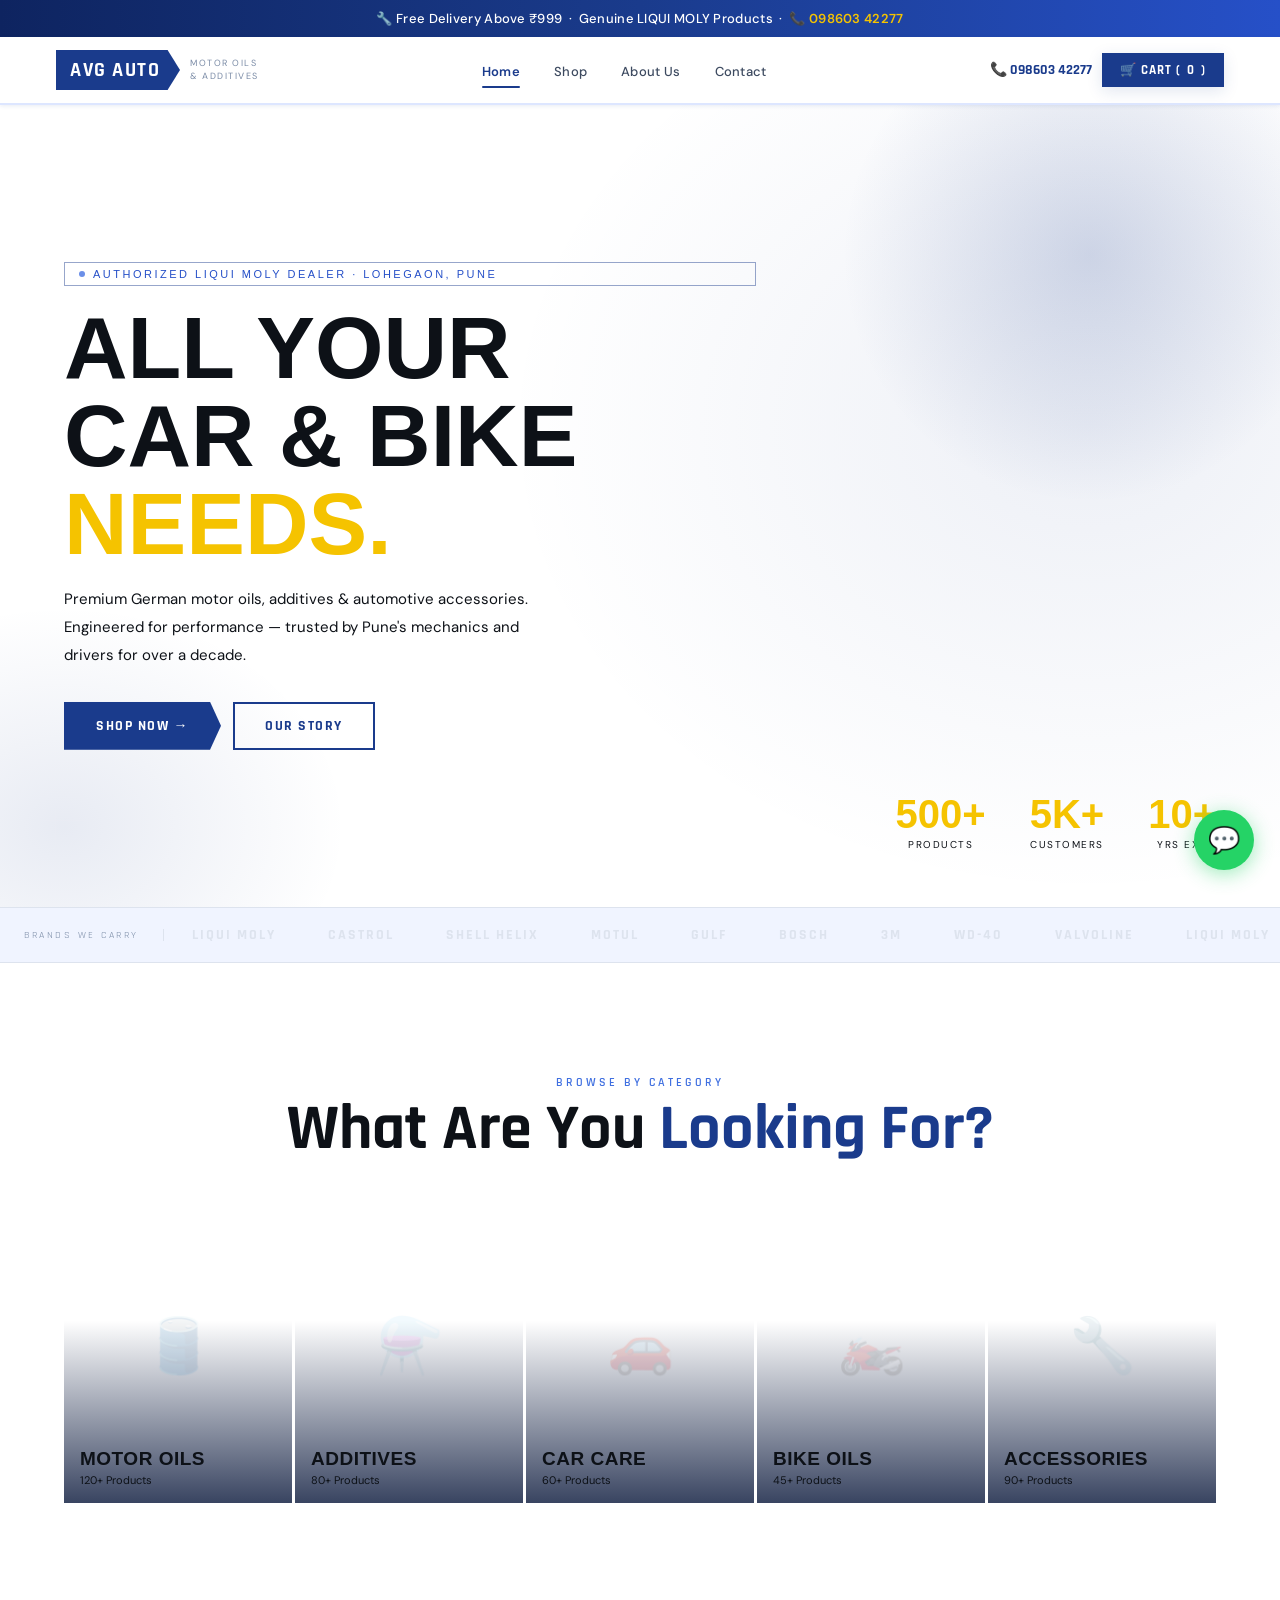
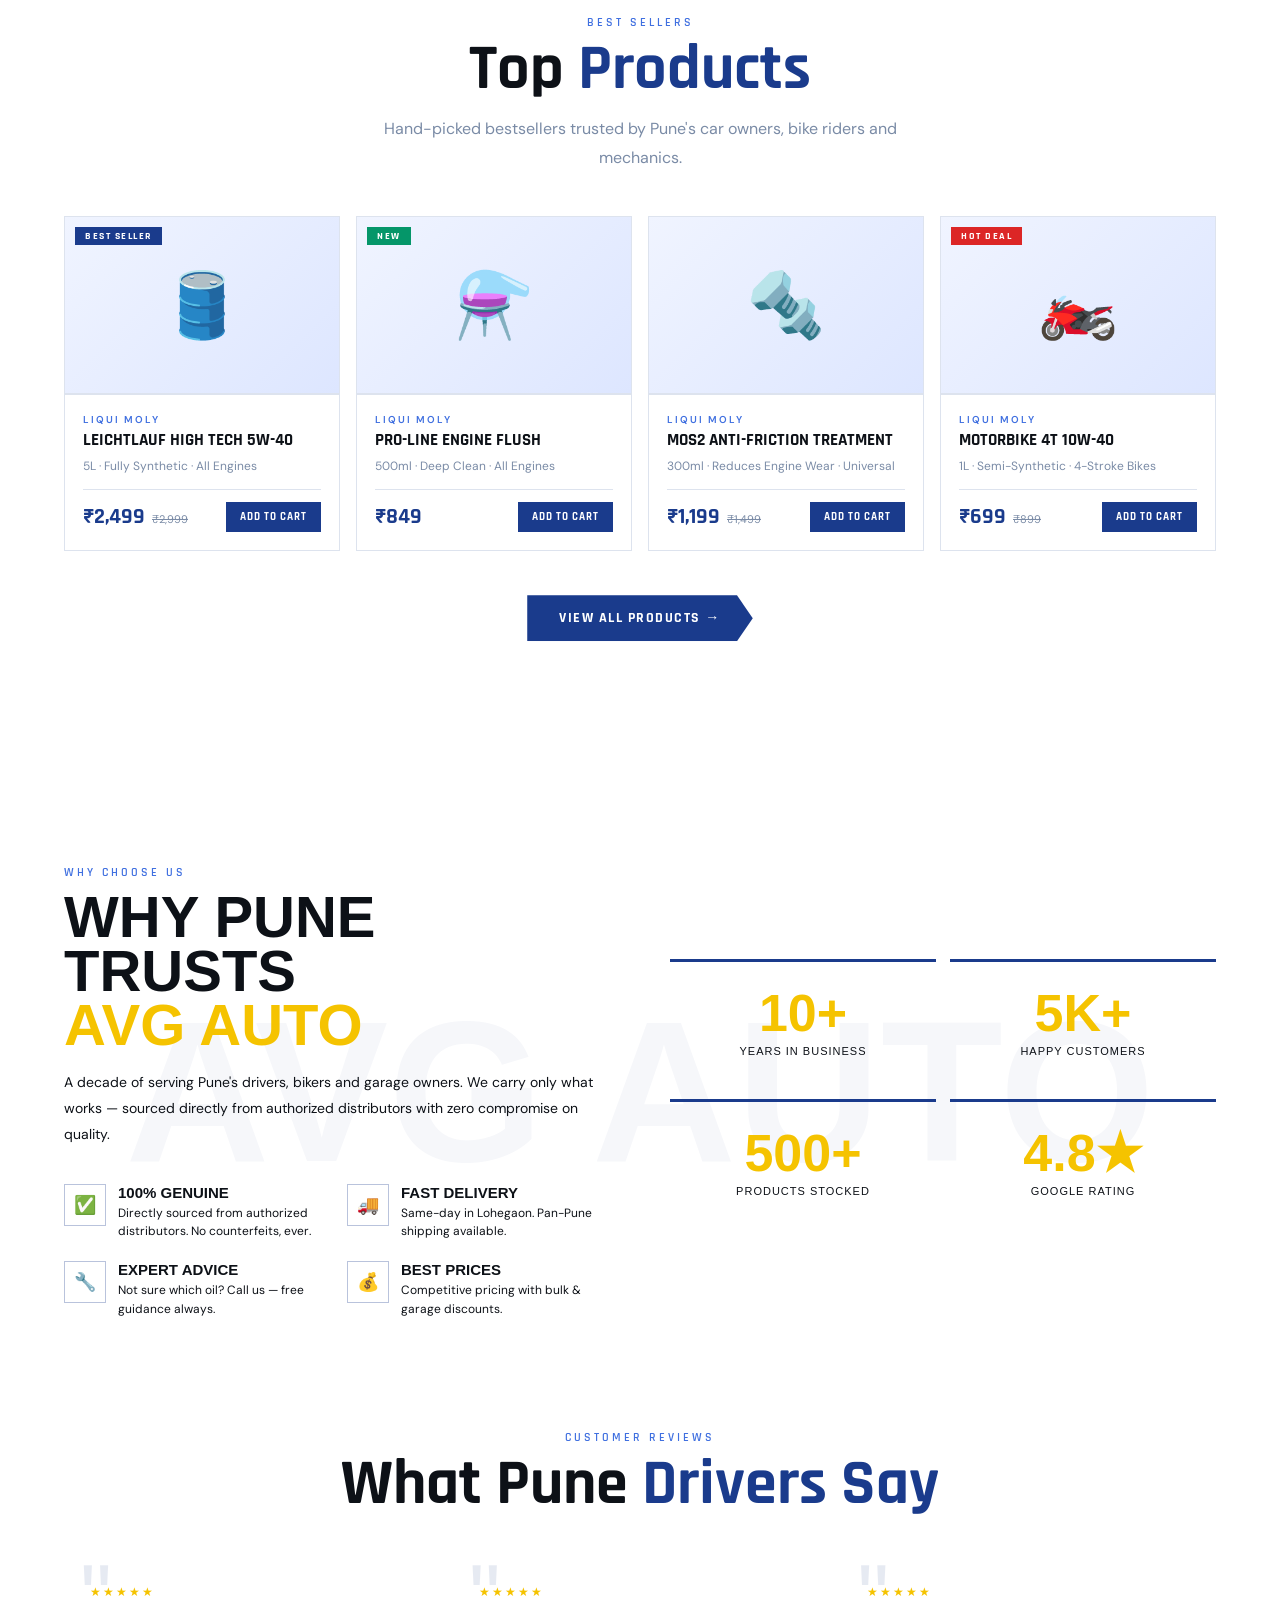
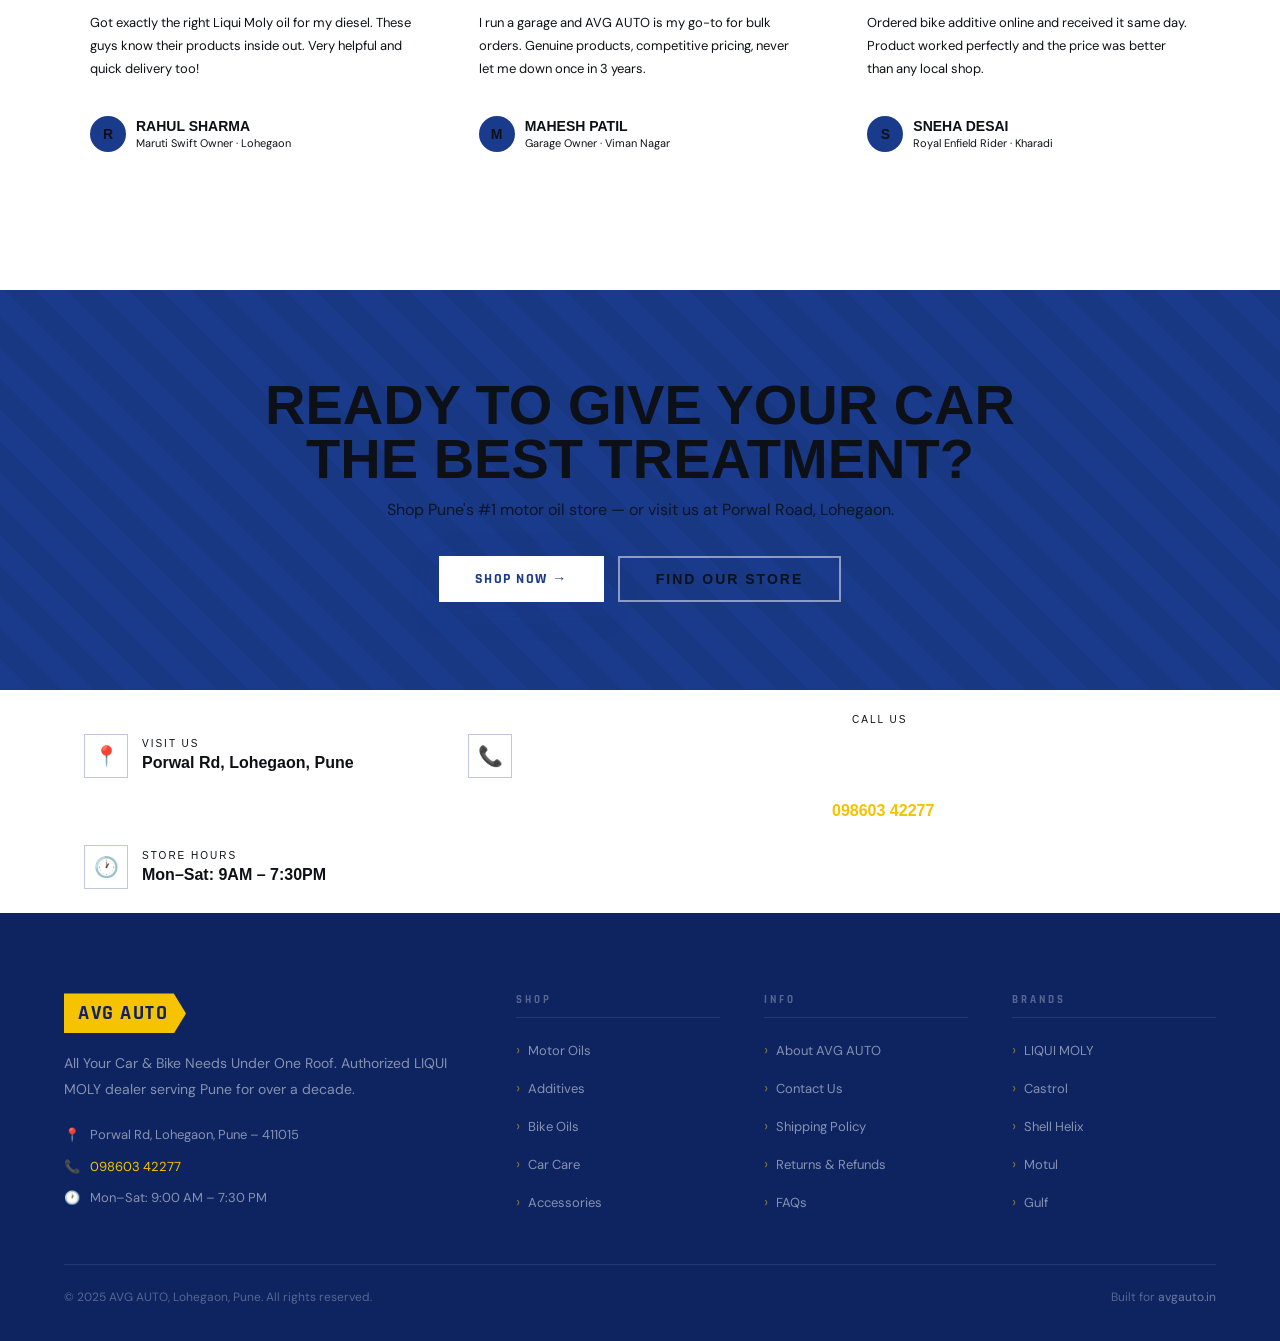
<file: index.html>
<!DOCTYPE html>
<html lang="en">
<head>
<meta charset="UTF-8">
<meta name="viewport" content="width=device-width,initial-scale=1">
<title>AVG AUTO – Motor Oils & Additives | Lohegaon, Pune | LIQUI MOLY Dealer</title>
<meta name="description" content="AVG AUTO – All Your Car & Bike Needs Under One Roof. Authorized LIQUI MOLY motor oils & additives dealer at Porwal Road, Lohegaon, Pune. Free delivery above ₹999. Call 098603 42277.">
<meta name="keywords" content="motor oil pune, LIQUI MOLY dealer pune, engine oil lohegaon, car oil pune, bike oil pune, additives pune, AVG AUTO, motor oil lohegaon, 5w40 pune">
<meta name="robots" content="index, follow">
<meta name="author" content="AVG AUTO">
<link rel="canonical" href="https://avgauto.in/">

<!-- Open Graph -->
<meta property="og:type" content="website">
<meta property="og:title" content="AVG AUTO – Motor Oils & Additives | Pune">
<meta property="og:description" content="Authorized LIQUI MOLY dealer in Lohegaon, Pune. Genuine motor oils, additives & accessories. Free delivery above ₹999.">
<meta property="og:url" content="https://avgauto.in/">
<meta property="og:site_name" content="AVG AUTO">
<meta property="og:locale" content="en_IN">

<!-- Twitter Card -->
<meta name="twitter:card" content="summary_large_image">
<meta name="twitter:title" content="AVG AUTO – Motor Oils & Additives | Pune">
<meta name="twitter:description" content="Authorized LIQUI MOLY dealer in Lohegaon, Pune. Genuine motor oils & additives.">

<!-- Structured Data: LocalBusiness -->
<script type="application/ld+json">
{
  "@context": "https://schema.org",
  "@type": "AutoPartsStore",
  "name": "AVG AUTO",
  "alternateName": "एवीजी ऑटो",
  "description": "All Your Car & Bike Needs Under One Roof. Authorized LIQUI MOLY motor oils and additives dealer.",
  "url": "https://avgauto.in",
  "telephone": "+91-9860342277",
  "priceRange": "₹₹",
  "currenciesAccepted": "INR",
  "paymentAccepted": "Cash, UPI, Credit Card, Debit Card",
  "address": {
    "@type": "PostalAddress",
    "streetAddress": "Porwal Road, Lohegaon",
    "addressLocality": "Pune",
    "addressRegion": "Maharashtra",
    "postalCode": "411015",
    "addressCountry": "IN"
  },
  "geo": {
    "@type": "GeoCoordinates",
    "latitude": 18.6138526,
    "longitude": 73.912032
  },
  "openingHoursSpecification": [
    {
      "@type": "OpeningHoursSpecification",
      "dayOfWeek": ["Monday","Tuesday","Wednesday","Thursday","Friday","Saturday"],
      "opens": "09:00",
      "closes": "19:30"
    }
  ],
  "sameAs": [
    "https://www.google.com/maps/place/AVG+AUTO/@18.6138526,73.9117172"
  ],
  "hasMap": "https://www.google.com/maps/place/AVG+AUTO/@18.6138526,73.9117172",
  "aggregateRating": {
    "@type": "AggregateRating",
    "ratingValue": "4.8",
    "reviewCount": "120"
  }
}
</script>

<!-- Structured Data: Website -->
<script type="application/ld+json">
{
  "@context": "https://schema.org",
  "@type": "WebSite",
  "name": "AVG AUTO",
  "url": "https://avgauto.in",
  "potentialAction": {
    "@type": "SearchAction",
    "target": "https://avgauto.in/shop.html?q={search_term_string}",
    "query-input": "required name=search_term_string"
  }
}
</script>

<link rel="stylesheet" href="style.css">
<style>
/* HERO */
.hero{position:relative;min-height:calc(100svh - 98px);display:flex;align-items:center;overflow:hidden;background:var(--bg)}
.hero-bg{position:absolute;inset:0;background:radial-gradient(ellipse 70% 90% at 85% 40%,rgba(26,59,140,.08) 0%,transparent 65%),radial-gradient(ellipse 40% 50% at 5% 90%,rgba(26,59,140,.1) 0%,transparent 55%)}
.hero-grid{position:absolute;inset:0;background-image:linear-gradient(rgba(255,255,255,.022) 1px,transparent 1px),linear-gradient(90deg,rgba(255,255,255,.022) 1px,transparent 1px);background-size:55px 55px}
.hero-glow{position:absolute;top:-100px;right:-60px;width:500px;height:500px;border-radius:50%;background:radial-gradient(circle,rgba(26,59,140,.18) 0%,transparent 70%);pointer-events:none}
.hero-content{position:relative;z-index:2;padding:52px 20px 120px;width:100%;max-width:820px}
@media(min-width:640px){.hero-content{padding:64px 32px 140px}}
@media(min-width:960px){.hero-content{padding:0 64px;min-height:calc(100svh - 98px);display:flex;flex-direction:column;justify-content:center}}
.hero-eyebrow{display:inline-flex;align-items:center;gap:8px;background:var(--blue-xlight);border:1px solid rgba(26,59,140,.45);padding:5px 14px;font-family:'Barlow Condensed',sans-serif;font-size:11px;letter-spacing:2.5px;text-transform:uppercase;color:var(--blue-mid);margin-bottom:18px;animation:fadeUp .6s ease both}
.hero-dot{width:6px;height:6px;background:#6B8FE8;border-radius:50%;flex-shrink:0}
.hero h1{font-family:'Barlow Condensed',sans-serif;font-size:clamp(42px,7.5vw,88px);font-weight:900;line-height:1;text-transform:uppercase;animation:fadeUp .65s ease .1s both}
.hero h1 em{font-style:normal;color:var(--yellow);display:block;line-height:1}
.hero-sub{font-size:clamp(13px,1.6vw,15px);color:var(--text3);margin:18px 0 32px;line-height:1.85;max-width:480px;animation:fadeUp .65s ease .2s both}
.hero-acts{display:flex;flex-wrap:wrap;gap:12px;animation:fadeUp .65s ease .3s both}
.hero-stats{display:flex;gap:20px;position:absolute;bottom:28px;right:20px;z-index:2;animation:fadeUp .65s ease .4s both}
@media(min-width:640px){.hero-stats{right:32px;gap:32px;bottom:36px}}
@media(min-width:960px){.hero-stats{right:64px;bottom:56px;gap:44px}}
.stat-num{font-family:'Barlow Condensed',sans-serif;font-size:clamp(24px,4vw,40px);font-weight:900;color:var(--yellow);line-height:1;text-align:center}
.stat-lbl{font-size:10px;color:var(--text3);letter-spacing:1.5px;text-transform:uppercase;margin-top:4px;text-align:center}
@keyframes fadeUp{from{opacity:0;transform:translateY(24px)}to{opacity:1;transform:translateY(0)}}

/* CATEGORIES */
.cat-grid{display:grid;grid-template-columns:1fr 1fr;gap:3px}
@media(min-width:640px){.cat-grid{grid-template-columns:repeat(3,1fr)}}
@media(min-width:960px){.cat-grid{grid-template-columns:repeat(5,1fr)}}
.cat-card{position:relative;overflow:hidden;cursor:pointer;background:var(--surface);aspect-ratio:3/4;min-height:140px;transition:transform .4s}
.cat-card:hover{z-index:2;transform:scale(1.02)}
.cat-bg{position:absolute;inset:0;transition:transform .5s}
.cat-card:hover .cat-bg{transform:scale(1.06)}
.cb1{background:linear-gradient(150deg,var(--blue-pale),var(--blue-xlight))}
.cb2{background:linear-gradient(150deg,var(--surface2),var(--blue-pale))}
.cb3{background:linear-gradient(150deg,var(--bg),var(--blue-pale))}
.cb4{background:linear-gradient(150deg,var(--surface2),var(--blue-xlight))}
.cb5{background:linear-gradient(150deg,var(--bg),var(--surface2))}
.cat-overlay{position:absolute;inset:0;background:linear-gradient(transparent 40%,rgba(13,27,62,.82))}
.cat-icon{position:absolute;top:50%;left:50%;transform:translate(-50%,-58%);font-size:clamp(32px,5vw,54px);opacity:.13;transition:opacity .3s,transform .3s;pointer-events:none}
.cat-card:hover .cat-icon{opacity:.26;transform:translate(-50%,-64%)}
.cat-info{position:absolute;bottom:0;left:0;right:0;padding:16px}
.cat-name{font-family:'Barlow Condensed',sans-serif;font-size:clamp(14px,2.2vw,19px);font-weight:700;text-transform:uppercase;letter-spacing:.5px}
.cat-count{font-size:11px;color:var(--text3);margin-top:3px}
.cat-arr{position:absolute;top:12px;right:12px;width:28px;height:28px;background:var(--blue);display:flex;align-items:center;justify-content:center;opacity:0;transform:translateY(-4px);transition:opacity .3s,transform .3s;font-size:13px}
.cat-card:hover .cat-arr{opacity:1;transform:translateY(0)}

/* PRODUCTS GRID */
.prod-grid{display:grid;grid-template-columns:1fr 1fr;gap:12px}
@media(min-width:640px){.prod-grid{gap:16px}}
@media(min-width:960px){.prod-grid{grid-template-columns:repeat(4,1fr)}}

/* WHY */
.why{background:var(--bg);position:relative;overflow:hidden}
.why-wm{position:absolute;font-family:'Barlow Condensed',sans-serif;font-size:clamp(80px,16vw,200px);font-weight:900;color:rgba(26,59,140,.04);top:50%;left:50%;transform:translate(-50%,-50%);white-space:nowrap;pointer-events:none}
.why-grid{display:grid;gap:60px;position:relative}
@media(min-width:960px){.why-grid{grid-template-columns:1fr 1fr;align-items:center}}
.why-h{font-family:'Barlow Condensed',sans-serif;font-size:clamp(34px,5.5vw,58px);font-weight:900;text-transform:uppercase;line-height:.93;margin-bottom:18px}
.why-h span{color:var(--yellow)}
.why-p{color:var(--text3);font-size:14px;line-height:1.85;margin-bottom:36px}
.feats{display:grid;grid-template-columns:1fr 1fr;gap:20px}
.feat{display:flex;align-items:flex-start;gap:12px}
.feat-ico{width:42px;height:42px;background:var(--blue-xlight);border:1px solid rgba(26,59,140,.3);display:flex;align-items:center;justify-content:center;font-size:18px;flex-shrink:0}
.feat-title{font-family:'Barlow Condensed',sans-serif;font-size:15px;font-weight:700;text-transform:uppercase;margin-bottom:3px}
.feat-desc{font-size:12px;color:var(--text3);line-height:1.55}
.why-boxes{display:grid;grid-template-columns:1fr 1fr;gap:14px}
.w-box{background:var(--surface);border:1px solid var(--border);padding:28px 20px;text-align:center;position:relative;overflow:hidden;transition:border-color .3s,transform .3s}
.w-box:hover{border-color:var(--blue);transform:translateY(-3px)}
.w-box::before{content:'';position:absolute;top:0;left:0;right:0;height:3px;background:var(--blue)}
.w-num{font-family:'Barlow Condensed',sans-serif;font-size:clamp(36px,5vw,52px);font-weight:900;color:var(--yellow);line-height:1}
.w-lbl{font-size:11px;color:var(--text3);margin-top:6px;text-transform:uppercase;letter-spacing:1px;font-family:'Barlow Condensed',sans-serif}

/* TESTIMONIALS */
.test-grid{display:grid;gap:14px}
@media(min-width:640px){.test-grid{grid-template-columns:1fr 1fr}}
@media(min-width:960px){.test-grid{grid-template-columns:repeat(3,1fr)}}
.t-card{background:var(--surface);border:1px solid var(--border);padding:26px;position:relative;transition:border-color .3s,transform .3s}
.t-card:hover{border-color:var(--blue);transform:translateY(-3px)}
.t-card::before{content:'"';font-family:'Barlow Condensed',sans-serif;font-size:90px;color:var(--blue);opacity:.1;position:absolute;top:-6px;left:16px;line-height:1;pointer-events:none}
.stars{color:var(--yellow);font-size:12px;margin-bottom:12px;letter-spacing:2px}
.t-text{font-size:13px;color:var(--text3);line-height:1.75;margin-bottom:20px;position:relative}
.t-author{display:flex;align-items:center;gap:10px;border-top:1px solid var(--border);padding-top:16px}
.t-av{width:36px;height:36px;background:var(--blue);border-radius:50%;display:flex;align-items:center;justify-content:center;font-family:'Barlow Condensed',sans-serif;font-weight:900;font-size:14px;flex-shrink:0}
.t-name{font-family:'Barlow Condensed',sans-serif;font-size:14px;font-weight:700;text-transform:uppercase}
.t-role{font-size:11px;color:var(--text3);margin-top:2px}

/* CTA */
.cta{background:var(--blue);padding:72px 20px;text-align:center;position:relative;overflow:hidden}
@media(min-width:640px){.cta{padding:88px 32px}}
.cta::before{content:'';position:absolute;inset:0;background:repeating-linear-gradient(45deg,transparent,transparent 22px,rgba(0,0,0,.06) 22px,rgba(0,0,0,.06) 44px)}
.cta h2{font-family:'Barlow Condensed',sans-serif;font-size:clamp(28px,6vw,56px);font-weight:900;text-transform:uppercase;line-height:.95;margin-bottom:14px;position:relative}
.cta p{font-size:clamp(13px,1.8vw,16px);opacity:.88;margin-bottom:36px;position:relative}
.cta-acts{display:flex;flex-wrap:wrap;gap:14px;justify-content:center;position:relative}
.btn-wh-out{background:transparent;color:var(--text);padding:13px 36px;font-family:'Barlow Condensed',sans-serif;font-size:14px;letter-spacing:2px;text-transform:uppercase;font-weight:700;border:2px solid rgba(255,255,255,.5);cursor:pointer;transition:border-color .2s;text-decoration:none;display:inline-flex;align-items:center;gap:8px}
.btn-wh-out:hover{border-color:#fff}

/* CONTACT STRIP */
.contact-strip{background:var(--surface);border-top:1px solid var(--border);border-bottom:1px solid var(--border)}
.contact-strip-inner{display:grid;gap:0;padding:0 20px}
@media(min-width:640px){.contact-strip-inner{grid-template-columns:repeat(3,1fr);padding:0 32px}}
@media(min-width:960px){.contact-strip-inner{padding:0 64px}}
.cs-item{display:flex;align-items:center;gap:14px;padding:22px 0;border-bottom:1px solid var(--border);text-decoration:none;color:inherit;transition:background .2s}
@media(min-width:640px){.cs-item{padding:24px 20px;border-bottom:none;border-right:1px solid var(--border)}
.cs-item:last-child{border-right:none}}
.cs-item:hover{background:var(--blue-pale)}
.cs-icon{width:44px;height:44px;background:var(--blue-xlight);border:1px solid rgba(26,59,140,.28);display:flex;align-items:center;justify-content:center;font-size:20px;flex-shrink:0}
.cs-lbl{font-family:'Barlow Condensed',sans-serif;font-size:10px;letter-spacing:2px;text-transform:uppercase;color:var(--text3);margin-bottom:4px}
.cs-val{font-family:'Barlow Condensed',sans-serif;font-size:16px;font-weight:700;color:var(--text);line-height:1.3}
.cs-val a{color:var(--yellow);text-decoration:none}
</style>
</head>
<body>

<div class="announce">
  🔧 Free Delivery Above ₹999 &nbsp;·&nbsp; Genuine LIQUI MOLY Products &nbsp;·&nbsp;
  <a href="tel:+919860342277">📞 098603 42277</a>
</div>

<header>
  <a href="index.html" class="logo" aria-label="AVG AUTO - Home">
    <div class="logo-mark">AVG AUTO</div>
    <div class="logo-sub">Motor Oils<br>&amp; Additives</div>
  </a>
  <ul class="desktop-nav" role="navigation" aria-label="Main navigation">
    <li><a href="index.html">Home</a></li>
    <li><a href="shop.html">Shop</a></li>
    <li><a href="about.html">About Us</a></li>
    <li><a href="contact.html">Contact</a></li>
  </ul>
  <div class="hdr-right">
    <a href="tel:+919860342277" class="hdr-phone" aria-label="Call AVG AUTO">📞 098603 42277</a>
    <a href="cart.html" class="btn-shop" aria-label="View cart">🛒 Cart (<span class="cart-count">0</span>)</a>
    <button class="hamburger" id="ham" aria-label="Toggle navigation menu" aria-expanded="false">
      <span></span><span></span><span></span>
    </button>
  </div>
</header>

<nav class="mob-nav" id="mob-nav" aria-label="Mobile navigation">
  <a href="index.html">🏠 Home</a>
  <a href="shop.html">🛢️ Shop</a>
  <a href="about.html">ℹ️ About Us</a>
  <a href="contact.html">📍 Contact</a>
  <a href="tel:+919860342277" class="mob-nav-phone">📞 098603 42277</a>
  <a href="cart.html" class="mob-nav-cta">🛒 Cart (<span class="cart-count">0</span>)</a>
</nav>

<!-- HERO -->
<main>
<section class="hero" aria-label="Hero banner" itemscope itemtype="https://schema.org/WPHeader">
  <div class="hero-bg" aria-hidden="true"></div>
  <div class="hero-grid" aria-hidden="true"></div>
  <div class="hero-glow" aria-hidden="true"></div>
  <div class="hero-content">
    <div class="hero-eyebrow" aria-hidden="true"><span class="hero-dot"></span>Authorized LIQUI MOLY Dealer · Lohegaon, Pune</div>
    <h1>ALL YOUR<br>CAR &amp; BIKE<br><em>NEEDS.</em></h1>
    <p class="hero-sub">Premium German motor oils, additives &amp; automotive accessories. Engineered for performance — trusted by Pune's mechanics and drivers for over a decade.</p>
    <div class="hero-acts">
      <a href="shop.html" class="btn-pri">Shop Now →</a>
      <a href="about.html" class="btn-out">Our Story</a>
    </div>
  </div>
  <div class="hero-stats" aria-label="Store statistics">
    <div class="stat"><div class="stat-num">500+</div><div class="stat-lbl">Products</div></div>
    <div class="stat"><div class="stat-num">5K+</div><div class="stat-lbl">Customers</div></div>
    <div class="stat"><div class="stat-num">10+</div><div class="stat-lbl">Yrs Exp</div></div>
  </div>
</section>

<!-- BRAND STRIP -->
<div class="brand-strip" aria-label="Brands we carry">
  <span class="brand-strip-lbl">Brands We Carry</span>
  <div class="brand-track" aria-hidden="true">
    <span class="brand-item">LIQUI MOLY</span><span class="brand-item">CASTROL</span><span class="brand-item">SHELL HELIX</span><span class="brand-item">MOTUL</span><span class="brand-item">GULF</span><span class="brand-item">BOSCH</span><span class="brand-item">3M</span><span class="brand-item">WD-40</span><span class="brand-item">VALVOLINE</span>
    <span class="brand-item">LIQUI MOLY</span><span class="brand-item">CASTROL</span><span class="brand-item">SHELL HELIX</span><span class="brand-item">MOTUL</span><span class="brand-item">GULF</span><span class="brand-item">BOSCH</span><span class="brand-item">3M</span><span class="brand-item">WD-40</span><span class="brand-item">VALVOLINE</span>
  </div>
</div>

<!-- CATEGORIES -->
<section class="sec" style="background:var(--bg);padding-bottom:0" aria-labelledby="cat-heading">
  <div class="center fade-up">
    <span class="sec-tag">Browse by Category</span>
    <h2 class="sec-title" id="cat-heading">What Are You <span>Looking For?</span></h2>
  </div>
  <div style="margin-top:40px" class="cat-grid" role="list">
    <article class="cat-card fade-up" role="listitem" onclick="location.href='shop.html#motor-oils'" style="cursor:pointer" aria-label="Motor Oils - 120+ products"><div class="cat-bg cb1"></div><div class="cat-overlay"></div><div class="cat-icon" aria-hidden="true">🛢️</div><div class="cat-arr" aria-hidden="true">→</div><div class="cat-info"><div class="cat-name">Motor Oils</div><div class="cat-count">120+ Products</div></div></article>
    <article class="cat-card fade-up" role="listitem" onclick="location.href='shop.html#additives'" style="cursor:pointer" aria-label="Additives - 80+ products"><div class="cat-bg cb2"></div><div class="cat-overlay"></div><div class="cat-icon" aria-hidden="true">⚗️</div><div class="cat-arr" aria-hidden="true">→</div><div class="cat-info"><div class="cat-name">Additives</div><div class="cat-count">80+ Products</div></div></article>
    <article class="cat-card fade-up" role="listitem" onclick="location.href='shop.html#car-care'" style="cursor:pointer" aria-label="Car Care - 60+ products"><div class="cat-bg cb3"></div><div class="cat-overlay"></div><div class="cat-icon" aria-hidden="true">🚗</div><div class="cat-arr" aria-hidden="true">→</div><div class="cat-info"><div class="cat-name">Car Care</div><div class="cat-count">60+ Products</div></div></article>
    <article class="cat-card fade-up" role="listitem" onclick="location.href='shop.html#bike-oils'" style="cursor:pointer" aria-label="Bike Oils - 45+ products"><div class="cat-bg cb4"></div><div class="cat-overlay"></div><div class="cat-icon" aria-hidden="true">🏍️</div><div class="cat-arr" aria-hidden="true">→</div><div class="cat-info"><div class="cat-name">Bike Oils</div><div class="cat-count">45+ Products</div></div></article>
    <article class="cat-card fade-up" role="listitem" onclick="location.href='shop.html#accessories'" style="cursor:pointer" aria-label="Accessories - 90+ products"><div class="cat-bg cb5"></div><div class="cat-overlay"></div><div class="cat-icon" aria-hidden="true">🔧</div><div class="cat-arr" aria-hidden="true">→</div><div class="cat-info"><div class="cat-name">Accessories</div><div class="cat-count">90+ Products</div></div></article>
  </div>
</section>

<!-- FEATURED PRODUCTS -->
<section class="sec" style="background:var(--bg)" aria-labelledby="prod-heading">
  <div class="center fade-up">
    <span class="sec-tag">Best Sellers</span>
    <h2 class="sec-title" id="prod-heading">Top <span>Products</span></h2>
    <p class="sec-sub">Hand-picked bestsellers trusted by Pune's car owners, bike riders and mechanics.</p>
  </div>
  <div style="margin-top:44px" class="prod-grid">
    <article class="p-card fade-up" data-id="idx-001" data-price="2499" itemscope itemtype="https://schema.org/Product">
      <div class="p-badge pb-blue">Best Seller</div>
      <div class="p-img" aria-hidden="true">🛢️</div>
      <div class="p-body">
        <div class="p-brand" itemprop="brand">LIQUI MOLY</div>
        <h3 class="p-name" itemprop="name">Leichtlauf High Tech 5W-40</h3>
        <p class="p-spec" itemprop="description">5L · Fully Synthetic · All Engines</p>
        <div class="p-foot">
          <div itemprop="offers" itemscope itemtype="https://schema.org/Offer">
            <span class="p-price" itemprop="price" content="2499">₹2,499</span>
            <span class="p-old">₹2,999</span>
            <meta itemprop="priceCurrency" content="INR">
            <meta itemprop="availability" content="https://schema.org/InStock">
          </div>
          <button class="btn-add" aria-label="Add Leichtlauf High Tech 5W-40 to cart">Add to Cart</button>
        </div>
      </div>
    </article>
    <article class="p-card fade-up" data-id="idx-002" data-price="849" itemscope itemtype="https://schema.org/Product">
      <div class="p-badge pb-green">New</div>
      <div class="p-img" aria-hidden="true">⚗️</div>
      <div class="p-body">
        <div class="p-brand" itemprop="brand">LIQUI MOLY</div>
        <h3 class="p-name" itemprop="name">Pro-Line Engine Flush</h3>
        <p class="p-spec" itemprop="description">500ml · Deep Clean · All Engines</p>
        <div class="p-foot">
          <div itemprop="offers" itemscope itemtype="https://schema.org/Offer">
            <span class="p-price" itemprop="price" content="849">₹849</span>
            <meta itemprop="priceCurrency" content="INR">
          </div>
          <button class="btn-add" aria-label="Add Pro-Line Engine Flush to cart">Add to Cart</button>
        </div>
      </div>
    </article>
    <article class="p-card fade-up" data-id="idx-003" data-price="1199" itemscope itemtype="https://schema.org/Product">
      <div class="p-img" aria-hidden="true">🔩</div>
      <div class="p-body">
        <div class="p-brand" itemprop="brand">LIQUI MOLY</div>
        <h3 class="p-name" itemprop="name">MoS2 Anti-Friction Treatment</h3>
        <p class="p-spec" itemprop="description">300ml · Reduces Engine Wear · Universal</p>
        <div class="p-foot">
          <div itemprop="offers" itemscope itemtype="https://schema.org/Offer">
            <span class="p-price" itemprop="price" content="1199">₹1,199</span>
            <span class="p-old">₹1,499</span>
            <meta itemprop="priceCurrency" content="INR">
          </div>
          <button class="btn-add" aria-label="Add MoS2 Anti-Friction Treatment to cart">Add to Cart</button>
        </div>
      </div>
    </article>
    <article class="p-card fade-up" data-id="idx-004" data-price="699" itemscope itemtype="https://schema.org/Product">
      <div class="p-badge pb-red">Hot Deal</div>
      <div class="p-img" aria-hidden="true">🏍️</div>
      <div class="p-body">
        <div class="p-brand" itemprop="brand">LIQUI MOLY</div>
        <h3 class="p-name" itemprop="name">Motorbike 4T 10W-40</h3>
        <p class="p-spec" itemprop="description">1L · Semi-Synthetic · 4-Stroke Bikes</p>
        <div class="p-foot">
          <div itemprop="offers" itemscope itemtype="https://schema.org/Offer">
            <span class="p-price" itemprop="price" content="699">₹699</span>
            <span class="p-old">₹899</span>
            <meta itemprop="priceCurrency" content="INR">
          </div>
          <button class="btn-add" aria-label="Add Motorbike 4T 10W-40 to cart">Add to Cart</button>
        </div>
      </div>
    </article>
  </div>
  <div style="text-align:center;margin-top:44px" class="fade-up">
    <a href="shop.html" class="btn-pri">View All Products →</a>
  </div>
</section>

<!-- WHY US -->
<section class="why sec" aria-labelledby="why-heading">
  <div class="why-wm" aria-hidden="true">AVG AUTO</div>
  <div class="why-grid">
    <div>
      <span class="sec-tag fade-up">Why Choose Us</span>
      <h2 class="why-h fade-up" id="why-heading">Why Pune Trusts<br><span>AVG AUTO</span></h2>
      <p class="why-p fade-up">A decade of serving Pune's drivers, bikers and garage owners. We carry only what works — sourced directly from authorized distributors with zero compromise on quality.</p>
      <div class="feats">
        <div class="feat fade-up"><div class="feat-ico">✅</div><div><div class="feat-title">100% Genuine</div><div class="feat-desc">Directly sourced from authorized distributors. No counterfeits, ever.</div></div></div>
        <div class="feat fade-up"><div class="feat-ico">🚚</div><div><div class="feat-title">Fast Delivery</div><div class="feat-desc">Same-day in Lohegaon. Pan-Pune shipping available.</div></div></div>
        <div class="feat fade-up"><div class="feat-ico">🔧</div><div><div class="feat-title">Expert Advice</div><div class="feat-desc">Not sure which oil? Call us — free guidance always.</div></div></div>
        <div class="feat fade-up"><div class="feat-ico">💰</div><div><div class="feat-title">Best Prices</div><div class="feat-desc">Competitive pricing with bulk &amp; garage discounts.</div></div></div>
      </div>
    </div>
    <div class="why-boxes">
      <div class="w-box fade-up"><div class="w-num">10+</div><div class="w-lbl">Years in Business</div></div>
      <div class="w-box fade-up"><div class="w-num">5K+</div><div class="w-lbl">Happy Customers</div></div>
      <div class="w-box fade-up"><div class="w-num">500+</div><div class="w-lbl">Products Stocked</div></div>
      <div class="w-box fade-up"><div class="w-num">4.8★</div><div class="w-lbl">Google Rating</div></div>
    </div>
  </div>
</section>

<!-- TESTIMONIALS -->
<section class="sec" style="padding-top:0" aria-labelledby="reviews-heading">
  <div class="center fade-up">
    <span class="sec-tag">Customer Reviews</span>
    <h2 class="sec-title" id="reviews-heading">What Pune <span>Drivers Say</span></h2>
  </div>
  <div style="margin-top:44px" class="test-grid">
    <article class="t-card fade-up" itemscope itemtype="https://schema.org/Review">
      <div class="stars" aria-label="5 stars">★★★★★</div>
      <p class="t-text" itemprop="reviewBody">Got exactly the right Liqui Moly oil for my diesel. These guys know their products inside out. Very helpful and quick delivery too!</p>
      <div class="t-author" itemprop="author" itemscope itemtype="https://schema.org/Person">
        <div class="t-av" aria-hidden="true">R</div>
        <div><div class="t-name" itemprop="name">Rahul Sharma</div><div class="t-role">Maruti Swift Owner · Lohegaon</div></div>
      </div>
    </article>
    <article class="t-card fade-up" itemscope itemtype="https://schema.org/Review">
      <div class="stars" aria-label="5 stars">★★★★★</div>
      <p class="t-text" itemprop="reviewBody">I run a garage and AVG AUTO is my go-to for bulk orders. Genuine products, competitive pricing, never let me down once in 3 years.</p>
      <div class="t-author" itemprop="author" itemscope itemtype="https://schema.org/Person">
        <div class="t-av" aria-hidden="true">M</div>
        <div><div class="t-name" itemprop="name">Mahesh Patil</div><div class="t-role">Garage Owner · Viman Nagar</div></div>
      </div>
    </article>
    <article class="t-card fade-up" itemscope itemtype="https://schema.org/Review">
      <div class="stars" aria-label="5 stars">★★★★★</div>
      <p class="t-text" itemprop="reviewBody">Ordered bike additive online and received it same day. Product worked perfectly and the price was better than any local shop.</p>
      <div class="t-author" itemprop="author" itemscope itemtype="https://schema.org/Person">
        <div class="t-av" aria-hidden="true">S</div>
        <div><div class="t-name" itemprop="name">Sneha Desai</div><div class="t-role">Royal Enfield Rider · Kharadi</div></div>
      </div>
    </article>
  </div>
</section>

<!-- CTA -->
<div class="cta" aria-label="Call to action">
  <h2>Ready to Give Your Car<br>The Best Treatment?</h2>
  <p>Shop Pune's #1 motor oil store — or visit us at Porwal Road, Lohegaon.</p>
  <div class="cta-acts">
    <a href="shop.html" class="btn-white">Shop Now →</a>
    <a href="contact.html" class="btn-wh-out">Find Our Store</a>
  </div>
</div>

<!-- CONTACT STRIP -->
<div class="contact-strip">
  <div class="contact-strip-inner">
    <a href="https://maps.google.com/?q=AVG+AUTO+Lohegaon+Pune" target="_blank" rel="noopener" class="cs-item">
      <div class="cs-icon">📍</div>
      <div><div class="cs-lbl">Visit Us</div><div class="cs-val">Porwal Rd, Lohegaon, Pune</div></div>
    </a>
    <a href="tel:+919860342277" class="cs-item">
      <div class="cs-icon">📞</div>
      <div><div class="cs-lbl">Call Us</div><div class="cs-val"><a href="tel:+919860342277">098603 42277</a></div></div>
    </a>
    <div class="cs-item">
      <div class="cs-icon">🕐</div>
      <div><div class="cs-lbl">Store Hours</div><div class="cs-val">Mon–Sat: 9AM – 7:30PM</div></div>
    </div>
  </div>
</div>
</main>

<!-- FOOTER -->
<footer>
  <div class="footer-grid">
    <div>
      <div class="footer-logo">AVG AUTO</div>
      <p class="footer-desc">All Your Car &amp; Bike Needs Under One Roof. Authorized LIQUI MOLY dealer serving Pune for over a decade.</p>
      <div class="footer-info">
        <div class="footer-info-row"><i>📍</i><span>Porwal Rd, Lohegaon, Pune – 411015</span></div>
        <div class="footer-info-row"><i>📞</i><a href="tel:+919860342277">098603 42277</a></div>
        <div class="footer-info-row"><i>🕐</i><span>Mon–Sat: 9:00 AM – 7:30 PM</span></div>
      </div>
    </div>
    <div class="footer-col">
      <h4>Shop</h4>
      <ul class="footer-links">
        <li><a href="shop.html#motor-oils">Motor Oils</a></li>
        <li><a href="shop.html#additives">Additives</a></li>
        <li><a href="shop.html#bike-oils">Bike Oils</a></li>
        <li><a href="shop.html#car-care">Car Care</a></li>
        <li><a href="shop.html#accessories">Accessories</a></li>
      </ul>
    </div>
    <div class="footer-col">
      <h4>Info</h4>
      <ul class="footer-links">
        <li><a href="about.html">About AVG AUTO</a></li>
        <li><a href="contact.html">Contact Us</a></li>
        <li><a href="contact.html">Shipping Policy</a></li>
        <li><a href="contact.html">Returns &amp; Refunds</a></li>
        <li><a href="contact.html">FAQs</a></li>
      </ul>
    </div>
    <div class="footer-col">
      <h4>Brands</h4>
      <ul class="footer-links">
        <li><a href="shop.html">LIQUI MOLY</a></li>
        <li><a href="shop.html">Castrol</a></li>
        <li><a href="shop.html">Shell Helix</a></li>
        <li><a href="shop.html">Motul</a></li>
        <li><a href="shop.html">Gulf</a></li>
      </ul>
    </div>
  </div>
  <div class="footer-bottom">
    <span>© 2025 AVG AUTO, Lohegaon, Pune. All rights reserved.</span>
    <span>Built for <a href="https://avgauto.in" rel="nofollow">avgauto.in</a></span>
  </div>
</footer>

<a class="wa-fab" href="https://wa.me/919860342277?text=Hi%20AVG%20AUTO!%20I%20need%20help%20choosing%20the%20right%20motor%20oil%20for%20my%20vehicle." target="_blank" rel="noopener" aria-label="Chat with AVG AUTO on WhatsApp">💬</a>

<script src="main.js"></script>
</body>
</html>
</file>
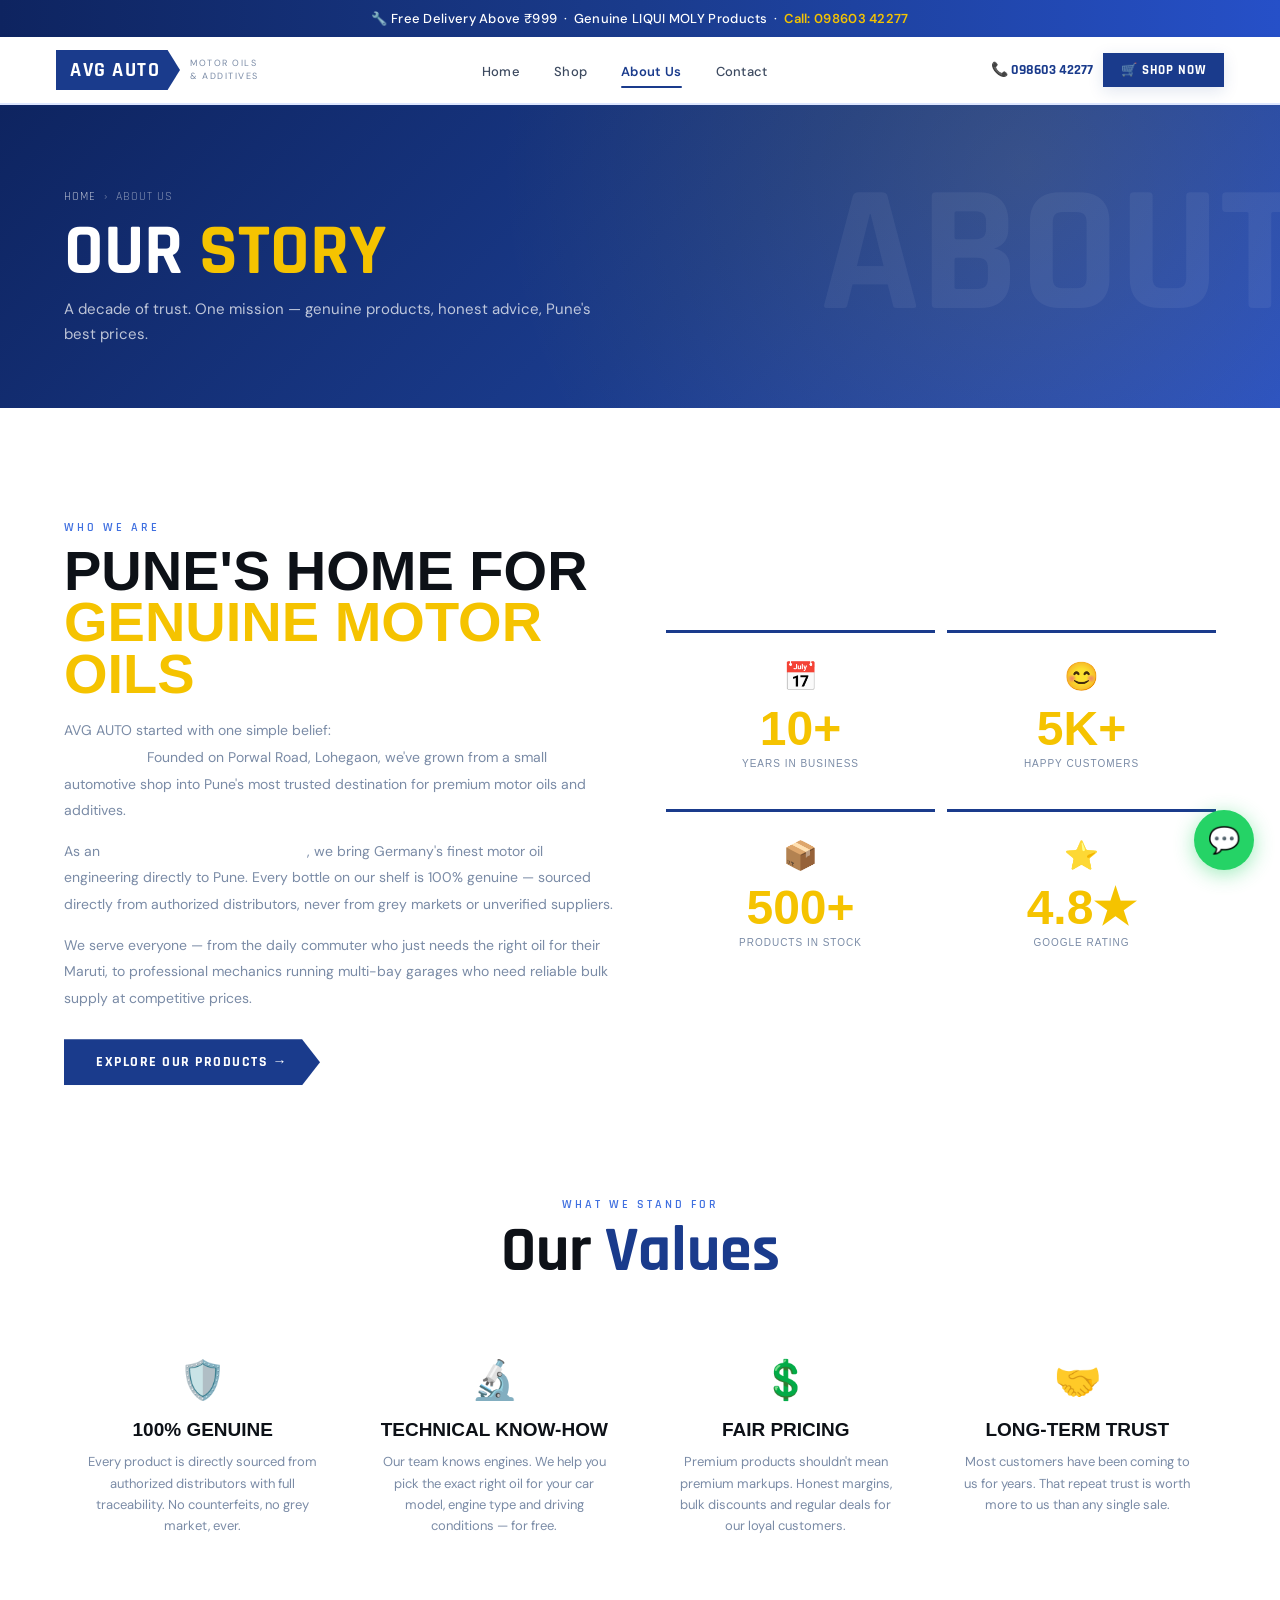
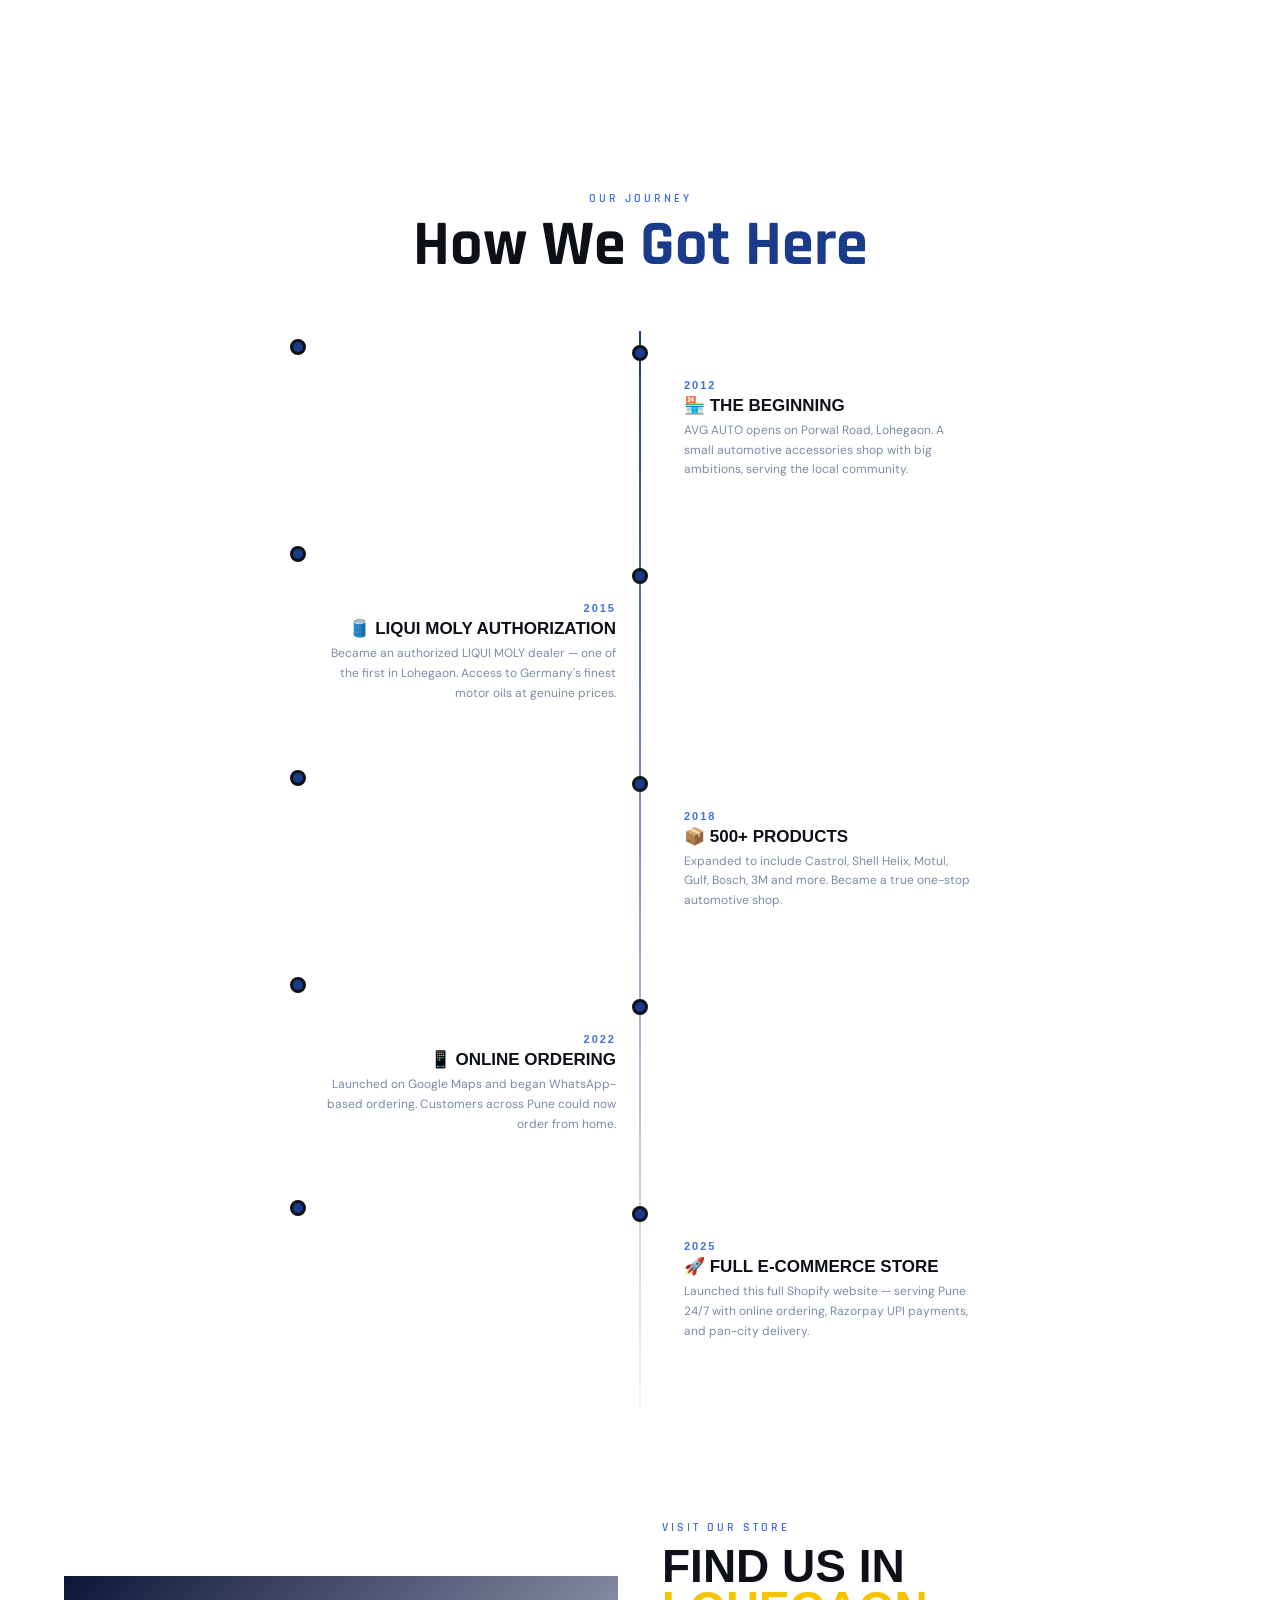
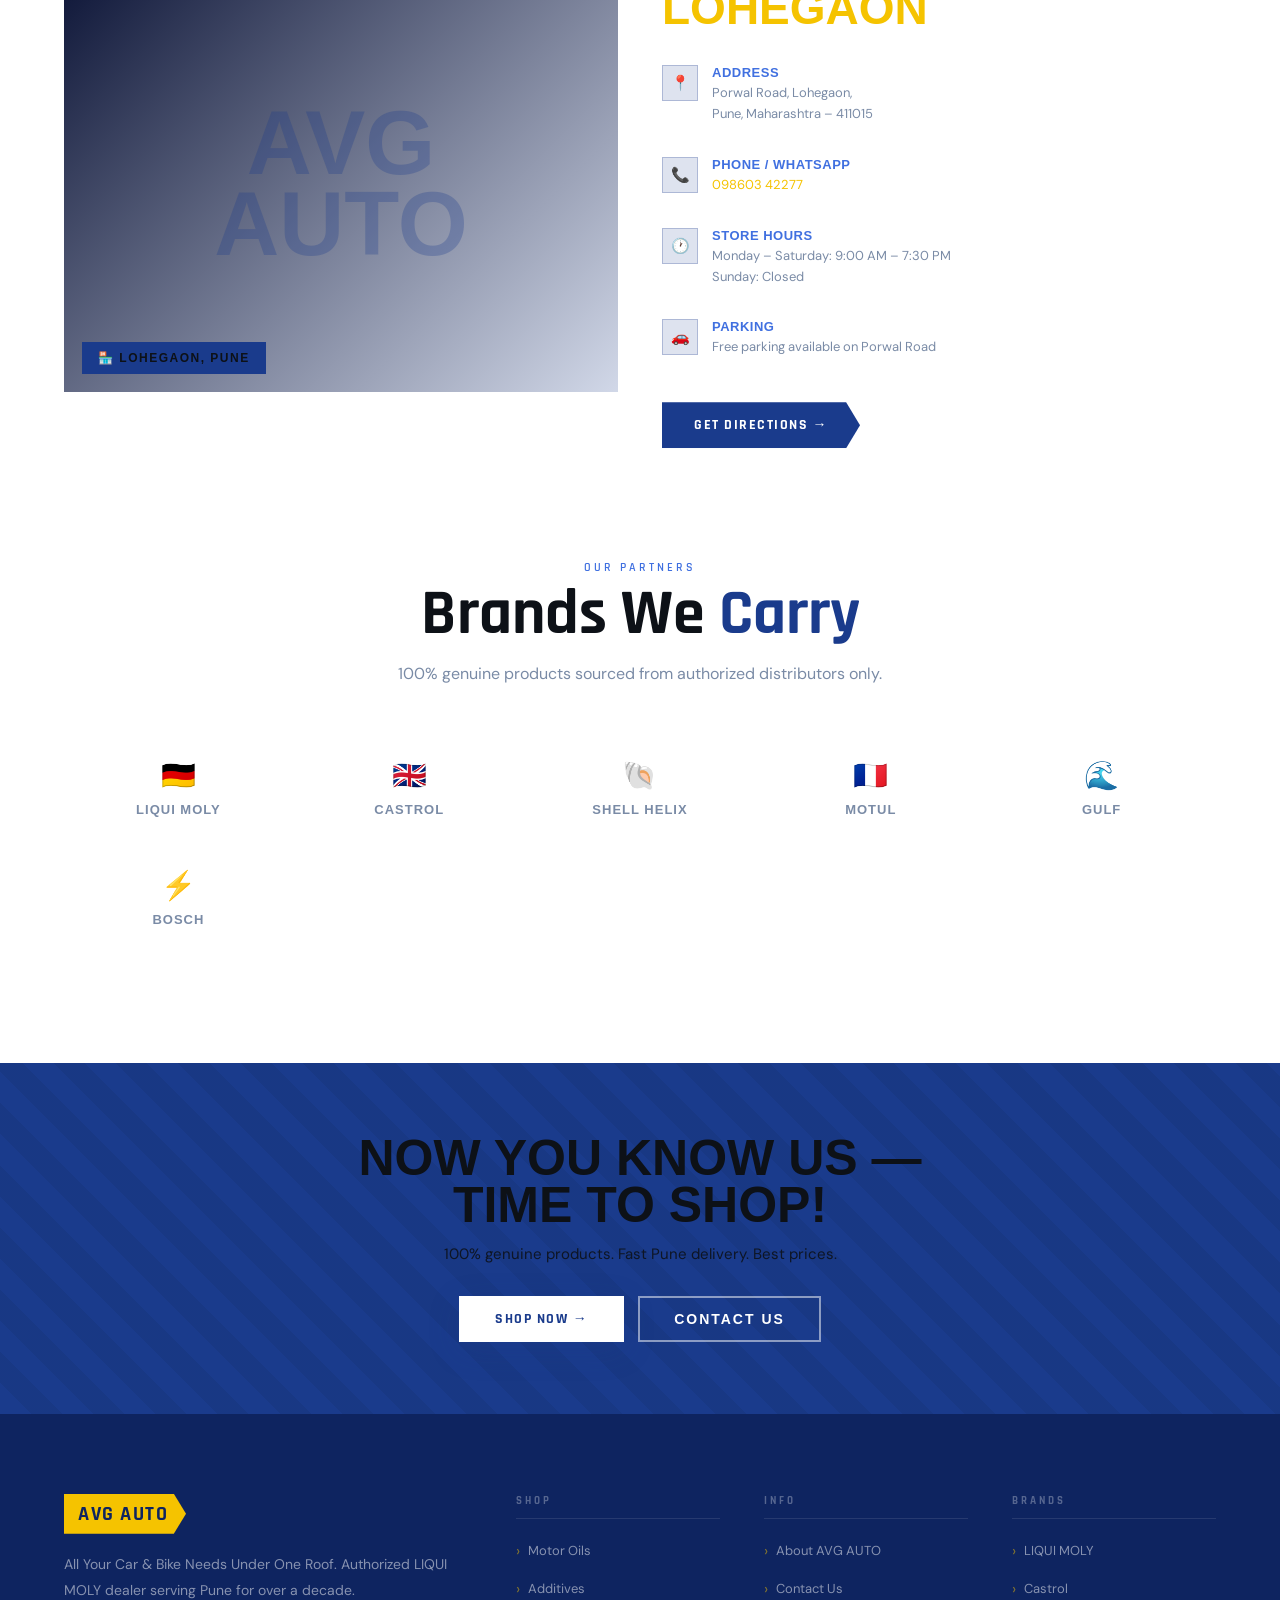
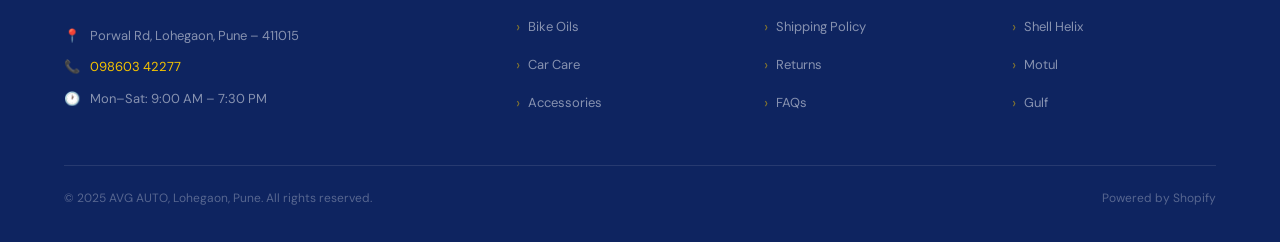
<file: about.html>
<!DOCTYPE html>
<html lang="en">
<head>
<meta charset="UTF-8">
<meta name="viewport" content="width=device-width,initial-scale=1">
<title>About AVG AUTO – Pune's Trusted Motor Oil Store Since 2012</title>
<meta name="description" content="AVG AUTO is Pune's trusted LIQUI MOLY authorized dealer at Lohegaon. Over a decade of serving car owners, bikers and garage professionals with 100% genuine products.">
<meta name="keywords" content="AVG AUTO about, LIQUI MOLY authorized dealer pune, motor oil store lohegaon, genuine motor oil pune">
<meta name="robots" content="index, follow">
<link rel="canonical" href="https://avgauto.in/about.html">
<meta property="og:type" content="website">
<meta property="og:title" content="About AVG AUTO – Pune's Trusted Motor Oil Store">
<meta property="og:description" content="Over a decade of serving Pune with genuine LIQUI MOLY motor oils. Authorized dealer at Lohegaon.">
<meta property="og:url" content="https://avgauto.in/about.html">
<script type="application/ld+json">
{
  "@context":"https://schema.org",
  "@type":"AboutPage",
  "name":"About AVG AUTO",
  "url":"https://avgauto.in/about.html",
  "description":"AVG AUTO is Pune's trusted LIQUI MOLY authorized dealer at Lohegaon, serving car owners and garage professionals since 2012.",
  "mainEntity":{
    "@type":"AutoPartsStore",
    "name":"AVG AUTO",
    "foundingDate":"2012",
    "address":{"@type":"PostalAddress","streetAddress":"Porwal Road, Lohegaon","addressLocality":"Pune","addressRegion":"Maharashtra","postalCode":"411015","addressCountry":"IN"},
    "telephone":"+91-9860342277"
  }
}
</script>
<link rel="stylesheet" href="style.css">
<style>
/* STORY */
.story-grid{display:grid;gap:52px;align-items:center}
@media(min-width:960px){.story-grid{grid-template-columns:1fr 1fr}}
.story-h{font-family:'Barlow Condensed',sans-serif;font-size:clamp(34px,5.5vw,56px);font-weight:900;text-transform:uppercase;line-height:.92;margin-bottom:18px}
.story-h span{color:var(--yellow)}
.story-p{color:var(--grey);font-size:14px;line-height:1.9;margin-bottom:14px}
.story-p strong{color:var(--white)}
.story-boxes{display:grid;grid-template-columns:1fr 1fr;gap:12px}
.s-box{background:var(--dark2);border:1px solid var(--border);padding:28px 18px;text-align:center;position:relative;overflow:hidden;transition:border-color .3s,transform .3s}
.s-box:hover{border-color:var(--blue);transform:translateY(-3px)}
.s-box::before{content:'';position:absolute;top:0;left:0;right:0;height:3px;background:var(--blue)}
.s-icon{font-size:28px;margin-bottom:10px;display:block}
.s-num{font-family:'Barlow Condensed',sans-serif;font-size:clamp(32px,4.5vw,48px);font-weight:900;color:var(--yellow);line-height:1}
.s-lbl{font-size:10px;color:var(--grey);margin-top:5px;text-transform:uppercase;letter-spacing:1px;font-family:'Barlow Condensed',sans-serif}

/* VALUES */
.values-grid{display:grid;gap:14px}
@media(min-width:640px){.values-grid{grid-template-columns:1fr 1fr}}
@media(min-width:960px){.values-grid{grid-template-columns:repeat(4,1fr)}}
.v-card{background:var(--dark2);border:1px solid var(--border);padding:30px 22px;text-align:center;transition:border-color .3s,transform .3s;position:relative;overflow:hidden}
.v-card:hover{border-color:var(--blue);transform:translateY(-4px)}
.v-card::after{content:'';position:absolute;bottom:0;left:0;right:0;height:3px;background:var(--blue);transform:scaleX(0);transition:transform .3s}
.v-card:hover::after{transform:scaleX(1)}
.v-icon{font-size:38px;margin-bottom:14px;display:block}
.v-title{font-family:'Barlow Condensed',sans-serif;font-size:19px;font-weight:700;text-transform:uppercase;margin-bottom:10px}
.v-desc{font-size:13px;color:var(--grey);line-height:1.65}

/* TIMELINE */
.timeline{position:relative;max-width:700px;margin:0 auto;padding-top:8px}
.tl-line{position:absolute;left:20px;top:0;bottom:0;width:2px;background:linear-gradient(var(--blue),rgba(26,59,140,.05));pointer-events:none}
@media(min-width:640px){.tl-line{left:50%;transform:translateX(-50%)}}
.tl-item{position:relative;padding:0 0 40px 54px}
@media(min-width:640px){
  .tl-item{display:grid;grid-template-columns:1fr 48px 1fr;gap:0;padding:0 0 48px}
  .tl-item:nth-child(odd) .tl-card{grid-column:1;text-align:right;padding-right:0}
  .tl-item:nth-child(odd) .tl-dot-wrap{grid-column:2;display:flex;justify-content:center;padding-top:6px}
  .tl-item:nth-child(odd) .tl-spacer{grid-column:3}
  .tl-item:nth-child(even) .tl-spacer{grid-column:1}
  .tl-item:nth-child(even) .tl-dot-wrap{grid-column:2;display:flex;justify-content:center;padding-top:6px}
  .tl-item:nth-child(even) .tl-card{grid-column:3}
}
.tl-dot{width:16px;height:16px;background:var(--blue);border:3px solid var(--black);border-radius:50%;position:absolute;left:13px;top:6px}
@media(min-width:640px){.tl-dot{position:static}}
.tl-dot-wrap{display:none}
@media(min-width:640px){.tl-dot-wrap{display:flex}}
.tl-spacer{display:none}
@media(min-width:640px){.tl-spacer{display:block}}
.tl-card{background:var(--dark2);border:1px solid var(--border);padding:18px 20px;transition:border-color .3s}
.tl-card:hover{border-color:var(--blue)}
.tl-year{font-family:'Barlow Condensed',sans-serif;font-size:11px;font-weight:700;color:var(--blue-light);letter-spacing:2px;text-transform:uppercase;margin-bottom:4px}
.tl-title{font-family:'Barlow Condensed',sans-serif;font-size:17px;font-weight:700;text-transform:uppercase;margin-bottom:5px}
.tl-desc{font-size:12px;color:var(--grey);line-height:1.65}

/* STORE */
.store-grid{display:grid;gap:44px;align-items:center}
@media(min-width:960px){.store-grid{grid-template-columns:1fr 1fr}}
.store-visual{background:linear-gradient(135deg,#0E1638,rgba(26,59,140,.2));border:1px solid var(--border);aspect-ratio:4/3;display:flex;align-items:center;justify-content:center;position:relative;overflow:hidden}
.store-visual-text{font-family:'Barlow Condensed',sans-serif;font-size:clamp(44px,9vw,90px);font-weight:900;color:rgba(26,59,140,.28);text-align:center;line-height:.9;user-select:none}
.store-badge{position:absolute;bottom:18px;left:18px;background:var(--blue);padding:9px 16px;font-family:'Barlow Condensed',sans-serif;font-size:12px;font-weight:700;letter-spacing:1.5px;text-transform:uppercase}
.store-h{font-family:'Barlow Condensed',sans-serif;font-size:clamp(28px,4.5vw,46px);font-weight:900;text-transform:uppercase;line-height:.92;margin-bottom:20px}
.store-h span{color:var(--yellow)}
.info-list{list-style:none;display:flex;flex-direction:column;gap:0;margin-bottom:28px}
.info-row{display:flex;align-items:flex-start;gap:14px;padding:16px 0;border-bottom:1px solid var(--border)}
.info-row:last-child{border-bottom:none}
.info-ico{width:36px;height:36px;background:rgba(26,59,140,.14);border:1px solid rgba(26,59,140,.25);display:flex;align-items:center;justify-content:center;font-size:15px;flex-shrink:0}
.info-row-lbl{font-family:'Barlow Condensed',sans-serif;font-size:13px;font-weight:700;text-transform:uppercase;letter-spacing:.5px;color:var(--blue-light);margin-bottom:3px}
.info-row-val{font-size:13px;color:var(--grey);line-height:1.6}
.info-row-val a{color:var(--yellow);text-decoration:none}

/* BRANDS */
.brands-grid{display:grid;grid-template-columns:repeat(3,1fr);gap:2px}
@media(min-width:640px){.brands-grid{grid-template-columns:repeat(5,1fr)}}
.brand-tile{background:var(--dark2);border:1px solid var(--border);padding:24px 14px;text-align:center;transition:border-color .3s,background .3s;cursor:pointer}
.brand-tile:hover{border-color:var(--blue);background:rgba(26,59,140,.08)}
.brand-tile-icon{font-size:28px;margin-bottom:8px;display:block}
.brand-tile-name{font-family:'Barlow Condensed',sans-serif;font-size:13px;font-weight:700;text-transform:uppercase;letter-spacing:1px;color:var(--grey);transition:color .3s}
.brand-tile:hover .brand-tile-name{color:var(--white)}
</style>
</head>
<body>

<div class="announce">🔧 Free Delivery Above ₹999 &nbsp;·&nbsp; Genuine LIQUI MOLY Products &nbsp;·&nbsp; <a href="tel:+919860342277">Call: 098603 42277</a></div>

<header>
  <a href="index.html" class="logo" aria-label="AVG AUTO Home">
    <div class="logo-mark">AVG AUTO</div>
    <div class="logo-sub">Motor Oils<br>&amp; Additives</div>
  </a>
  <ul class="desktop-nav" role="navigation" aria-label="Main navigation">
    <li><a href="index.html">Home</a></li>
    <li><a href="shop.html">Shop</a></li>
    <li><a href="about.html">About Us</a></li>
    <li><a href="contact.html">Contact</a></li>
  </ul>
  <div class="hdr-right">
    <a href="tel:+919860342277" class="hdr-phone">📞 098603 42277</a>
    <a href="shop.html" class="btn-shop">🛒 Shop Now</a>
    <button class="hamburger" id="ham" aria-label="Toggle menu" aria-expanded="false"><span></span><span></span><span></span></button>
  </div>
</header>

<nav class="mob-nav" id="mob-nav" aria-label="Mobile navigation">
  <a href="index.html">🏠 Home</a>
  <a href="shop.html">🛢️ Shop</a>
  <a href="about.html">ℹ️ About Us</a>
  <a href="contact.html">📍 Contact</a>
  <a href="tel:+919860342277" class="mob-nav-phone">📞 098603 42277</a>
  <a href="shop.html" class="mob-nav-cta">🛒 Shop Now</a>
</nav>

<main>
<div class="page-hero">
  <nav class="breadcrumb" aria-label="Breadcrumb"><a href="index.html">Home</a><span>›</span><span>About Us</span></nav>
  <div class="page-hero-word" aria-hidden="true">ABOUT</div>
  <h1>Our <span>Story</span></h1>
  <p class="page-hero-sub">A decade of trust. One mission — genuine products, honest advice, Pune's best prices.</p>
</div>

<!-- STORY -->
<section class="sec" style="background:var(--dark)" aria-labelledby="story-h">
  <div class="story-grid">
    <div>
      <span class="sec-tag fade-up">Who We Are</span>
      <h2 class="story-h fade-up" id="story-h">Pune's Home for<br><span>Genuine Motor Oils</span></h2>
      <p class="story-p fade-up">AVG AUTO started with one simple belief: <strong>every car and bike deserves the best protection.</strong> Founded on Porwal Road, Lohegaon, we've grown from a small automotive shop into Pune's most trusted destination for premium motor oils and additives.</p>
      <p class="story-p fade-up">As an <strong>authorized LIQUI MOLY dealer</strong>, we bring Germany's finest motor oil engineering directly to Pune. Every bottle on our shelf is 100% genuine — sourced directly from authorized distributors, never from grey markets or unverified suppliers.</p>
      <p class="story-p fade-up">We serve everyone — from the daily commuter who just needs the right oil for their Maruti, to professional mechanics running multi-bay garages who need reliable bulk supply at competitive prices.</p>
      <div style="margin-top:28px" class="fade-up"><a href="shop.html" class="btn-pri">Explore Our Products →</a></div>
    </div>
    <div class="story-boxes">
      <div class="s-box fade-up"><span class="s-icon">📅</span><div class="s-num">10+</div><div class="s-lbl">Years in Business</div></div>
      <div class="s-box fade-up"><span class="s-icon">😊</span><div class="s-num">5K+</div><div class="s-lbl">Happy Customers</div></div>
      <div class="s-box fade-up"><span class="s-icon">📦</span><div class="s-num">500+</div><div class="s-lbl">Products in Stock</div></div>
      <div class="s-box fade-up"><span class="s-icon">⭐</span><div class="s-num">4.8★</div><div class="s-lbl">Google Rating</div></div>
    </div>
  </div>
</section>

<!-- VALUES -->
<section class="sec" style="padding-top:0" aria-labelledby="values-h">
  <div class="center fade-up">
    <span class="sec-tag">What We Stand For</span>
    <h2 class="sec-title" id="values-h">Our <span>Values</span></h2>
  </div>
  <div style="margin-top:44px" class="values-grid">
    <div class="v-card fade-up"><span class="v-icon">🛡️</span><div class="v-title">100% Genuine</div><p class="v-desc">Every product is directly sourced from authorized distributors with full traceability. No counterfeits, no grey market, ever.</p></div>
    <div class="v-card fade-up"><span class="v-icon">🔬</span><div class="v-title">Technical Know-How</div><p class="v-desc">Our team knows engines. We help you pick the exact right oil for your car model, engine type and driving conditions — for free.</p></div>
    <div class="v-card fade-up"><span class="v-icon">💲</span><div class="v-title">Fair Pricing</div><p class="v-desc">Premium products shouldn't mean premium markups. Honest margins, bulk discounts and regular deals for our loyal customers.</p></div>
    <div class="v-card fade-up"><span class="v-icon">🤝</span><div class="v-title">Long-Term Trust</div><p class="v-desc">Most customers have been coming to us for years. That repeat trust is worth more to us than any single sale.</p></div>
  </div>
</section>

<!-- TIMELINE -->
<section class="sec" style="background:var(--dark)" aria-labelledby="timeline-h">
  <div class="center fade-up">
    <span class="sec-tag">Our Journey</span>
    <h2 class="sec-title" id="timeline-h">How We <span>Got Here</span></h2>
  </div>
  <div style="margin-top:56px" class="timeline">
    <div class="tl-line" aria-hidden="true"></div>
    <div class="tl-item fade-up">
      <div class="tl-dot" aria-hidden="true"></div>
      <div class="tl-dot-wrap"><div class="tl-dot" style="position:static" aria-hidden="true"></div></div>
      <div class="tl-spacer"></div>
      <div class="tl-card"><div class="tl-year">2012</div><div class="tl-title">🏪 The Beginning</div><div class="tl-desc">AVG AUTO opens on Porwal Road, Lohegaon. A small automotive accessories shop with big ambitions, serving the local community.</div></div>
    </div>
    <div class="tl-item fade-up">
      <div class="tl-dot" aria-hidden="true"></div>
      <div class="tl-spacer"></div>
      <div class="tl-dot-wrap"><div class="tl-dot" style="position:static" aria-hidden="true"></div></div>
      <div class="tl-card"><div class="tl-year">2015</div><div class="tl-title">🛢️ LIQUI MOLY Authorization</div><div class="tl-desc">Became an authorized LIQUI MOLY dealer — one of the first in Lohegaon. Access to Germany's finest motor oils at genuine prices.</div></div>
    </div>
    <div class="tl-item fade-up">
      <div class="tl-dot" aria-hidden="true"></div>
      <div class="tl-dot-wrap"><div class="tl-dot" style="position:static" aria-hidden="true"></div></div>
      <div class="tl-spacer"></div>
      <div class="tl-card"><div class="tl-year">2018</div><div class="tl-title">📦 500+ Products</div><div class="tl-desc">Expanded to include Castrol, Shell Helix, Motul, Gulf, Bosch, 3M and more. Became a true one-stop automotive shop.</div></div>
    </div>
    <div class="tl-item fade-up">
      <div class="tl-dot" aria-hidden="true"></div>
      <div class="tl-spacer"></div>
      <div class="tl-dot-wrap"><div class="tl-dot" style="position:static" aria-hidden="true"></div></div>
      <div class="tl-card"><div class="tl-year">2022</div><div class="tl-title">📱 Online Ordering</div><div class="tl-desc">Launched on Google Maps and began WhatsApp-based ordering. Customers across Pune could now order from home.</div></div>
    </div>
    <div class="tl-item fade-up">
      <div class="tl-dot" aria-hidden="true"></div>
      <div class="tl-dot-wrap"><div class="tl-dot" style="position:static" aria-hidden="true"></div></div>
      <div class="tl-spacer"></div>
      <div class="tl-card"><div class="tl-year">2025</div><div class="tl-title">🚀 Full E-Commerce Store</div><div class="tl-desc">Launched this full Shopify website — serving Pune 24/7 with online ordering, Razorpay UPI payments, and pan-city delivery.</div></div>
    </div>
  </div>
</section>

<!-- STORE INFO -->
<section class="sec" style="padding-top:0" aria-labelledby="store-h">
  <div class="store-grid">
    <div class="store-visual fade-up" aria-hidden="true">
      <div class="store-visual-text">AVG<br>AUTO</div>
      <div class="store-badge">🏪 Lohegaon, Pune</div>
    </div>
    <div>
      <span class="sec-tag fade-up">Visit Our Store</span>
      <h2 class="store-h fade-up" id="store-h">Find Us in<br><span>Lohegaon</span></h2>
      <ul class="info-list">
        <li class="info-row fade-up"><div class="info-ico">📍</div><div><div class="info-row-lbl">Address</div><div class="info-row-val">Porwal Road, Lohegaon,<br>Pune, Maharashtra – 411015</div></div></li>
        <li class="info-row fade-up"><div class="info-ico">📞</div><div><div class="info-row-lbl">Phone / WhatsApp</div><div class="info-row-val"><a href="tel:+919860342277">098603 42277</a></div></div></li>
        <li class="info-row fade-up"><div class="info-ico">🕐</div><div><div class="info-row-lbl">Store Hours</div><div class="info-row-val">Monday – Saturday: 9:00 AM – 7:30 PM<br>Sunday: Closed</div></div></li>
        <li class="info-row fade-up"><div class="info-ico">🚗</div><div><div class="info-row-lbl">Parking</div><div class="info-row-val">Free parking available on Porwal Road</div></div></li>
      </ul>
      <div class="fade-up"><a href="contact.html" class="btn-pri">Get Directions →</a></div>
    </div>
  </div>
</section>

<!-- BRANDS -->
<section class="sec" style="background:var(--dark);padding-top:0" aria-labelledby="brands-h">
  <div class="center fade-up">
    <span class="sec-tag">Our Partners</span>
    <h2 class="sec-title" id="brands-h">Brands We <span>Carry</span></h2>
    <p class="sec-sub" style="margin:0 auto 44px">100% genuine products sourced from authorized distributors only.</p>
  </div>
  <div class="brands-grid">
    <div class="brand-tile fade-up"><span class="brand-tile-icon">🇩🇪</span><div class="brand-tile-name">LIQUI MOLY</div></div>
    <div class="brand-tile fade-up"><span class="brand-tile-icon">🇬🇧</span><div class="brand-tile-name">Castrol</div></div>
    <div class="brand-tile fade-up"><span class="brand-tile-icon">🐚</span><div class="brand-tile-name">Shell Helix</div></div>
    <div class="brand-tile fade-up"><span class="brand-tile-icon">🇫🇷</span><div class="brand-tile-name">Motul</div></div>
    <div class="brand-tile fade-up"><span class="brand-tile-icon">🌊</span><div class="brand-tile-name">Gulf</div></div>
    <div class="brand-tile fade-up"><span class="brand-tile-icon">⚡</span><div class="brand-tile-name">Bosch</div></div>
    <div class="brand-tile fade-up"><span class="brand-tile-icon">🔵</span><div class="brand-tile-name">3M</div></div>
    <div class="brand-tile fade-up"><span class="brand-tile-icon">🔧</span><div class="brand-tile-name">WD-40</div></div>
    <div class="brand-tile fade-up"><span class="brand-tile-icon">🇺🇸</span><div class="brand-tile-name">Valvoline</div></div>
    <div class="brand-tile fade-up"><span class="brand-tile-icon">➕</span><div class="brand-tile-name">& More</div></div>
  </div>
</section>

<!-- CTA -->
<div style="background:var(--blue);padding:72px 20px;text-align:center;position:relative;overflow:hidden">
  <div style="position:absolute;inset:0;background:repeating-linear-gradient(45deg,transparent,transparent 22px,rgba(0,0,0,.06) 22px,rgba(0,0,0,.06) 44px)"></div>
  <h2 style="font-family:'Barlow Condensed',sans-serif;font-size:clamp(28px,5vw,50px);font-weight:900;text-transform:uppercase;line-height:.95;margin-bottom:14px;position:relative">Now You Know Us —<br>Time to Shop!</h2>
  <p style="font-size:15px;opacity:.88;margin-bottom:32px;position:relative">100% genuine products. Fast Pune delivery. Best prices.</p>
  <div style="display:flex;flex-wrap:wrap;gap:14px;justify-content:center;position:relative">
    <a href="shop.html" class="btn-white">Shop Now →</a>
    <a href="contact.html" style="background:transparent;color:#fff;padding:13px 34px;font-family:'Barlow Condensed',sans-serif;font-size:14px;letter-spacing:2px;text-transform:uppercase;font-weight:700;border:2px solid rgba(255,255,255,.5);cursor:pointer;transition:border-color .2s;text-decoration:none;display:inline-flex;align-items:center;gap:8px">Contact Us</a>
  </div>
</div>
</main>

<footer>
  <div class="footer-grid">
    <div><div class="footer-logo">AVG AUTO</div><p class="footer-desc">All Your Car &amp; Bike Needs Under One Roof. Authorized LIQUI MOLY dealer serving Pune for over a decade.</p><div class="footer-info"><div class="footer-info-row"><i>📍</i><span>Porwal Rd, Lohegaon, Pune – 411015</span></div><div class="footer-info-row"><i>📞</i><a href="tel:+919860342277">098603 42277</a></div><div class="footer-info-row"><i>🕐</i><span>Mon–Sat: 9:00 AM – 7:30 PM</span></div></div></div>
    <div class="footer-col"><h4>Shop</h4><ul class="footer-links"><li><a href="shop.html#motor-oils">Motor Oils</a></li><li><a href="shop.html#additives">Additives</a></li><li><a href="shop.html#bike-oils">Bike Oils</a></li><li><a href="shop.html#car-care">Car Care</a></li><li><a href="shop.html#accessories">Accessories</a></li></ul></div>
    <div class="footer-col"><h4>Info</h4><ul class="footer-links"><li><a href="about.html">About AVG AUTO</a></li><li><a href="contact.html">Contact Us</a></li><li><a href="contact.html">Shipping Policy</a></li><li><a href="contact.html">Returns</a></li><li><a href="contact.html">FAQs</a></li></ul></div>
    <div class="footer-col"><h4>Brands</h4><ul class="footer-links"><li><a href="shop.html">LIQUI MOLY</a></li><li><a href="shop.html">Castrol</a></li><li><a href="shop.html">Shell Helix</a></li><li><a href="shop.html">Motul</a></li><li><a href="shop.html">Gulf</a></li></ul></div>
  </div>
  <div class="footer-bottom"><span>© 2025 AVG AUTO, Lohegaon, Pune. All rights reserved.</span><span>Powered by Shopify</span></div>
</footer>

<a class="wa-fab" href="https://wa.me/919860342277?text=Hi%20AVG%20AUTO!%20I%20need%20help%20with%20motor%20oils." target="_blank" rel="noopener" aria-label="WhatsApp AVG AUTO">💬</a>
<script src="main.js"></script>
</body>
</html>
</file>
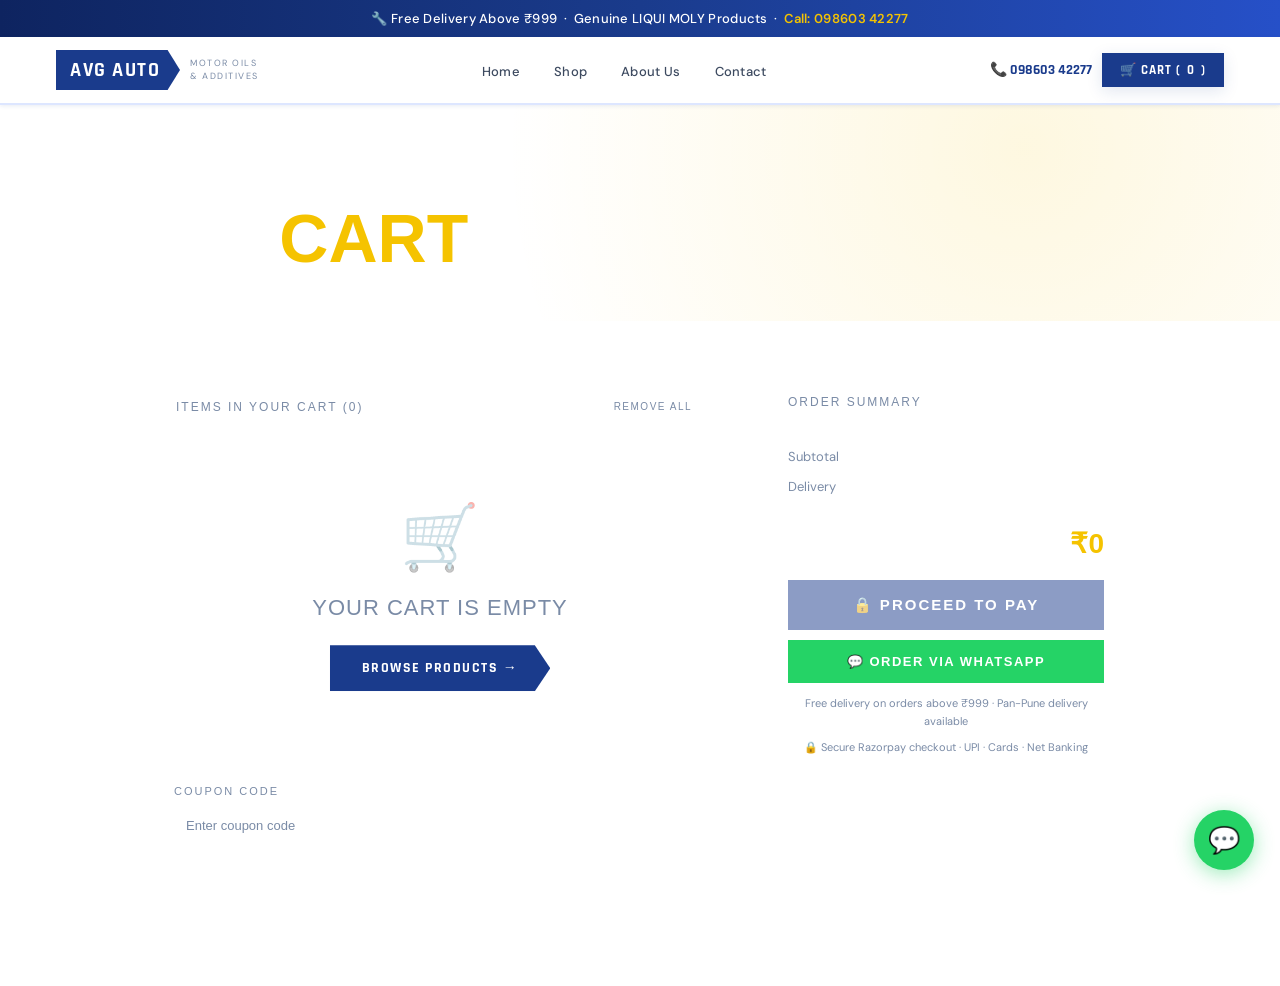
<file: cart.html>
<!DOCTYPE html>
<html lang="en">
<head>
<meta charset="UTF-8">
<meta name="viewport" content="width=device-width,initial-scale=1">
<title>Your Cart – AVG AUTO | Motor Oils Pune</title>
<meta name="robots" content="noindex">
<link rel="stylesheet" href="style.css">
<style>
.page-hero{background:var(--dark);padding:48px 20px 36px;border-bottom:1px solid var(--border);position:relative;overflow:hidden}
@media(min-width:640px){.page-hero{padding:64px 32px 44px}}
@media(min-width:960px){.page-hero{padding:72px 64px 52px}}
.page-hero-word{position:absolute;right:-10px;top:50%;transform:translateY(-50%);font-family:'Barlow Condensed',sans-serif;font-weight:900;color:rgba(255,255,255,.024);pointer-events:none;line-height:1;font-size:clamp(70px,14vw,160px);white-space:nowrap}
.page-hero h1{font-family:'Barlow Condensed',sans-serif;font-size:clamp(38px,7vw,68px);font-weight:900;text-transform:uppercase;line-height:.9;position:relative}
.page-hero h1 span{color:var(--yellow)}

/* CART LAYOUT */
.cart-wrap{display:grid;gap:28px;padding:44px 20px 80px;max-width:1100px;margin:0 auto}
@media(min-width:640px){.cart-wrap{padding:52px 32px 100px}}
@media(min-width:960px){.cart-wrap{grid-template-columns:1fr 360px;gap:40px;padding:56px 64px 110px;align-items:start}}

/* CART ITEMS */
.cart-items-box{background:var(--dark2);border:1px solid var(--border)}
.cart-items-header{padding:18px 22px;border-bottom:1px solid var(--border);font-family:'Barlow Condensed',sans-serif;font-size:12px;letter-spacing:2px;text-transform:uppercase;color:var(--grey);display:flex;justify-content:space-between;align-items:center}
.btn-clear{background:none;border:1px solid var(--border);color:var(--grey);padding:6px 12px;font-family:'Barlow Condensed',sans-serif;font-size:10px;letter-spacing:1.5px;text-transform:uppercase;cursor:pointer;transition:all .2s}
.btn-clear:hover{border-color:#EF4444;color:#EF4444}

.cart-item{display:grid;grid-template-columns:56px 1fr auto;gap:14px;padding:18px 20px;border-bottom:1px solid var(--border);align-items:center}
.cart-item:last-child{border-bottom:none}
@media(min-width:640px){.cart-item{grid-template-columns:68px 1fr auto;gap:18px;padding:20px 22px}}
.ci-emoji{width:56px;height:56px;background:linear-gradient(135deg,#0C0F1C,#161A28);display:flex;align-items:center;justify-content:center;font-size:26px;flex-shrink:0;border:1px solid var(--border)}
@media(min-width:640px){.ci-emoji{width:68px;height:68px;font-size:32px}}
.ci-info{min-width:0}
.ci-brand{font-size:10px;color:#6B8FE8;letter-spacing:2px;text-transform:uppercase;font-weight:700;margin-bottom:3px}
.ci-name{font-family:'Barlow Condensed',sans-serif;font-size:clamp(14px,2vw,17px);font-weight:700;text-transform:uppercase;line-height:1.2;margin-bottom:8px;white-space:nowrap;overflow:hidden;text-overflow:ellipsis}
.ci-price-unit{font-size:12px;color:var(--grey)}
.ci-right{display:flex;flex-direction:column;align-items:flex-end;gap:10px;flex-shrink:0}
.qty-row{display:flex;align-items:center;gap:0;border:1px solid var(--border)}
.qty-btn{background:var(--dark3);border:none;color:var(--white);width:30px;height:30px;font-size:16px;cursor:pointer;transition:background .2s;display:flex;align-items:center;justify-content:center}
.qty-btn:hover{background:var(--blue)}
.qty-input{background:var(--dark2);border:none;border-left:1px solid var(--border);border-right:1px solid var(--border);color:var(--white);width:38px;height:30px;text-align:center;font-family:'Barlow Condensed',sans-serif;font-size:15px;font-weight:700;outline:none}
.ci-total{font-family:'Barlow Condensed',sans-serif;font-size:18px;font-weight:900;color:var(--yellow)}
.btn-remove{background:none;border:none;color:var(--grey);cursor:pointer;font-size:18px;transition:color .2s;padding:0;line-height:1}
.btn-remove:hover{color:#EF4444}

/* EMPTY CART */
.empty-cart{text-align:center;padding:60px 20px;display:none}
.empty-cart.show{display:block}
.empty-cart-icon{font-size:64px;margin-bottom:16px;opacity:.4}
.empty-cart p{font-family:'Barlow Condensed',sans-serif;font-size:22px;color:var(--grey);margin-bottom:24px;text-transform:uppercase;letter-spacing:1px}

/* ORDER SUMMARY */
.order-summary{background:var(--dark2);border:1px solid var(--border);position:sticky;top:88px}
.os-header{padding:18px 22px;border-bottom:1px solid var(--border);font-family:'Barlow Condensed',sans-serif;font-size:12px;letter-spacing:2px;text-transform:uppercase;color:var(--grey)}
.os-body{padding:20px 22px}
.os-row{display:flex;justify-content:space-between;align-items:center;font-size:13px;color:var(--grey);margin-bottom:12px}
.os-row strong{color:var(--white);font-family:'Barlow Condensed',sans-serif;font-size:15px}
.os-row.free strong{color:#22C55E}
.os-divider{border:none;border-top:1px solid var(--border);margin:16px 0}
.os-total{display:flex;justify-content:space-between;align-items:center;margin-bottom:20px}
.os-total-lbl{font-family:'Barlow Condensed',sans-serif;font-size:16px;font-weight:700;text-transform:uppercase;color:var(--white)}
.os-total-val{font-family:'Barlow Condensed',sans-serif;font-size:28px;font-weight:900;color:var(--yellow)}
.btn-checkout{background:var(--blue);color:#fff;width:100%;padding:16px;font-family:'Barlow Condensed',sans-serif;font-size:15px;letter-spacing:2px;text-transform:uppercase;font-weight:700;border:none;cursor:pointer;transition:background .2s;margin-bottom:10px;display:flex;align-items:center;justify-content:center;gap:10px}
.btn-checkout:hover{background:var(--blue-mid)}
.btn-checkout:disabled{opacity:.5;cursor:not-allowed}
.btn-wa-order{background:#25D366;color:#fff;width:100%;padding:14px;font-family:'Barlow Condensed',sans-serif;font-size:13px;letter-spacing:1.5px;text-transform:uppercase;font-weight:700;border:none;cursor:pointer;transition:background .2s;display:flex;align-items:center;justify-content:center;gap:8px;text-decoration:none}
.btn-wa-order:hover{background:#1da855}
.os-note{font-size:11px;color:var(--grey);text-align:center;margin-top:12px;line-height:1.6}
.os-secure{display:flex;align-items:center;justify-content:center;gap:6px;font-size:11px;color:var(--grey);margin-top:10px}

/* COUPON */
.coupon-row{display:flex;gap:8px;margin-bottom:16px}
.coupon-input{flex:1;background:var(--dark3);border:1px solid var(--border);color:var(--white);padding:9px 12px;font-family:'Barlow Condensed',sans-serif;font-size:13px;outline:none;transition:border-color .2s}
.coupon-input:focus{border-color:var(--blue)}
.coupon-input::placeholder{color:var(--grey)}
.btn-coupon{background:var(--border);color:var(--white);border:none;padding:9px 14px;font-family:'Barlow Condensed',sans-serif;font-size:11px;letter-spacing:1px;text-transform:uppercase;font-weight:700;cursor:pointer;transition:background .2s;white-space:nowrap}
.btn-coupon:hover{background:var(--blue)}
.coupon-msg{font-size:11px;margin-top:6px;display:none}
.coupon-msg.ok{color:#22C55E;display:block}
.coupon-msg.err{color:#EF4444;display:block}

/* CHECKOUT MODAL */
.modal-overlay{display:none;position:fixed;inset:0;background:rgba(0,0,0,.85);z-index:1000;align-items:center;justify-content:center;padding:20px}
.modal-overlay.open{display:flex}
.modal{background:var(--dark2);border:1px solid var(--border);width:100%;max-width:500px;max-height:90vh;overflow-y:auto;position:relative}
.modal-header{background:var(--blue);padding:20px 24px;display:flex;align-items:center;justify-content:space-between}
.modal-title{font-family:'Barlow Condensed',sans-serif;font-size:22px;font-weight:900;text-transform:uppercase;letter-spacing:1px}
.modal-close{background:none;border:none;color:#fff;font-size:24px;cursor:pointer;padding:0;line-height:1;opacity:.7;transition:opacity .2s}
.modal-close:hover{opacity:1}
.modal-body{padding:24px}
.modal-form-group{margin-bottom:16px}
.modal-label{font-family:'Barlow Condensed',sans-serif;font-size:10px;letter-spacing:2px;text-transform:uppercase;color:var(--grey);margin-bottom:7px;display:block;font-weight:600}
.modal-input,.modal-select{width:100%;background:var(--dark3);border:1px solid var(--border);color:var(--white);padding:11px 14px;font-size:14px;outline:none;transition:border-color .2s;font-family:'Barlow',sans-serif;-webkit-appearance:none;border-radius:0}
.modal-input:focus,.modal-select:focus{border-color:var(--blue)}
.modal-input::placeholder{color:var(--grey)}
.modal-row{display:grid;grid-template-columns:1fr 1fr;gap:12px}
.modal-order-summary{background:var(--dark3);border:1px solid var(--border);padding:14px 16px;margin-bottom:20px;max-height:160px;overflow-y:auto}
.mos-item{display:flex;justify-content:space-between;font-size:12px;color:var(--grey);padding:4px 0;border-bottom:1px solid var(--border)}
.mos-item:last-child{border:none}
.mos-item strong{color:var(--white)}
.mos-total{display:flex;justify-content:space-between;margin-top:10px;padding-top:10px;border-top:1px solid var(--border)}
.mos-total span{font-family:'Barlow Condensed',sans-serif;font-size:16px;font-weight:700;color:var(--yellow)}
.btn-pay{background:var(--blue);color:#fff;width:100%;padding:16px;font-family:'Barlow Condensed',sans-serif;font-size:15px;letter-spacing:2px;text-transform:uppercase;font-weight:700;border:none;cursor:pointer;transition:background .2s;display:flex;align-items:center;justify-content:center;gap:10px;margin-top:8px}
.btn-pay:hover{background:var(--blue-mid)}
.razorpay-note{text-align:center;font-size:11px;color:var(--grey);margin-top:10px}
</style>
</head>
<body>

<div class="announce">🔧 Free Delivery Above ₹999 &nbsp;·&nbsp; Genuine LIQUI MOLY Products &nbsp;·&nbsp; <a href="tel:+919860342277">Call: 098603 42277</a></div>

<header>
  <a href="index.html" class="logo" aria-label="AVG AUTO Home">
    <div class="logo-mark">AVG AUTO</div>
    <div class="logo-sub">Motor Oils<br>&amp; Additives</div>
  </a>
  <ul class="desktop-nav" role="navigation">
    <li><a href="index.html">Home</a></li>
    <li><a href="shop.html">Shop</a></li>
    <li><a href="about.html">About Us</a></li>
    <li><a href="contact.html">Contact</a></li>
  </ul>
  <div class="hdr-right">
    <a href="tel:+919860342277" class="hdr-phone">📞 098603 42277</a>
    <a href="cart.html" class="btn-shop" style="position:relative">
      🛒 Cart (<span class="cart-count">0</span>)
    </a>
    <button class="hamburger" id="ham" aria-label="Toggle menu" aria-expanded="false"><span></span><span></span><span></span></button>
  </div>
</header>

<nav class="mob-nav" id="mob-nav">
  <a href="index.html">🏠 Home</a>
  <a href="shop.html">🛢️ Shop</a>
  <a href="about.html">ℹ️ About Us</a>
  <a href="contact.html">📍 Contact</a>
  <a href="tel:+919860342277" class="mob-nav-phone">📞 098603 42277</a>
  <a href="cart.html" class="mob-nav-cta">🛒 Cart (<span class="cart-count">0</span>)</a>
</nav>

<main>
<div class="page-hero">
  <nav class="breadcrumb" aria-label="Breadcrumb"><a href="index.html">Home</a><span>›</span><a href="shop.html">Shop</a><span>›</span><span>Cart</span></nav>
  <div class="page-hero-word" aria-hidden="true">CART</div>
  <h1>Your <span>Cart</span></h1>
</div>

<div class="cart-wrap">
  <!-- CART ITEMS -->
  <div>
    <div class="cart-items-box">
      <div class="cart-items-header">
        <span>Items in your cart (<span id="itemCount">0</span>)</span>
        <button class="btn-clear" onclick="clearCartAndRefresh()">Remove All</button>
      </div>
      <div id="cartItemsList"></div>
      <div class="empty-cart" id="emptyCart">
        <div class="empty-cart-icon">🛒</div>
        <p>Your cart is empty</p>
        <a href="shop.html" class="btn-pri">Browse Products →</a>
      </div>
    </div>

    <!-- COUPON -->
    <div style="margin-top:16px;background:var(--dark2);border:1px solid var(--border);padding:18px 20px">
      <div style="font-family:'Barlow Condensed',sans-serif;font-size:11px;letter-spacing:2px;text-transform:uppercase;color:var(--grey);margin-bottom:12px">Coupon Code</div>
      <div class="coupon-row">
        <input class="coupon-input" type="text" id="couponInput" placeholder="Enter coupon code">
        <button class="btn-coupon" onclick="applyCoupon()">Apply</button>
      </div>
      <div class="coupon-msg" id="couponMsg"></div>
    </div>
  </div>

  <!-- ORDER SUMMARY -->
  <div class="order-summary">
    <div class="os-header">Order Summary</div>
    <div class="os-body">
      <div class="os-row"><span>Subtotal</span><strong id="subtotalDisplay">₹0</strong></div>
      <div class="os-row" id="deliveryRow"><span>Delivery</span><strong id="deliveryDisplay">₹60</strong></div>
      <div class="os-row" id="discountRow" style="display:none"><span>Discount</span><strong id="discountDisplay" style="color:#22C55E">-₹0</strong></div>
      <hr class="os-divider">
      <div class="os-total">
        <span class="os-total-lbl">Total</span>
        <span class="os-total-val" id="totalDisplay">₹0</span>
      </div>
      <button class="btn-checkout" id="checkoutBtn" onclick="openCheckoutModal()">
        🔒 Proceed to Pay
      </button>
      <a class="btn-wa-order" id="waOrderBtn" href="#" target="_blank">
        💬 Order via WhatsApp
      </a>
      <p class="os-note">Free delivery on orders above ₹999 · Pan-Pune delivery available</p>
      <div class="os-secure">🔒 Secure Razorpay checkout · UPI · Cards · Net Banking</div>
    </div>
  </div>
</div>
</main>

<!-- CHECKOUT MODAL -->
<div class="modal-overlay" id="checkoutModal">
  <div class="modal">
    <div class="modal-header">
      <span class="modal-title">🔒 Checkout</span>
      <button class="modal-close" onclick="closeCheckoutModal()">✕</button>
    </div>
    <div class="modal-body">
      <div style="font-family:'Barlow Condensed',sans-serif;font-size:11px;letter-spacing:2px;text-transform:uppercase;color:var(--grey);margin-bottom:10px">Order Summary</div>
      <div class="modal-order-summary" id="modalOrderSummary"></div>

      <div style="font-family:'Barlow Condensed',sans-serif;font-size:11px;letter-spacing:2px;text-transform:uppercase;color:var(--grey);margin-bottom:14px;margin-top:4px">Your Details</div>

      <div class="modal-row">
        <div class="modal-form-group">
          <label class="modal-label" for="co-name">Full Name *</label>
          <input class="modal-input" type="text" id="co-name" placeholder="Rahul Sharma" required>
        </div>
        <div class="modal-form-group">
          <label class="modal-label" for="co-phone">Phone / WhatsApp *</label>
          <input class="modal-input" type="tel" id="co-phone" placeholder="98XXXXXXXX" required>
        </div>
      </div>
      <div class="modal-form-group">
        <label class="modal-label" for="co-email">Email Address *</label>
        <input class="modal-input" type="email" id="co-email" placeholder="rahul@gmail.com" required>
      </div>
      <div class="modal-form-group">
        <label class="modal-label" for="co-address">Delivery Address *</label>
        <input class="modal-input" type="text" id="co-address" placeholder="Flat No, Building, Street, Area, Pune">
      </div>
      <div class="modal-row">
        <div class="modal-form-group">
          <label class="modal-label" for="co-city">City</label>
          <input class="modal-input" type="text" id="co-city" value="Pune" readonly style="opacity:.6">
        </div>
        <div class="modal-form-group">
          <label class="modal-label" for="co-pincode">Pincode *</label>
          <input class="modal-input" type="text" id="co-pincode" placeholder="411015" maxlength="6">
        </div>
      </div>
      <div class="modal-form-group">
        <label class="modal-label" for="co-notes">Order Notes (optional)</label>
        <input class="modal-input" type="text" id="co-notes" placeholder="Any specific instructions...">
      </div>

      <button class="btn-pay" id="payBtn" onclick="initiatePayment()">
        💳 Pay ₹<span id="payAmount">0</span> via Razorpay
      </button>
      <p class="razorpay-note">🔒 Secured by Razorpay · UPI · Cards · Net Banking · Wallets</p>
    </div>
  </div>
</div>

<a class="wa-fab" href="https://wa.me/919860342277?text=Hi%20AVG%20AUTO!%20I%20need%20help%20with%20motor%20oils." target="_blank" rel="noopener" aria-label="WhatsApp">💬</a>

<script src="main.js"></script>
<script>
// ── CONFIG — REPLACE THESE BEFORE GOING LIVE ──
const RAZORPAY_KEY    = 'rzp_test_XXXXXXXXXXXXXXXX'; // Replace with your Razorpay Key ID
const OWNER_EMAIL     = 'your@email.com';            // Replace with your email
const OWNER_PHONE     = '919860342277';              // Your phone with country code
const STORE_NAME      = 'AVG AUTO';
const STORE_PHONE     = '098603 42277';

// ── COUPONS ──
const COUPONS = {
  'AVGSAVE10': { type: 'percent', value: 10, label: '10% OFF' },
  'FIRSTORDER': { type: 'flat', value: 100, label: '₹100 OFF' },
  'GARAGE20': { type: 'percent', value: 20, label: '20% OFF (Garage Order)' }
};
let activeCoupon = null;

// ── RENDER CART ──
function renderCart() {
  const cart = getCart();
  const list = document.getElementById('cartItemsList');
  const empty = document.getElementById('emptyCart');
  const checkoutBtn = document.getElementById('checkoutBtn');

  if (cart.length === 0) {
    list.innerHTML = '';
    empty.classList.add('show');
    checkoutBtn.disabled = true;
    document.getElementById('waOrderBtn').href = `https://wa.me/${OWNER_PHONE}?text=${encodeURIComponent('Hi AVG AUTO! I want to place an order.')}`;
  } else {
    empty.classList.remove('show');
    checkoutBtn.disabled = false;
    list.innerHTML = cart.map(item => `
      <div class="cart-item">
        <div class="ci-emoji">${item.emoji}</div>
        <div class="ci-info">
          <div class="ci-brand">${item.brand}</div>
          <div class="ci-name">${item.name}</div>
          <div class="ci-price-unit">₹${item.price.toLocaleString('en-IN')} each</div>
        </div>
        <div class="ci-right">
          <button class="btn-remove" onclick="removeFromCart('${item.id}');renderCart()" title="Remove">✕</button>
          <div class="qty-row">
            <button class="qty-btn" onclick="updateQty('${item.id}', ${item.qty - 1});renderCart()">−</button>
            <input class="qty-input" type="number" value="${item.qty}" min="1" max="99"
              onchange="updateQty('${item.id}', this.value);renderCart()" 
              oninput="if(this.value<1)this.value=1">
            <button class="qty-btn" onclick="updateQty('${item.id}', ${item.qty + 1});renderCart()">+</button>
          </div>
          <div class="ci-total">₹${(item.price * item.qty).toLocaleString('en-IN')}</div>
        </div>
      </div>
    `).join('');
  }

  document.getElementById('itemCount').textContent = cart.length;
  updateSummary();
}

function updateSummary() {
  const subtotal = getCartTotal();
  const delivery = subtotal >= 999 ? 0 : (subtotal === 0 ? 0 : 60);

  let discount = 0;
  if (activeCoupon) {
    if (activeCoupon.type === 'percent') discount = Math.round(subtotal * activeCoupon.value / 100);
    else discount = Math.min(activeCoupon.value, subtotal);
  }

  const total = Math.max(0, subtotal + delivery - discount);

  document.getElementById('subtotalDisplay').textContent = '₹' + subtotal.toLocaleString('en-IN');
  document.getElementById('deliveryDisplay').textContent = delivery === 0 && subtotal > 0 ? 'FREE 🎉' : '₹' + delivery;
  document.getElementById('deliveryRow').querySelector('strong').style.color = delivery === 0 && subtotal > 0 ? '#22C55E' : '';
  document.getElementById('totalDisplay').textContent = '₹' + total.toLocaleString('en-IN');
  document.getElementById('payAmount').textContent = total.toLocaleString('en-IN');

  const discRow = document.getElementById('discountRow');
  if (discount > 0) {
    discRow.style.display = 'flex';
    document.getElementById('discountDisplay').textContent = '-₹' + discount.toLocaleString('en-IN');
  } else {
    discRow.style.display = 'none';
  }

  // WhatsApp order link
  const cart = getCart();
  const itemsList = cart.map(i => `${i.name} x${i.qty} = Rs.${(i.price*i.qty).toLocaleString('en-IN')}`).join('%0A');
  const waMsg = `Hi AVG AUTO! I want to place an order:%0A%0A${itemsList}%0A%0ASubtotal: Rs.${subtotal.toLocaleString('en-IN')}%0ADelivery: Rs.${delivery}%0ATotal: Rs.${total.toLocaleString('en-IN')}%0A%0APlease confirm availability and delivery.`;
  document.getElementById('waOrderBtn').href = `https://wa.me/${OWNER_PHONE}?text=${waMsg}`;
}

function clearCartAndRefresh() {
  if (confirm('Remove all items from cart?')) { clearCart(); renderCart(); activeCoupon = null; }
}

// ── COUPON ──
function applyCoupon() {
  const code = document.getElementById('couponInput').value.trim().toUpperCase();
  const msg = document.getElementById('couponMsg');
  if (COUPONS[code]) {
    activeCoupon = COUPONS[code];
    msg.className = 'coupon-msg ok';
    msg.textContent = '✓ Coupon applied: ' + COUPONS[code].label;
    updateSummary();
  } else {
    activeCoupon = null;
    msg.className = 'coupon-msg err';
    msg.textContent = '✗ Invalid coupon code. Try AVGSAVE10 for 10% off.';
    updateSummary();
  }
}
document.getElementById('couponInput')?.addEventListener('keydown', e => { if(e.key==='Enter') applyCoupon(); });

// ── CHECKOUT MODAL ──
function openCheckoutModal() {
  const cart = getCart();
  if (cart.length === 0) return;
  const subtotal = getCartTotal();
  const delivery = subtotal >= 999 ? 0 : 60;
  let discount = 0;
  if (activeCoupon) discount = activeCoupon.type==='percent' ? Math.round(subtotal*activeCoupon.value/100) : Math.min(activeCoupon.value,subtotal);
  const total = Math.max(0, subtotal + delivery - discount);

  document.getElementById('modalOrderSummary').innerHTML = `
    ${cart.map(i => `<div class="mos-item"><span>${i.name} × ${i.qty}</span><strong>₹${(i.price*i.qty).toLocaleString('en-IN')}</strong></div>`).join('')}
    <div class="mos-total"><span>Total Payable</span><span>₹${total.toLocaleString('en-IN')}</span></div>
  `;
  document.getElementById('payAmount').textContent = total.toLocaleString('en-IN');
  document.getElementById('checkoutModal').classList.add('open');
  document.body.style.overflow = 'hidden';
}

function closeCheckoutModal() {
  document.getElementById('checkoutModal').classList.remove('open');
  document.body.style.overflow = '';
}
document.getElementById('checkoutModal').addEventListener('click', e => {
  if (e.target === document.getElementById('checkoutModal')) closeCheckoutModal();
});

// ── RAZORPAY PAYMENT ──
function initiatePayment() {
  const name    = document.getElementById('co-name').value.trim();
  const phone   = document.getElementById('co-phone').value.trim();
  const email   = document.getElementById('co-email').value.trim();
  const address = document.getElementById('co-address').value.trim();
  const pincode = document.getElementById('co-pincode').value.trim();

  if (!name)    { alert('Please enter your name.'); return; }
  if (!phone || !/^[0-9]{10}$/.test(phone)) { alert('Please enter a valid 10-digit phone number.'); return; }
  if (!email || !email.includes('@')) { alert('Please enter a valid email address.'); return; }
  if (!address) { alert('Please enter your delivery address.'); return; }
  if (!pincode || pincode.length !== 6) { alert('Please enter a valid 6-digit pincode.'); return; }

  const cart     = getCart();
  const subtotal = getCartTotal();
  const delivery = subtotal >= 999 ? 0 : 60;
  let discount   = 0;
  if (activeCoupon) discount = activeCoupon.type==='percent' ? Math.round(subtotal*activeCoupon.value/100) : Math.min(activeCoupon.value,subtotal);
  const total    = Math.max(0, subtotal + delivery - discount);
  const orderId  = 'AVG-' + Date.now().toString().slice(-8);

  // Load Razorpay script dynamically
  if (!window.Razorpay) {
    const script = document.createElement('script');
    script.src = 'https://checkout.razorpay.com/v1/checkout.js';
    script.onload = () => launchRazorpay(name, phone, email, address, pincode, total, orderId, cart, delivery, discount);
    document.head.appendChild(script);
  } else {
    launchRazorpay(name, phone, email, address, pincode, total, orderId, cart, delivery, discount);
  }
}

function launchRazorpay(name, phone, email, address, pincode, total, orderId, cart, delivery, discount) {
  const notes = document.getElementById('co-notes').value.trim();
  const itemsSummary = cart.map(i => `${i.name} x${i.qty}`).join(', ');

  const options = {
    key: RAZORPAY_KEY,
    amount: total * 100, // in paise
    currency: 'INR',
    name: STORE_NAME,
    description: 'Motor Oils & Additives — ' + itemsSummary.slice(0, 100),
    order_id: '', // Set this from your backend if you create Razorpay orders server-side
    prefill: { name, email, contact: '91' + phone },
    notes: {
      order_id: orderId,
      address: address + ', Pune ' + pincode,
      items: itemsSummary,
      delivery: delivery,
      discount: discount,
      notes: notes
    },
    theme: { color: '#1A3B8C' },
    modal: { backdropclose: false },
    handler: function(response) {
      // Payment success
      onPaymentSuccess(response, { name, phone, email, address, pincode, cart, total, delivery, discount, orderId, notes });
    }
  };

  try {
    const rzp = new Razorpay(options);
    rzp.on('payment.failed', function(resp) {
      alert('Payment failed: ' + (resp.error.description || 'Please try again.'));
    });
    rzp.open();
  } catch(e) {
    // Razorpay key not configured yet - show WhatsApp fallback
    closeCheckoutModal();
    const itemsList = cart.map(i => `${i.name} x${i.qty} = Rs.${(i.price*i.qty).toLocaleString('en-IN')}`).join('%0A');
    const waMsg = `Hi AVG AUTO! Order #${orderId}%0A%0AName: ${name}%0APhone: ${phone}%0AAddress: ${address}, Pune ${pincode}%0A%0AItems:%0A${itemsList}%0A%0ATotal: Rs.${total.toLocaleString('en-IN')}%0A%0A${notes ? 'Notes: ' + notes : ''}`;
    window.open(`https://wa.me/${OWNER_PHONE}?text=${waMsg}`, '_blank');
    alert('Razorpay is not configured yet. Your order has been sent to WhatsApp instead!\n\nOnce you add your Razorpay Key ID in cart.html, online payments will work.');
  }
}

function onPaymentSuccess(response, orderData) {
  closeCheckoutModal();

  // Build order details string
  const itemsText = orderData.cart.map(i => `• ${i.name} x${i.qty} = ₹${(i.price*i.qty).toLocaleString('en-IN')}`).join('\n');
  const orderText = `
ORDER #${orderData.orderId}
━━━━━━━━━━━━━━━━━━━━━
Customer: ${orderData.name}
Phone:    ${orderData.phone}
Email:    ${orderData.email}
Address:  ${orderData.address}, Pune ${orderData.pincode}

ITEMS:
${itemsText}

Delivery: ₹${orderData.delivery}
${orderData.discount > 0 ? 'Discount: -₹' + orderData.discount : ''}
TOTAL PAID: ₹${orderData.total.toLocaleString('en-IN')}

Razorpay ID: ${response.razorpay_payment_id}
${orderData.notes ? 'Notes: ' + orderData.notes : ''}
  `.trim();

  // Send WhatsApp notification to owner
  const waMsg = encodeURIComponent(`🛒 NEW ORDER — AVG AUTO\n\n${orderText}`);
  window.open(`https://wa.me/${OWNER_PHONE}?text=${waMsg}`, '_blank');

  // Send email notification via mailto (opens email client)
  // For production: replace with EmailJS or a backend endpoint
  const emailSubject = encodeURIComponent(`New Order #${orderData.orderId} — AVG AUTO`);
  const emailBody = encodeURIComponent(orderText);
  // Uncomment below line to enable email notification via mailto:
  // window.open(`mailto:${OWNER_EMAIL}?subject=${emailSubject}&body=${emailBody}`);

  // Clear cart and redirect to success page
  clearCart();
  sessionStorage.setItem('avg_last_order', JSON.stringify({
    ...orderData,
    paymentId: response.razorpay_payment_id,
    orderText
  }));
  window.location.href = 'order-success.html';
}

// ── INIT ──
renderCart();
</script>
</body>
</html>
</file>
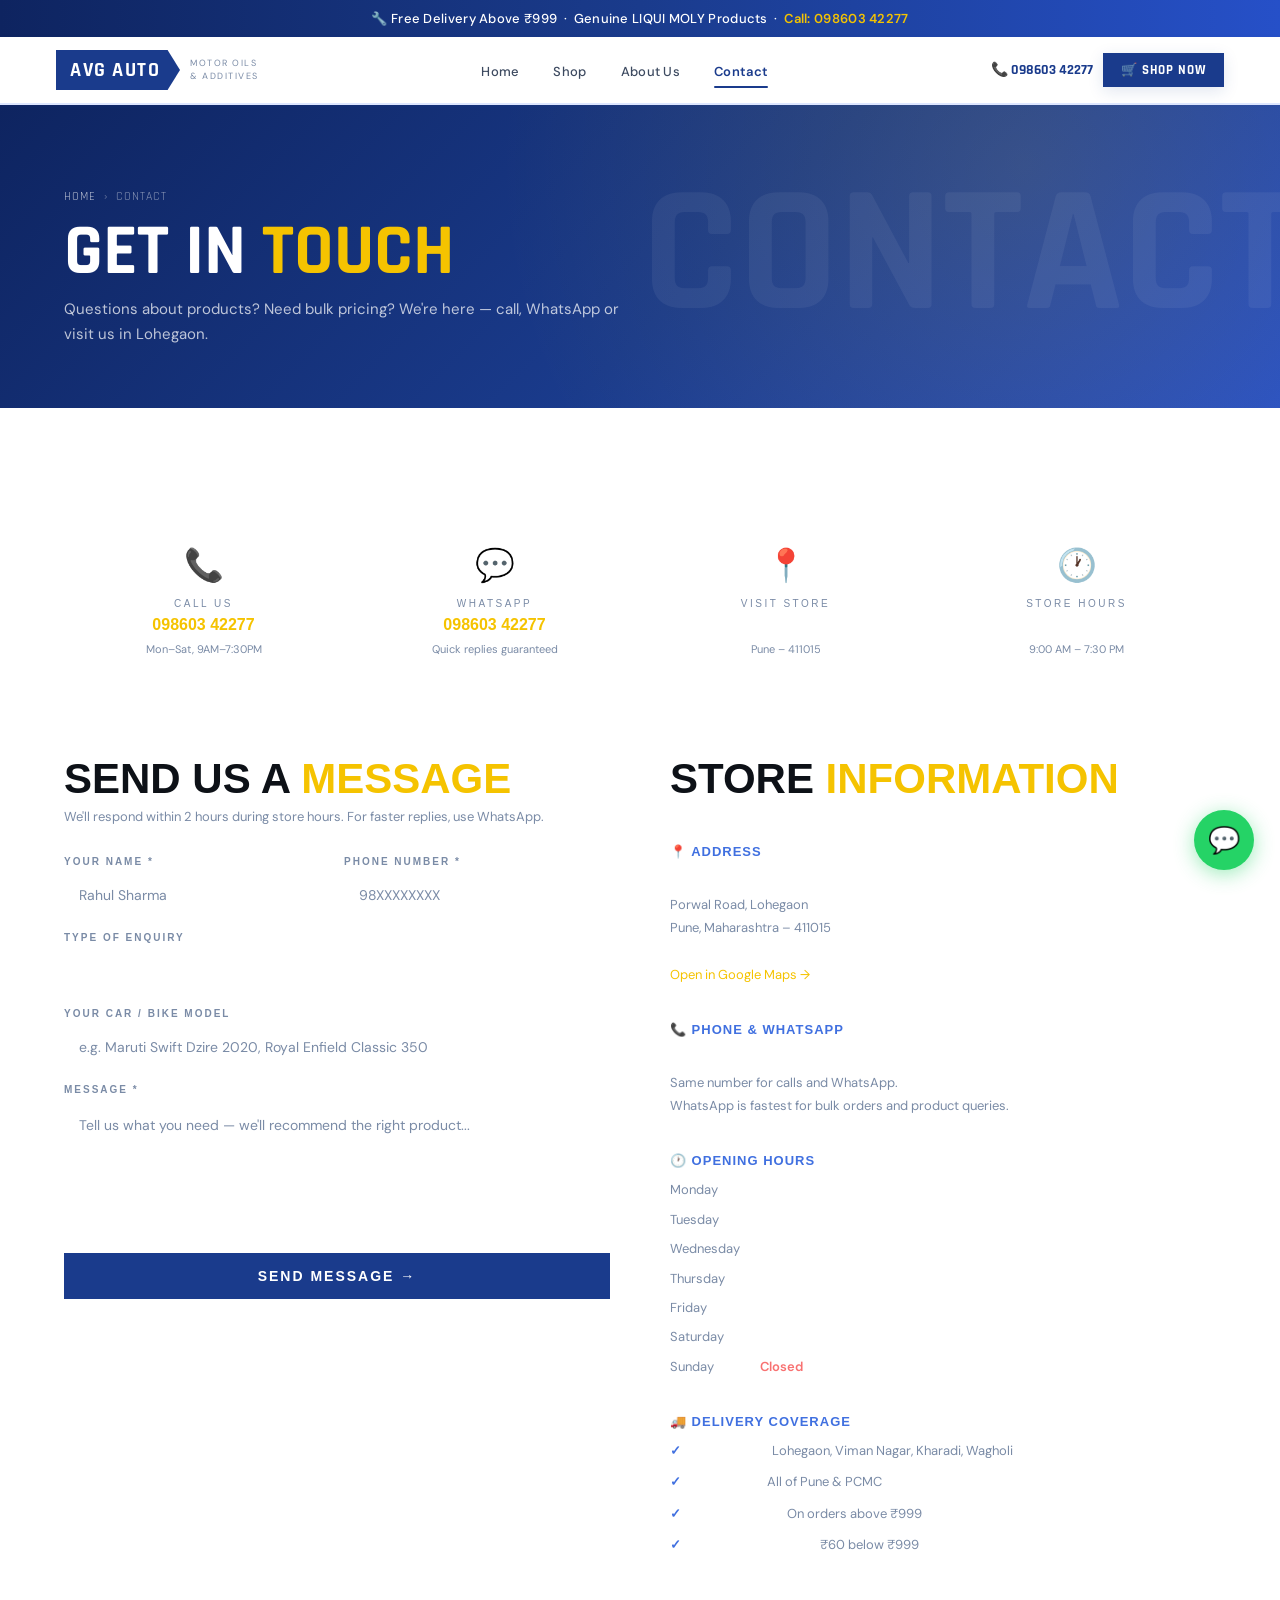
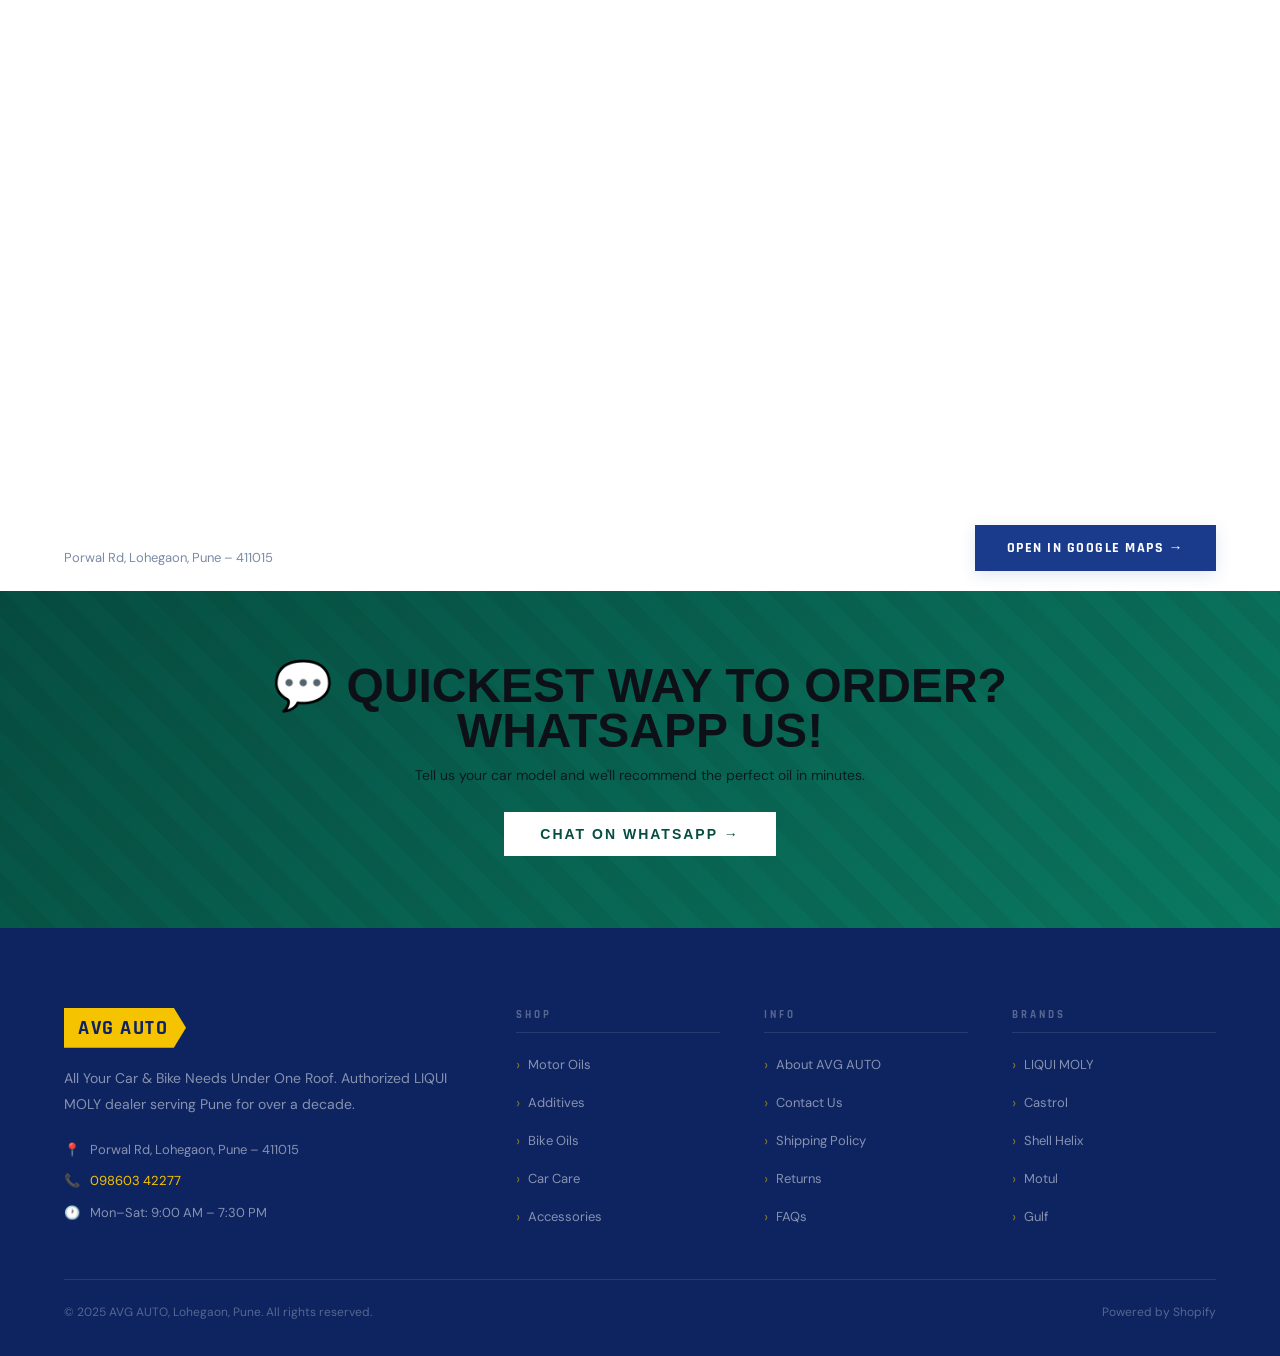
<file: contact.html>
<!DOCTYPE html>
<html lang="en">
<head>
<meta charset="UTF-8">
<meta name="viewport" content="width=device-width,initial-scale=1">
<title>Contact AVG AUTO – Porwal Road, Lohegaon, Pune | 098603 42277</title>
<meta name="description" content="Contact AVG AUTO at Porwal Road, Lohegaon, Pune 411015. Call or WhatsApp 098603 42277. Store open Monday to Saturday 9AM–7:30PM. Free delivery above ₹999.">
<meta name="keywords" content="AVG AUTO contact, motor oil shop lohegaon pune, contact LIQUI MOLY dealer pune, porwal road lohegaon">
<meta name="robots" content="index, follow">
<link rel="canonical" href="https://avgauto.in/contact.html">
<meta property="og:type" content="website">
<meta property="og:title" content="Contact AVG AUTO – Lohegaon, Pune">
<meta property="og:description" content="Porwal Road, Lohegaon, Pune 411015. Call 098603 42277. Open Mon–Sat 9AM–7:30PM.">
<meta property="og:url" content="https://avgauto.in/contact.html">
<script type="application/ld+json">
{
  "@context":"https://schema.org",
  "@type":"ContactPage",
  "name":"Contact AVG AUTO",
  "url":"https://avgauto.in/contact.html",
  "mainEntity":{
    "@type":"AutoPartsStore",
    "name":"AVG AUTO",
    "telephone":"+91-9860342277",
    "address":{"@type":"PostalAddress","streetAddress":"Porwal Road, Lohegaon","addressLocality":"Pune","addressRegion":"Maharashtra","postalCode":"411015","addressCountry":"IN"},
    "openingHoursSpecification":[{"@type":"OpeningHoursSpecification","dayOfWeek":["Monday","Tuesday","Wednesday","Thursday","Friday","Saturday"],"opens":"09:00","closes":"19:30"}],
    "geo":{"@type":"GeoCoordinates","latitude":18.6138526,"longitude":73.912032}
  }
}
</script>
<link rel="stylesheet" href="style.css">
<style>
/* CONTACT CARDS */
.c-cards{display:grid;grid-template-columns:1fr 1fr;gap:12px}
@media(min-width:640px){.c-cards{grid-template-columns:repeat(2,1fr)}}
@media(min-width:960px){.c-cards{grid-template-columns:repeat(4,1fr)}}
.c-card{background:var(--dark2);border:1px solid var(--border);padding:24px 18px;text-align:center;transition:border-color .3s,transform .3s;position:relative;overflow:hidden;text-decoration:none;display:flex;flex-direction:column;align-items:center;color:inherit}
.c-card:hover{border-color:var(--blue);transform:translateY(-4px)}
.c-card::before{content:'';position:absolute;top:0;left:0;right:0;height:3px;background:var(--blue);transform:scaleX(0);transition:transform .3s}
.c-card:hover::before{transform:scaleX(1)}
.c-icon{font-size:32px;margin-bottom:12px}
.c-label{font-family:'Barlow Condensed',sans-serif;font-size:10px;letter-spacing:2.5px;text-transform:uppercase;color:var(--grey);margin-bottom:6px}
.c-val{font-family:'Barlow Condensed',sans-serif;font-size:clamp(13px,2vw,16px);font-weight:700;text-transform:uppercase;line-height:1.3;color:var(--white)}
.c-val.y{color:var(--yellow)}
.c-note{font-size:11px;color:var(--grey);margin-top:6px}

/* MAIN LAYOUT */
.contact-grid{display:grid;gap:44px;padding:60px 20px 80px}
@media(min-width:640px){.contact-grid{padding:72px 32px 100px}}
@media(min-width:960px){.contact-grid{grid-template-columns:1fr 1fr;gap:60px;padding:80px 64px 110px}}

/* FORM */
.form-h{font-family:'Barlow Condensed',sans-serif;font-size:clamp(28px,4vw,42px);font-weight:900;text-transform:uppercase;line-height:.92;margin-bottom:8px}
.form-h span{color:var(--yellow)}
.form-sub{font-size:13px;color:var(--grey);margin-bottom:28px;line-height:1.7}
.form-group{margin-bottom:16px}
.form-label{font-family:'Barlow Condensed',sans-serif;font-size:10px;letter-spacing:2px;text-transform:uppercase;color:var(--grey);margin-bottom:7px;display:block;font-weight:600}
.form-input,.form-select,.form-textarea{width:100%;background:var(--dark2);border:1px solid var(--border);color:var(--white);padding:12px 15px;font-size:14px;outline:none;transition:border-color .2s,box-shadow .2s;resize:none;appearance:none;-webkit-appearance:none;border-radius:0}
.form-input:focus,.form-select:focus,.form-textarea:focus{border-color:var(--blue);box-shadow:0 0 0 3px rgba(26,59,140,.15)}
.form-input::placeholder,.form-textarea::placeholder{color:var(--grey)}
.form-input:invalid:not(:placeholder-shown),.form-textarea:invalid:not(:placeholder-shown){border-color:var(--error, #EF4444)}
.form-select option{background:var(--dark2)}
.form-textarea{min-height:130px;line-height:1.6}
.form-row{display:grid;grid-template-columns:1fr 1fr;gap:14px}
.btn-submit{background:var(--blue);color:#fff;width:100%;padding:15px;font-family:'Barlow Condensed',sans-serif;font-size:14px;letter-spacing:2px;text-transform:uppercase;font-weight:700;border:none;cursor:pointer;transition:background .2s;margin-top:8px;display:flex;align-items:center;justify-content:center;gap:8px}
.btn-submit:hover{background:var(--blue-mid)}
.btn-submit:disabled{opacity:.6;cursor:not-allowed}
.form-msg{padding:14px 18px;font-family:'Barlow Condensed',sans-serif;font-size:14px;text-align:center;margin-top:14px;display:none}
.form-msg.success{background:rgba(34,197,94,.12);border:1px solid rgba(34,197,94,.35);color:#4ADE80;display:block}
.form-msg.error{background:rgba(239,68,68,.12);border:1px solid rgba(239,68,68,.35);color:#F87171;display:block}

/* INFO PANEL */
.info-h{font-family:'Barlow Condensed',sans-serif;font-size:clamp(28px,4vw,42px);font-weight:900;text-transform:uppercase;line-height:.92;margin-bottom:28px}
.info-h span{color:var(--yellow)}
.info-block{padding:18px 0;border-bottom:1px solid var(--border)}
.info-block:last-child{border-bottom:none}
.info-block-title{font-family:'Barlow Condensed',sans-serif;font-size:13px;font-weight:700;text-transform:uppercase;letter-spacing:1px;color:var(--blue-light);margin-bottom:10px;display:flex;align-items:center;gap:8px}
.info-block-body{font-size:13px;color:var(--grey);line-height:1.8}
.info-block-body a{color:var(--yellow);text-decoration:none}
.info-block-body a:hover{opacity:.8}
.info-block-body strong{color:var(--white)}
.hours-table{display:grid;grid-template-columns:auto 1fr;gap:6px 20px;font-size:13px}
.h-day{color:var(--grey)}
.h-time{color:var(--white);font-weight:600}
.h-time.closed{color:#F87171}
.delivery-list{list-style:none;display:flex;flex-direction:column;gap:8px;margin-top:2px}
.delivery-list li{display:flex;align-items:flex-start;gap:10px;font-size:13px;color:var(--grey)}
.delivery-list li::before{content:'✓';color:var(--blue-light);font-weight:700;flex-shrink:0}
.delivery-list li strong{color:var(--white)}

/* MAP */
.map-section{border-top:1px solid var(--border)}
.map-frame{width:100%;height:clamp(260px,38vw,420px);border:none;display:block;filter:invert(.9) hue-rotate(180deg) saturate(.75) brightness(.95)}
.map-bar{background:var(--dark2);border-top:1px solid var(--border);padding:18px 20px;display:flex;flex-wrap:wrap;gap:14px;align-items:center;justify-content:space-between}
@media(min-width:640px){.map-bar{padding:20px 32px}}@media(min-width:960px){.map-bar{padding:20px 64px}}
.map-bar-addr{font-size:13px;color:var(--grey)}
.map-bar-addr strong{color:var(--white);font-family:'Barlow Condensed',sans-serif;font-size:15px;display:block;text-transform:uppercase;letter-spacing:.5px;margin-bottom:2px}

/* WA CTA */
.wa-cta{background:linear-gradient(135deg,#064e42,#0a7a62);padding:60px 20px;text-align:center;position:relative;overflow:hidden}
@media(min-width:640px){.wa-cta{padding:72px 32px}}
.wa-cta::before{content:'';position:absolute;inset:0;background:repeating-linear-gradient(45deg,transparent,transparent 20px,rgba(0,0,0,.05) 20px,rgba(0,0,0,.05) 40px)}
.wa-cta h2{font-family:'Barlow Condensed',sans-serif;font-size:clamp(26px,5vw,48px);font-weight:900;text-transform:uppercase;line-height:.95;margin-bottom:12px;position:relative}
.wa-cta p{font-size:14px;opacity:.88;margin-bottom:28px;position:relative}
.btn-wa{background:#fff;color:#064e42;padding:14px 36px;font-family:'Barlow Condensed',sans-serif;font-size:14px;letter-spacing:2px;text-transform:uppercase;font-weight:900;border:none;cursor:pointer;transition:transform .2s,box-shadow .2s;text-decoration:none;display:inline-flex;align-items:center;gap:8px;position:relative}
.btn-wa:hover{transform:scale(1.04);box-shadow:0 6px 24px rgba(0,0,0,.3)}
</style>
</head>
<body>

<div class="announce">🔧 Free Delivery Above ₹999 &nbsp;·&nbsp; Genuine LIQUI MOLY Products &nbsp;·&nbsp; <a href="tel:+919860342277">Call: 098603 42277</a></div>

<header>
  <a href="index.html" class="logo" aria-label="AVG AUTO Home">
    <div class="logo-mark">AVG AUTO</div>
    <div class="logo-sub">Motor Oils<br>&amp; Additives</div>
  </a>
  <ul class="desktop-nav" role="navigation" aria-label="Main navigation">
    <li><a href="index.html">Home</a></li>
    <li><a href="shop.html">Shop</a></li>
    <li><a href="about.html">About Us</a></li>
    <li><a href="contact.html">Contact</a></li>
  </ul>
  <div class="hdr-right">
    <a href="tel:+919860342277" class="hdr-phone">📞 098603 42277</a>
    <a href="shop.html" class="btn-shop">🛒 Shop Now</a>
    <button class="hamburger" id="ham" aria-label="Toggle menu" aria-expanded="false"><span></span><span></span><span></span></button>
  </div>
</header>

<nav class="mob-nav" id="mob-nav" aria-label="Mobile navigation">
  <a href="index.html">🏠 Home</a>
  <a href="shop.html">🛢️ Shop</a>
  <a href="about.html">ℹ️ About Us</a>
  <a href="contact.html">📍 Contact</a>
  <a href="tel:+919860342277" class="mob-nav-phone">📞 098603 42277</a>
  <a href="shop.html" class="mob-nav-cta">🛒 Shop Now</a>
</nav>

<main>
<div class="page-hero">
  <nav class="breadcrumb" aria-label="Breadcrumb"><a href="index.html">Home</a><span>›</span><span>Contact</span></nav>
  <div class="page-hero-word" aria-hidden="true">CONTACT</div>
  <h1>Get In <span>Touch</span></h1>
  <p class="page-hero-sub">Questions about products? Need bulk pricing? We're here — call, WhatsApp or visit us in Lohegaon.</p>
</div>

<!-- CONTACT CARDS -->
<section class="sec" style="background:var(--dark);padding-bottom:0" aria-label="Contact options">
  <div class="c-cards">
    <a href="tel:+919860342277" class="c-card fade-up" aria-label="Call AVG AUTO">
      <span class="c-icon">📞</span><div class="c-label">Call Us</div><div class="c-val y">098603 42277</div><div class="c-note">Mon–Sat, 9AM–7:30PM</div>
    </a>
    <a href="https://wa.me/919860342277?text=Hi%20AVG%20AUTO!%20I%20need%20help%20with%20motor%20oils." target="_blank" rel="noopener" class="c-card fade-up" aria-label="WhatsApp AVG AUTO">
      <span class="c-icon">💬</span><div class="c-label">WhatsApp</div><div class="c-val y">098603 42277</div><div class="c-note">Quick replies guaranteed</div>
    </a>
    <a href="https://www.google.com/maps/place/AVG+AUTO/@18.6138526,73.9117172" target="_blank" rel="noopener" class="c-card fade-up" aria-label="Get directions to AVG AUTO">
      <span class="c-icon">📍</span><div class="c-label">Visit Store</div><div class="c-val">Porwal Rd, Lohegaon</div><div class="c-note">Pune – 411015</div>
    </a>
    <div class="c-card fade-up">
      <span class="c-icon">🕐</span><div class="c-label">Store Hours</div><div class="c-val">Mon – Sat</div><div class="c-note">9:00 AM – 7:30 PM</div>
    </div>
  </div>
</section>

<!-- MAIN GRID -->
<div class="contact-grid">
  <!-- FORM -->
  <div>
    <h2 class="form-h fade-up">Send Us a <span>Message</span></h2>
    <p class="form-sub fade-up">We'll respond within 2 hours during store hours. For faster replies, use WhatsApp.</p>

    <form id="contactForm" novalidate aria-label="Contact form">
      <div class="form-row">
        <div class="form-group fade-up">
          <label class="form-label" for="name">Your Name *</label>
          <input class="form-input" type="text" id="name" name="name" placeholder="Rahul Sharma" required autocomplete="name">
        </div>
        <div class="form-group fade-up">
          <label class="form-label" for="phone">Phone Number *</label>
          <input class="form-input" type="tel" id="phone" name="phone" placeholder="98XXXXXXXX" required autocomplete="tel" pattern="[0-9]{10}">
        </div>
      </div>
      <div class="form-group fade-up">
        <label class="form-label" for="enquiry">Type of Enquiry</label>
        <select class="form-select" id="enquiry" name="enquiry" aria-label="Select enquiry type">
          <option value="oil-recommendation">Motor Oil Recommendation</option>
          <option value="product-availability">Product Availability Check</option>
          <option value="bulk-order">Bulk / Garage Order</option>
          <option value="delivery">Delivery Enquiry</option>
          <option value="other">Other</option>
        </select>
      </div>
      <div class="form-group fade-up">
        <label class="form-label" for="vehicle">Your Car / Bike Model</label>
        <input class="form-input" type="text" id="vehicle" name="vehicle" placeholder="e.g. Maruti Swift Dzire 2020, Royal Enfield Classic 350">
      </div>
      <div class="form-group fade-up">
        <label class="form-label" for="message">Message *</label>
        <textarea class="form-textarea" id="message" name="message" placeholder="Tell us what you need — we'll recommend the right product..." required></textarea>
      </div>
      <div class="fade-up">
        <button type="submit" class="btn-submit" id="submitBtn">
          <span id="submitText">Send Message →</span>
        </button>
        <div class="form-msg" id="formMsg" role="alert" aria-live="polite"></div>
      </div>
    </form>
  </div>

  <!-- INFO -->
  <div>
    <h2 class="info-h fade-up">Store <span>Information</span></h2>
    <div class="info-block fade-up">
      <div class="info-block-title">📍 Address</div>
      <div class="info-block-body">
        <strong>AVG AUTO</strong><br>
        Porwal Road, Lohegaon<br>
        Pune, Maharashtra – 411015<br><br>
        <a href="https://www.google.com/maps/place/AVG+AUTO/@18.6138526,73.9117172" target="_blank" rel="noopener">Open in Google Maps →</a>
      </div>
    </div>
    <div class="info-block fade-up">
      <div class="info-block-title">📞 Phone &amp; WhatsApp</div>
      <div class="info-block-body">
        <a href="tel:+919860342277"><strong>098603 42277</strong></a><br>
        Same number for calls and WhatsApp.<br>
        WhatsApp is fastest for bulk orders and product queries.
      </div>
    </div>
    <div class="info-block fade-up">
      <div class="info-block-title">🕐 Opening Hours</div>
      <div class="info-block-body">
        <div class="hours-table">
          <span class="h-day">Monday</span><span class="h-time">9:00 AM – 7:30 PM</span>
          <span class="h-day">Tuesday</span><span class="h-time">9:00 AM – 7:30 PM</span>
          <span class="h-day">Wednesday</span><span class="h-time">9:00 AM – 7:30 PM</span>
          <span class="h-day">Thursday</span><span class="h-time">9:00 AM – 7:30 PM</span>
          <span class="h-day">Friday</span><span class="h-time">9:00 AM – 7:30 PM</span>
          <span class="h-day">Saturday</span><span class="h-time">9:00 AM – 7:30 PM</span>
          <span class="h-day">Sunday</span><span class="h-time closed">Closed</span>
        </div>
      </div>
    </div>
    <div class="info-block fade-up">
      <div class="info-block-title">🚚 Delivery Coverage</div>
      <div class="info-block-body">
        <ul class="delivery-list">
          <li><strong>Same-day:</strong> Lohegaon, Viman Nagar, Kharadi, Wagholi</li>
          <li><strong>Next-day:</strong> All of Pune &amp; PCMC</li>
          <li><strong>Free delivery:</strong> On orders above ₹999</li>
          <li><strong>Standard delivery:</strong> ₹60 below ₹999</li>
        </ul>
      </div>
    </div>
  </div>
</div>

<!-- MAP -->
<div class="map-section" aria-label="Store location map">
  <iframe
    class="map-frame"
    src="https://www.google.com/maps/embed?pb=!1m18!1m12!1m3!1d121.2!2d73.912032!3d18.6138526!2m3!1f0!2f0!3f0!3m2!1i1024!2i768!4f13.1!3m3!1m2!1s0x3bc2c70000f5db77%3A0x4092bc492f51687e!2sAVG%20AUTO!5e0!3m2!1sen!2sin!4v1699999999!5m2!1sen!2sin"
    title="AVG AUTO location on Google Maps"
    allowfullscreen
    loading="lazy"
    referrerpolicy="no-referrer-when-downgrade">
  </iframe>
  <div class="map-bar">
    <div class="map-bar-addr">
      <strong>AVG AUTO</strong>
      Porwal Rd, Lohegaon, Pune – 411015
    </div>
    <a href="https://www.google.com/maps/place/AVG+AUTO/@18.6138526,73.9117172" target="_blank" rel="noopener" class="btn-pri" style="clip-path:none">Open in Google Maps →</a>
  </div>
</div>

<!-- WHATSAPP CTA -->
<div class="wa-cta" aria-label="WhatsApp contact CTA">
  <h2>💬 Quickest Way to Order?<br>WhatsApp Us!</h2>
  <p>Tell us your car model and we'll recommend the perfect oil in minutes.</p>
  <a href="https://wa.me/919860342277?text=Hi%20AVG%20AUTO!%20I%20need%20help%20choosing%20the%20right%20oil%20for%20my%20vehicle." target="_blank" rel="noopener" class="btn-wa">
    Chat on WhatsApp →
  </a>
</div>
</main>

<footer>
  <div class="footer-grid">
    <div><div class="footer-logo">AVG AUTO</div><p class="footer-desc">All Your Car &amp; Bike Needs Under One Roof. Authorized LIQUI MOLY dealer serving Pune for over a decade.</p><div class="footer-info"><div class="footer-info-row"><i>📍</i><span>Porwal Rd, Lohegaon, Pune – 411015</span></div><div class="footer-info-row"><i>📞</i><a href="tel:+919860342277">098603 42277</a></div><div class="footer-info-row"><i>🕐</i><span>Mon–Sat: 9:00 AM – 7:30 PM</span></div></div></div>
    <div class="footer-col"><h4>Shop</h4><ul class="footer-links"><li><a href="shop.html#motor-oils">Motor Oils</a></li><li><a href="shop.html#additives">Additives</a></li><li><a href="shop.html#bike-oils">Bike Oils</a></li><li><a href="shop.html#car-care">Car Care</a></li><li><a href="shop.html#accessories">Accessories</a></li></ul></div>
    <div class="footer-col"><h4>Info</h4><ul class="footer-links"><li><a href="about.html">About AVG AUTO</a></li><li><a href="contact.html">Contact Us</a></li><li><a href="#">Shipping Policy</a></li><li><a href="#">Returns</a></li><li><a href="#">FAQs</a></li></ul></div>
    <div class="footer-col"><h4>Brands</h4><ul class="footer-links"><li><a href="shop.html">LIQUI MOLY</a></li><li><a href="shop.html">Castrol</a></li><li><a href="shop.html">Shell Helix</a></li><li><a href="shop.html">Motul</a></li><li><a href="shop.html">Gulf</a></li></ul></div>
  </div>
  <div class="footer-bottom"><span>© 2025 AVG AUTO, Lohegaon, Pune. All rights reserved.</span><span>Powered by Shopify</span></div>
</footer>

<a class="wa-fab" href="https://wa.me/919860342277?text=Hi%20AVG%20AUTO!%20I%20need%20help%20with%20motor%20oils." target="_blank" rel="noopener" aria-label="WhatsApp AVG AUTO">💬</a>

<script src="main.js"></script>
<script>
// Contact form with validation
const form = document.getElementById('contactForm');
const submitBtn = document.getElementById('submitBtn');
const submitText = document.getElementById('submitText');
const formMsg = document.getElementById('formMsg');

form.addEventListener('submit', async function(e) {
  e.preventDefault();
  
  // Validate required fields
  const name = document.getElementById('name').value.trim();
  const phone = document.getElementById('phone').value.trim();
  const message = document.getElementById('message').value.trim();
  
  if (!name || !phone || !message) {
    showMsg('error', '⚠️ Please fill in your name, phone number and message.');
    return;
  }
  if (!/^[0-9]{10}$/.test(phone)) {
    showMsg('error', '⚠️ Please enter a valid 10-digit phone number.');
    return;
  }
  if (message.length < 10) {
    showMsg('error', '⚠️ Message is too short. Please describe your enquiry.');
    return;
  }

  // Simulate submission (replace with actual Shopify/Formspree endpoint)
  submitBtn.disabled = true;
  submitText.textContent = 'Sending...';
  
  // Build WhatsApp message as fallback
  const enquiry = document.getElementById('enquiry').value;
  const vehicle = document.getElementById('vehicle').value;
  const waMsg = `Hi AVG AUTO! My name is ${name}. Phone: ${phone}. Enquiry: ${enquiry}. Vehicle: ${vehicle || 'Not specified'}. Message: ${message}`;
  
  setTimeout(() => {
    submitBtn.disabled = false;
    submitText.textContent = 'Send Message →';
    showMsg('success', `✅ Thanks ${name}! We'll call you back at ${phone} within 2 hours.`);
    form.reset();
    // Open WhatsApp with pre-filled message
    setTimeout(() => {
      window.open(`https://wa.me/919860342277?text=${encodeURIComponent(waMsg)}`, '_blank');
    }, 1200);
  }, 1000);
});

function showMsg(type, text) {
  formMsg.className = `form-msg ${type}`;
  formMsg.textContent = text;
  formMsg.style.display = 'block';
  setTimeout(() => { if(type === 'success') { formMsg.style.display = 'none'; } }, 8000);
  formMsg.scrollIntoView({ behavior: 'smooth', block: 'nearest' });
}
</script>
</body>
</html>
</file>
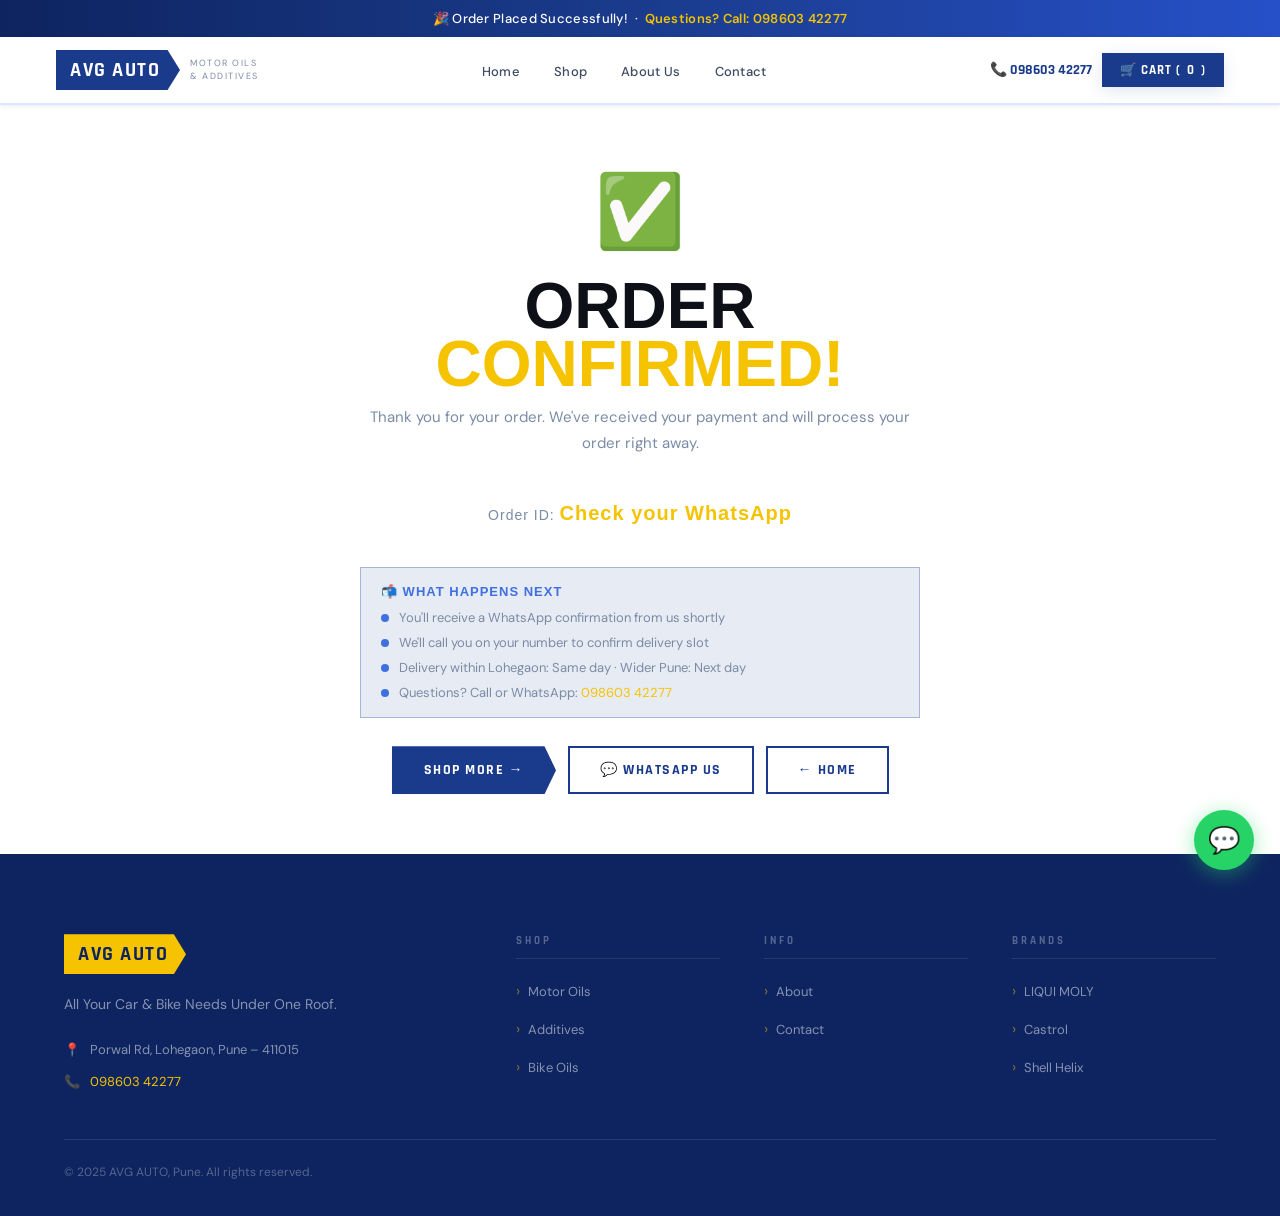
<file: order-success.html>
<!DOCTYPE html>
<html lang="en">
<head>
<meta charset="UTF-8">
<meta name="viewport" content="width=device-width,initial-scale=1">
<title>Order Confirmed – AVG AUTO</title>
<meta name="robots" content="noindex">
<link rel="stylesheet" href="style.css">
<style>
.success-wrap{min-height:70vh;display:flex;align-items:center;justify-content:center;padding:60px 20px;text-align:center}
.success-box{max-width:560px;width:100%}
.success-icon{font-size:72px;margin-bottom:20px;animation:pop .5s cubic-bezier(.175,.885,.32,1.275) both}
@keyframes pop{from{transform:scale(0);opacity:0}to{transform:scale(1);opacity:1}}
.success-title{font-family:'Barlow Condensed',sans-serif;font-size:clamp(36px,7vw,64px);font-weight:900;text-transform:uppercase;line-height:.9;margin-bottom:12px}
.success-title span{color:var(--yellow)}
.success-sub{font-size:15px;color:var(--grey);margin-bottom:32px;line-height:1.7}
.order-id{background:var(--dark2);border:1px solid var(--border);padding:14px 20px;font-family:'Barlow Condensed',sans-serif;font-size:14px;color:var(--grey);margin-bottom:28px;letter-spacing:1px}
.order-id strong{color:var(--yellow);font-size:20px}
.order-details-box{background:var(--dark2);border:1px solid var(--border);padding:20px;text-align:left;margin-bottom:28px;max-height:280px;overflow-y:auto}
.od-row{display:flex;justify-content:space-between;align-items:flex-start;gap:12px;padding:8px 0;border-bottom:1px solid var(--border);font-size:13px}
.od-row:last-child{border:none}
.od-label{color:var(--grey);flex-shrink:0}
.od-val{color:var(--white);font-family:'Barlow Condensed',sans-serif;font-size:14px;font-weight:700;text-align:right}
.notify-box{background:rgba(26,59,140,.1);border:1px solid rgba(26,59,140,.3);padding:16px 20px;margin-bottom:28px;text-align:left}
.notify-title{font-family:'Barlow Condensed',sans-serif;font-size:13px;font-weight:700;text-transform:uppercase;letter-spacing:1px;color:var(--blue-light);margin-bottom:10px}
.notify-row{display:flex;align-items:center;gap:10px;font-size:13px;color:var(--grey);margin-bottom:8px}
.notify-row:last-child{margin-bottom:0}
.notify-dot{width:8px;height:8px;background:var(--blue-light);border-radius:50%;flex-shrink:0}
.success-acts{display:flex;flex-wrap:wrap;gap:12px;justify-content:center}
</style>
</head>
<body>

<div class="announce">🎉 Order Placed Successfully! &nbsp;·&nbsp; <a href="tel:+919860342277">Questions? Call: 098603 42277</a></div>

<header>
  <a href="index.html" class="logo">
    <div class="logo-mark">AVG AUTO</div>
    <div class="logo-sub">Motor Oils<br>&amp; Additives</div>
  </a>
  <ul class="desktop-nav">
    <li><a href="index.html">Home</a></li>
    <li><a href="shop.html">Shop</a></li>
    <li><a href="about.html">About Us</a></li>
    <li><a href="contact.html">Contact</a></li>
  </ul>
  <div class="hdr-right">
    <a href="tel:+919860342277" class="hdr-phone">📞 098603 42277</a>
    <a href="cart.html" class="btn-shop">🛒 Cart (<span class="cart-count">0</span>)</a>
    <button class="hamburger" id="ham" aria-label="Toggle menu" aria-expanded="false"><span></span><span></span><span></span></button>
  </div>
</header>

<nav class="mob-nav" id="mob-nav">
  <a href="index.html">🏠 Home</a>
  <a href="shop.html">🛢️ Shop</a>
  <a href="about.html">ℹ️ About Us</a>
  <a href="contact.html">📍 Contact</a>
  <a href="tel:+919860342277" class="mob-nav-phone">📞 098603 42277</a>
  <a href="cart.html" class="mob-nav-cta">🛒 Cart (<span class="cart-count">0</span>)</a>
</nav>

<main>
<div class="success-wrap">
  <div class="success-box fade-up">
    <div class="success-icon">✅</div>
    <h1 class="success-title">Order <span>Confirmed!</span></h1>
    <p class="success-sub" id="successSub">Thank you for your order. We've received your payment and will process your order right away.</p>

    <div class="order-id">
      Order ID: <strong id="displayOrderId">—</strong>
    </div>

    <div class="order-details-box" id="orderDetailsBox" style="display:none">
      <div id="orderDetailRows"></div>
    </div>

    <div class="notify-box">
      <div class="notify-title">📬 What Happens Next</div>
      <div class="notify-row"><div class="notify-dot"></div><span>You'll receive a WhatsApp confirmation from us shortly</span></div>
      <div class="notify-row"><div class="notify-dot"></div><span>We'll call you on your number to confirm delivery slot</span></div>
      <div class="notify-row"><div class="notify-dot"></div><span>Delivery within Lohegaon: Same day · Wider Pune: Next day</span></div>
      <div class="notify-row"><div class="notify-dot"></div><span>Questions? Call or WhatsApp: <a href="tel:+919860342277" style="color:var(--yellow)">098603 42277</a></span></div>
    </div>

    <div class="success-acts">
      <a href="shop.html" class="btn-pri">Shop More →</a>
      <a href="https://wa.me/919860342277" target="_blank" class="btn-out">💬 WhatsApp Us</a>
      <a href="index.html" class="btn-out">← Home</a>
    </div>
  </div>
</div>
</main>

<footer>
  <div class="footer-grid">
    <div><div class="footer-logo">AVG AUTO</div><p class="footer-desc">All Your Car &amp; Bike Needs Under One Roof.</p><div class="footer-info"><div class="footer-info-row"><i>📍</i><span>Porwal Rd, Lohegaon, Pune – 411015</span></div><div class="footer-info-row"><i>📞</i><a href="tel:+919860342277">098603 42277</a></div></div></div>
    <div class="footer-col"><h4>Shop</h4><ul class="footer-links"><li><a href="shop.html#motor-oils">Motor Oils</a></li><li><a href="shop.html#additives">Additives</a></li><li><a href="shop.html#bike-oils">Bike Oils</a></li></ul></div>
    <div class="footer-col"><h4>Info</h4><ul class="footer-links"><li><a href="about.html">About</a></li><li><a href="contact.html">Contact</a></li></ul></div>
    <div class="footer-col"><h4>Brands</h4><ul class="footer-links"><li><a href="shop.html">LIQUI MOLY</a></li><li><a href="shop.html">Castrol</a></li><li><a href="shop.html">Shell Helix</a></li></ul></div>
  </div>
  <div class="footer-bottom"><span>© 2025 AVG AUTO, Pune. All rights reserved.</span></div>
</footer>

<a class="wa-fab" href="https://wa.me/919860342277" target="_blank" rel="noopener" aria-label="WhatsApp">💬</a>

<script src="main.js"></script>
<script>
// Load order data from session
const orderData = JSON.parse(sessionStorage.getItem('avg_last_order') || 'null');

if (orderData) {
  document.getElementById('displayOrderId').textContent = orderData.orderId;
  document.getElementById('successSub').textContent =
    `Thank you ${orderData.name}! Payment of ₹${orderData.total.toLocaleString('en-IN')} received. We will contact you on ${orderData.phone} to confirm your delivery.`;

  const rows = [
    ['Customer', orderData.name],
    ['Phone', orderData.phone],
    ['Email', orderData.email],
    ['Address', orderData.address + ', Pune ' + orderData.pincode],
    ['Items', orderData.cart.map(i => i.name + ' ×' + i.qty).join(', ')],
    ['Total Paid', '₹' + orderData.total.toLocaleString('en-IN')],
    ['Payment ID', orderData.paymentId || 'Via WhatsApp']
  ];

  document.getElementById('orderDetailRows').innerHTML = rows.map(([l,v]) =>
    `<div class="od-row"><span class="od-label">${l}</span><span class="od-val">${v}</span></div>`
  ).join('');
  document.getElementById('orderDetailsBox').style.display = 'block';
} else {
  document.getElementById('displayOrderId').textContent = 'Check your WhatsApp';
}
</script>
</body>
</html>
</file>
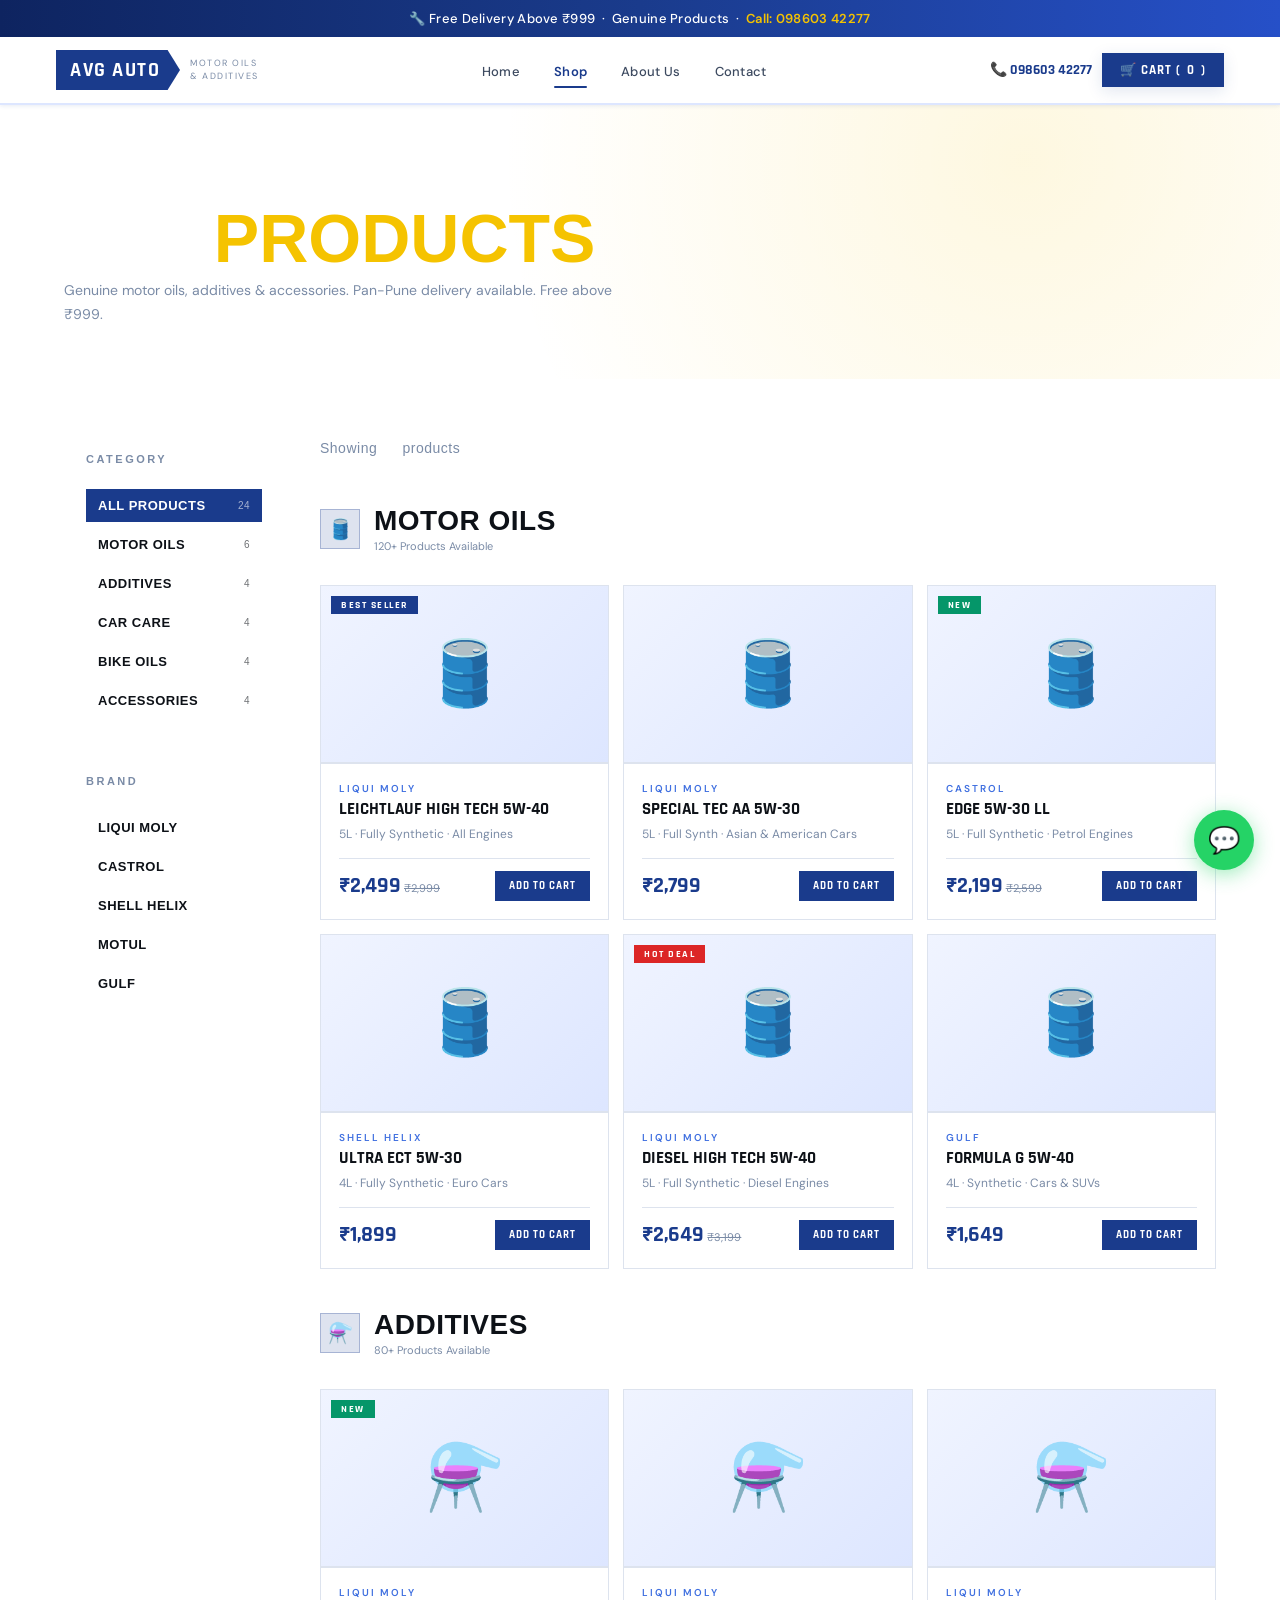
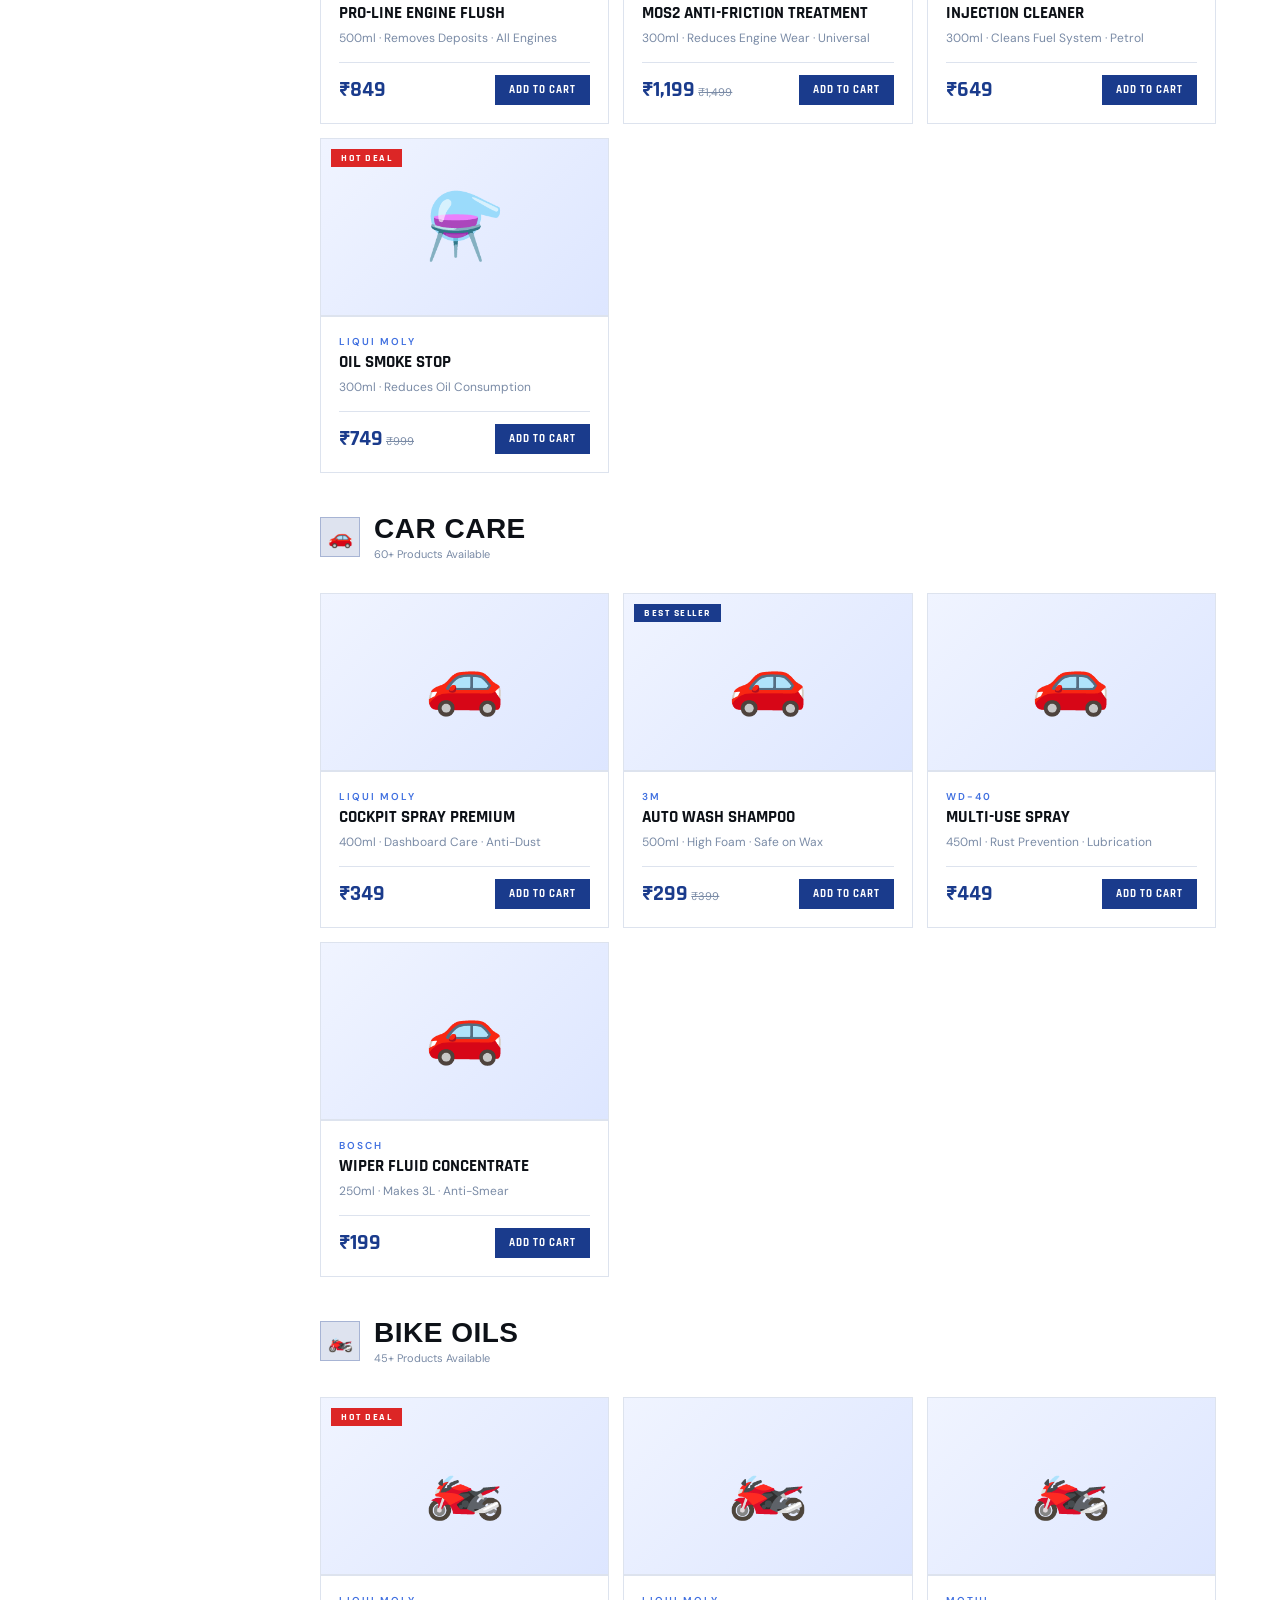
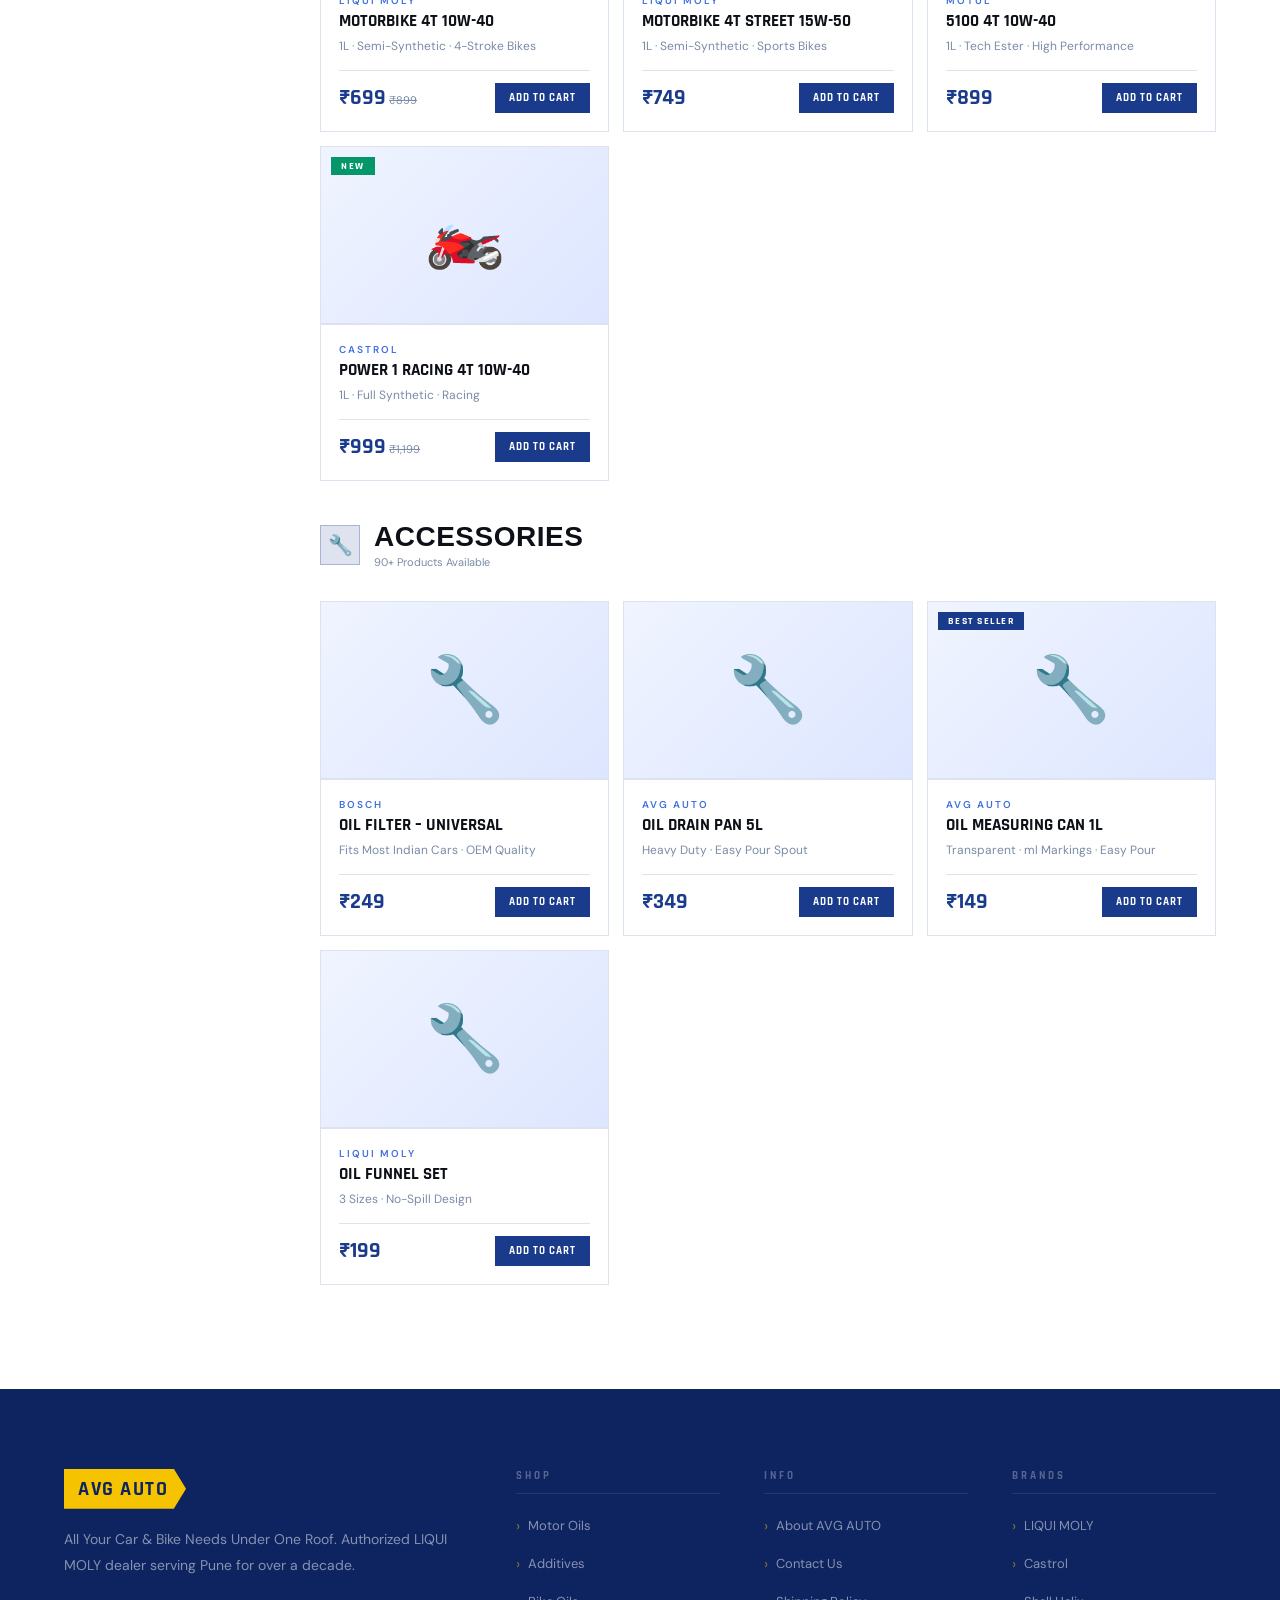
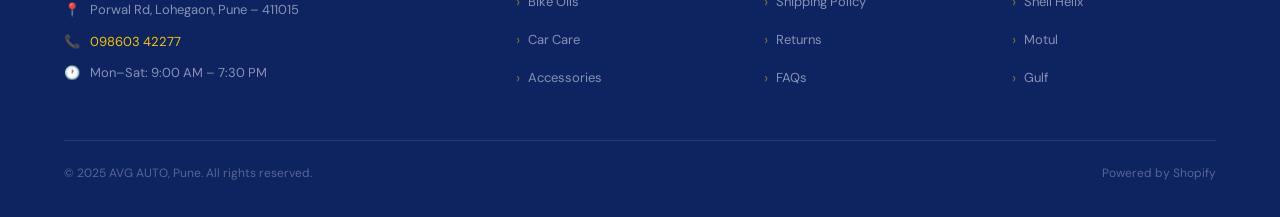
<file: shop.html>
<!DOCTYPE html>
<html lang="en">
<head>
<meta charset="UTF-8">
<meta name="viewport" content="width=device-width,initial-scale=1">
<title>Shop Motor Oils & Additives Pune – AVG AUTO | LIQUI MOLY Dealer</title>
<meta name="description" content="Buy genuine LIQUI MOLY motor oils, engine additives, car care & bike oils online. AVG AUTO, Porwal Road, Lohegaon, Pune. Free delivery above ₹999. UPI accepted.">
<meta name="keywords" content="buy motor oil pune, LIQUI MOLY 5w40 pune, engine oil online pune, bike oil lohegaon, car additive pune, castrol pune">
<meta name="robots" content="index, follow">
<link rel="canonical" href="https://avgauto.in/shop.html">
<meta property="og:type" content="website">
<meta property="og:title" content="Shop – AVG AUTO | Motor Oils & Additives Pune">
<meta property="og:description" content="Buy genuine LIQUI MOLY motor oils, engine additives & bike oils. Free delivery above ₹999 in Pune.">
<meta property="og:url" content="https://avgauto.in/shop.html">
<script type="application/ld+json">
{
  "@context":"https://schema.org",
  "@type":"CollectionPage",
  "name":"Shop – AVG AUTO Motor Oils & Additives",
  "description":"Buy genuine motor oils, additives and car care products in Pune",
  "url":"https://avgauto.in/shop.html",
  "provider":{"@type":"AutoPartsStore","name":"AVG AUTO","telephone":"+91-9860342277"}
}
</script>
<link rel="stylesheet" href="style.css">
<style>
.page-hero{background:var(--dark);padding:48px 20px 36px;border-bottom:1px solid var(--border);position:relative;overflow:hidden}
@media(min-width:640px){.page-hero{padding:64px 32px 44px}}@media(min-width:960px){.page-hero{padding:72px 64px 52px}}
.page-hero-word{position:absolute;right:-10px;top:50%;transform:translateY(-50%);font-family:'Barlow Condensed',sans-serif;font-weight:900;color:rgba(255,255,255,.024);pointer-events:none;line-height:1;white-space:nowrap;font-size:clamp(70px,14vw,160px)}
.page-hero h1{font-family:'Barlow Condensed',sans-serif;font-size:clamp(38px,7vw,68px);font-weight:900;text-transform:uppercase;line-height:.9;position:relative}
.page-hero h1 span{color:var(--yellow)}
.page-hero-sub{font-size:14px;color:var(--grey);margin-top:10px;position:relative;line-height:1.7}

/* LAYOUT */
.shop-wrap{display:grid;gap:28px;padding:44px 20px 72px}
@media(min-width:640px){.shop-wrap{padding:52px 32px 88px}}
@media(min-width:960px){.shop-wrap{grid-template-columns:220px 1fr;gap:36px;padding:52px 64px 104px;align-items:start}}

/* SIDEBAR */
.sidebar{display:none;position:sticky;top:80px}
.sidebar.open{display:block}
@media(min-width:960px){.sidebar{display:block}}
.filter-box{background:var(--dark2);border:1px solid var(--border);padding:22px}
.filter-box+.filter-box{margin-top:14px}
.filter-h{font-family:'Barlow Condensed',sans-serif;font-size:11px;font-weight:700;letter-spacing:2.5px;text-transform:uppercase;color:var(--grey);margin-bottom:14px;padding-bottom:10px;border-bottom:1px solid var(--border)}
.filter-btn{display:flex;align-items:center;justify-content:space-between;width:100%;text-align:left;background:none;border:1px solid var(--border);color:var(--grey-light);padding:9px 12px;font-family:'Barlow Condensed',sans-serif;font-size:13px;letter-spacing:.5px;text-transform:uppercase;font-weight:600;cursor:pointer;margin-bottom:6px;transition:all .2s}
.filter-btn:last-child{margin-bottom:0}
.filter-btn:hover{background:rgba(26,59,140,.12);border-color:var(--blue);color:var(--white)}
.filter-btn.active{background:var(--blue);border-color:var(--blue);color:#fff}
.filter-count{font-size:10px;opacity:.6;font-weight:400}
.mob-filter-toggle{display:flex;align-items:center;gap:8px;background:var(--dark2);border:1px solid var(--border);color:var(--white);padding:11px 16px;font-family:'Barlow Condensed',sans-serif;font-size:12px;letter-spacing:1.5px;text-transform:uppercase;font-weight:700;cursor:pointer;margin-bottom:20px;width:100%}
@media(min-width:960px){.mob-filter-toggle{display:none}}

/* SHOP TOP BAR */
.shop-topbar{display:flex;align-items:center;justify-content:space-between;flex-wrap:wrap;gap:12px;margin-bottom:24px}
.result-count{font-family:'Barlow Condensed',sans-serif;font-size:14px;color:var(--grey);letter-spacing:.5px}
.result-count strong{color:var(--white)}
.sort-select{background:var(--dark2);border:1px solid var(--border);color:var(--white);padding:9px 14px;font-family:'Barlow Condensed',sans-serif;font-size:12px;outline:none;cursor:pointer;letter-spacing:.5px}
.sort-select:focus{border-color:var(--blue)}
.sort-select option{background:var(--dark2)}

/* CATEGORY HEADING */
.cat-h{display:flex;align-items:center;gap:14px;margin:40px 0 20px;padding-bottom:12px;border-bottom:2px solid var(--border)}
.cat-h:first-child{margin-top:0}
.cat-h-icon{width:40px;height:40px;background:rgba(26,59,140,.14);border:1px solid rgba(26,59,140,.28);display:flex;align-items:center;justify-content:center;font-size:20px;flex-shrink:0}
.cat-h-text h2{font-family:'Barlow Condensed',sans-serif;font-size:clamp(20px,3.5vw,28px);font-weight:900;text-transform:uppercase;letter-spacing:.5px}
.cat-h-text p{font-size:11px;color:var(--grey);margin-top:2px}
.cat-h-line{flex:1;height:1px;background:var(--border)}

.prod-grid{display:grid;grid-template-columns:1fr 1fr;gap:10px}
@media(min-width:640px){.prod-grid{gap:14px}}
@media(min-width:1100px){.prod-grid{grid-template-columns:repeat(3,1fr)}}

/* EMPTY STATE */
.empty-state{text-align:center;padding:60px 20px;display:none}
.empty-state.show{display:block}
.empty-state p{font-family:'Barlow Condensed',sans-serif;font-size:20px;color:var(--grey);margin-bottom:16px}
</style>
</head>
<body>

<div class="announce">🔧 Free Delivery Above ₹999 &nbsp;·&nbsp; Genuine Products &nbsp;·&nbsp; <a href="tel:+919860342277">Call: 098603 42277</a></div>

<header>
  <a href="index.html" class="logo" aria-label="AVG AUTO Home">
    <div class="logo-mark">AVG AUTO</div>
    <div class="logo-sub">Motor Oils<br>&amp; Additives</div>
  </a>
  <ul class="desktop-nav" role="navigation" aria-label="Main navigation">
    <li><a href="index.html">Home</a></li>
    <li><a href="shop.html">Shop</a></li>
    <li><a href="about.html">About Us</a></li>
    <li><a href="contact.html">Contact</a></li>
  </ul>
  <div class="hdr-right">
    <a href="tel:+919860342277" class="hdr-phone">📞 098603 42277</a>
    <a href="cart.html" class="btn-shop" aria-label="View cart">🛒 Cart (<span class="cart-count">0</span>)</a>
    <button class="hamburger" id="ham" aria-label="Toggle menu" aria-expanded="false">
      <span></span><span></span><span></span>
    </button>
  </div>
</header>

<nav class="mob-nav" id="mob-nav" aria-label="Mobile navigation">
  <a href="index.html">🏠 Home</a>
  <a href="shop.html">🛢️ Shop</a>
  <a href="about.html">ℹ️ About Us</a>
  <a href="contact.html">📍 Contact</a>
  <a href="tel:+919860342277" class="mob-nav-phone">📞 098603 42277</a>
  <a href="cart.html" class="mob-nav-cta">🛒 Cart (<span class="cart-count">0</span>)</a>
</nav>

<main>
<div class="page-hero">
  <nav class="breadcrumb" aria-label="Breadcrumb">
    <a href="index.html">Home</a><span>›</span><span>Shop</span>
  </nav>
  <div class="page-hero-word" aria-hidden="true">SHOP</div>
  <h1>All <span>Products</span></h1>
  <p class="page-hero-sub">Genuine motor oils, additives &amp; accessories. Pan-Pune delivery available. Free above ₹999.</p>
</div>

<div class="shop-wrap">
  <!-- SIDEBAR -->
  <aside aria-label="Product filters">
    <button class="mob-filter-toggle" id="filterToggle" aria-expanded="false" aria-controls="sidebar">
      ⚙️ Filters &amp; Categories
    </button>
    <div class="sidebar" id="sidebar">
      <div class="filter-box">
        <div class="filter-h">Category</div>
        <button class="filter-btn active" data-filter="all" aria-pressed="true">All Products <span class="filter-count">24</span></button>
        <button class="filter-btn" data-filter="motor-oils" aria-pressed="false">Motor Oils <span class="filter-count">6</span></button>
        <button class="filter-btn" data-filter="additives" aria-pressed="false">Additives <span class="filter-count">4</span></button>
        <button class="filter-btn" data-filter="car-care" aria-pressed="false">Car Care <span class="filter-count">4</span></button>
        <button class="filter-btn" data-filter="bike-oils" aria-pressed="false">Bike Oils <span class="filter-count">4</span></button>
        <button class="filter-btn" data-filter="accessories" aria-pressed="false">Accessories <span class="filter-count">4</span></button>
      </div>
      <div class="filter-box">
        <div class="filter-h">Brand</div>
        <button class="filter-btn" data-brand="LIQUI MOLY" aria-pressed="false">LIQUI MOLY</button>
        <button class="filter-btn" data-brand="Castrol" aria-pressed="false">Castrol</button>
        <button class="filter-btn" data-brand="Shell Helix" aria-pressed="false">Shell Helix</button>
        <button class="filter-btn" data-brand="Motul" aria-pressed="false">Motul</button>
        <button class="filter-btn" data-brand="Gulf" aria-pressed="false">Gulf</button>
      </div>
    </div>
  </aside>

  <!-- PRODUCTS -->
  <div>
    <div class="shop-topbar">
      <div class="result-count">Showing <strong id="visibleCount">24</strong> products</div>
      <select class="sort-select" id="sortSelect" aria-label="Sort products">
        <option value="featured">Sort: Featured</option>
        <option value="price-asc">Price: Low to High</option>
        <option value="price-desc">Price: High to Low</option>
      </select>
    </div>

    <!-- MOTOR OILS -->
    <div class="cat-h" id="motor-oils"><div class="cat-h-icon">🛢️</div><div class="cat-h-text"><h2>Motor Oils</h2><p>120+ Products Available</p></div><div class="cat-h-line"></div></div>
    <div class="prod-grid" id="grid-motor-oils">
      <article data-id="prod-001" class="p-card fade-up" data-cat="motor-oils" data-brand="LIQUI MOLY" data-price="2499" itemscope itemtype="https://schema.org/Product">
        <div class="p-badge pb-blue">Best Seller</div><div class="p-img" aria-hidden="true">🛢️</div>
        <div class="p-body"><div class="p-brand" itemprop="brand">LIQUI MOLY</div><h3 class="p-name" itemprop="name">Leichtlauf High Tech 5W-40</h3><p class="p-spec" itemprop="description">5L · Fully Synthetic · All Engines</p>
        <div class="p-foot"><div><span class="p-price">₹2,499</span><span class="p-old">₹2,999</span></div><button class="btn-add" aria-label="Add to cart">Add to Cart</button></div></div>
      </article>
      <article data-id="prod-002" class="p-card fade-up" data-cat="motor-oils" data-brand="LIQUI MOLY" data-price="2799" itemscope itemtype="https://schema.org/Product">
        <div class="p-img" aria-hidden="true">🛢️</div>
        <div class="p-body"><div class="p-brand" itemprop="brand">LIQUI MOLY</div><h3 class="p-name" itemprop="name">Special Tec AA 5W-30</h3><p class="p-spec" itemprop="description">5L · Full Synth · Asian &amp; American Cars</p>
        <div class="p-foot"><div><span class="p-price">₹2,799</span></div><button class="btn-add">Add to Cart</button></div></div>
      </article>
      <article data-id="prod-003" class="p-card fade-up" data-cat="motor-oils" data-brand="Castrol" data-price="2199" itemscope itemtype="https://schema.org/Product">
        <div class="p-badge pb-green">New</div><div class="p-img" aria-hidden="true">🛢️</div>
        <div class="p-body"><div class="p-brand" itemprop="brand">Castrol</div><h3 class="p-name" itemprop="name">EDGE 5W-30 LL</h3><p class="p-spec" itemprop="description">5L · Full Synthetic · Petrol Engines</p>
        <div class="p-foot"><div><span class="p-price">₹2,199</span><span class="p-old">₹2,599</span></div><button class="btn-add">Add to Cart</button></div></div>
      </article>
      <article data-id="prod-004" class="p-card fade-up" data-cat="motor-oils" data-brand="Shell Helix" data-price="1899" itemscope itemtype="https://schema.org/Product">
        <div class="p-img" aria-hidden="true">🛢️</div>
        <div class="p-body"><div class="p-brand" itemprop="brand">Shell Helix</div><h3 class="p-name" itemprop="name">Ultra ECT 5W-30</h3><p class="p-spec" itemprop="description">4L · Fully Synthetic · Euro Cars</p>
        <div class="p-foot"><div><span class="p-price">₹1,899</span></div><button class="btn-add">Add to Cart</button></div></div>
      </article>
      <article data-id="prod-005" class="p-card fade-up" data-cat="motor-oils" data-brand="LIQUI MOLY" data-price="2649" itemscope itemtype="https://schema.org/Product">
        <div class="p-badge pb-red">Hot Deal</div><div class="p-img" aria-hidden="true">🛢️</div>
        <div class="p-body"><div class="p-brand" itemprop="brand">LIQUI MOLY</div><h3 class="p-name" itemprop="name">Diesel High Tech 5W-40</h3><p class="p-spec" itemprop="description">5L · Full Synthetic · Diesel Engines</p>
        <div class="p-foot"><div><span class="p-price">₹2,649</span><span class="p-old">₹3,199</span></div><button class="btn-add">Add to Cart</button></div></div>
      </article>
      <article data-id="prod-006" class="p-card fade-up" data-cat="motor-oils" data-brand="Gulf" data-price="1649" itemscope itemtype="https://schema.org/Product">
        <div class="p-img" aria-hidden="true">🛢️</div>
        <div class="p-body"><div class="p-brand" itemprop="brand">Gulf</div><h3 class="p-name" itemprop="name">Formula G 5W-40</h3><p class="p-spec" itemprop="description">4L · Synthetic · Cars &amp; SUVs</p>
        <div class="p-foot"><div><span class="p-price">₹1,649</span></div><button class="btn-add">Add to Cart</button></div></div>
      </article>
    </div>

    <!-- ADDITIVES -->
    <div class="cat-h" id="additives"><div class="cat-h-icon">⚗️</div><div class="cat-h-text"><h2>Additives</h2><p>80+ Products Available</p></div><div class="cat-h-line"></div></div>
    <div class="prod-grid" id="grid-additives">
      <article data-id="prod-007" class="p-card fade-up" data-cat="additives" data-brand="LIQUI MOLY" data-price="849" itemscope itemtype="https://schema.org/Product">
        <div class="p-badge pb-green">New</div><div class="p-img" aria-hidden="true">⚗️</div>
        <div class="p-body"><div class="p-brand" itemprop="brand">LIQUI MOLY</div><h3 class="p-name" itemprop="name">Pro-Line Engine Flush</h3><p class="p-spec" itemprop="description">500ml · Removes Deposits · All Engines</p>
        <div class="p-foot"><div><span class="p-price">₹849</span></div><button class="btn-add">Add to Cart</button></div></div>
      </article>
      <article data-id="prod-008" class="p-card fade-up" data-cat="additives" data-brand="LIQUI MOLY" data-price="1199">
        <div class="p-img" aria-hidden="true">⚗️</div>
        <div class="p-body"><div class="p-brand">LIQUI MOLY</div><h3 class="p-name">MoS2 Anti-Friction Treatment</h3><p class="p-spec">300ml · Reduces Engine Wear · Universal</p>
        <div class="p-foot"><div><span class="p-price">₹1,199</span><span class="p-old">₹1,499</span></div><button class="btn-add">Add to Cart</button></div></div>
      </article>
      <article data-id="prod-009" class="p-card fade-up" data-cat="additives" data-brand="LIQUI MOLY" data-price="649">
        <div class="p-img" aria-hidden="true">⚗️</div>
        <div class="p-body"><div class="p-brand">LIQUI MOLY</div><h3 class="p-name">Injection Cleaner</h3><p class="p-spec">300ml · Cleans Fuel System · Petrol</p>
        <div class="p-foot"><div><span class="p-price">₹649</span></div><button class="btn-add">Add to Cart</button></div></div>
      </article>
      <article data-id="prod-010" class="p-card fade-up" data-cat="additives" data-brand="LIQUI MOLY" data-price="749">
        <div class="p-badge pb-red">Hot Deal</div><div class="p-img" aria-hidden="true">⚗️</div>
        <div class="p-body"><div class="p-brand">LIQUI MOLY</div><h3 class="p-name">Oil Smoke Stop</h3><p class="p-spec">300ml · Reduces Oil Consumption</p>
        <div class="p-foot"><div><span class="p-price">₹749</span><span class="p-old">₹999</span></div><button class="btn-add">Add to Cart</button></div></div>
      </article>
    </div>

    <!-- CAR CARE -->
    <div class="cat-h" id="car-care"><div class="cat-h-icon">🚗</div><div class="cat-h-text"><h2>Car Care</h2><p>60+ Products Available</p></div><div class="cat-h-line"></div></div>
    <div class="prod-grid" id="grid-car-care">
      <article data-id="prod-011" class="p-card fade-up" data-cat="car-care" data-brand="LIQUI MOLY" data-price="349">
        <div class="p-img" aria-hidden="true">🚗</div>
        <div class="p-body"><div class="p-brand">LIQUI MOLY</div><h3 class="p-name">Cockpit Spray Premium</h3><p class="p-spec">400ml · Dashboard Care · Anti-Dust</p>
        <div class="p-foot"><div><span class="p-price">₹349</span></div><button class="btn-add">Add to Cart</button></div></div>
      </article>
      <article data-id="prod-012" class="p-card fade-up" data-cat="car-care" data-brand="3M" data-price="299">
        <div class="p-badge pb-blue">Best Seller</div><div class="p-img" aria-hidden="true">🚗</div>
        <div class="p-body"><div class="p-brand">3M</div><h3 class="p-name">Auto Wash Shampoo</h3><p class="p-spec">500ml · High Foam · Safe on Wax</p>
        <div class="p-foot"><div><span class="p-price">₹299</span><span class="p-old">₹399</span></div><button class="btn-add">Add to Cart</button></div></div>
      </article>
      <article data-id="prod-013" class="p-card fade-up" data-cat="car-care" data-brand="WD-40" data-price="449">
        <div class="p-img" aria-hidden="true">🚗</div>
        <div class="p-body"><div class="p-brand">WD-40</div><h3 class="p-name">Multi-Use Spray</h3><p class="p-spec">450ml · Rust Prevention · Lubrication</p>
        <div class="p-foot"><div><span class="p-price">₹449</span></div><button class="btn-add">Add to Cart</button></div></div>
      </article>
      <article data-id="prod-014" class="p-card fade-up" data-cat="car-care" data-brand="Bosch" data-price="199">
        <div class="p-img" aria-hidden="true">🚗</div>
        <div class="p-body"><div class="p-brand">Bosch</div><h3 class="p-name">Wiper Fluid Concentrate</h3><p class="p-spec">250ml · Makes 3L · Anti-Smear</p>
        <div class="p-foot"><div><span class="p-price">₹199</span></div><button class="btn-add">Add to Cart</button></div></div>
      </article>
    </div>

    <!-- BIKE OILS -->
    <div class="cat-h" id="bike-oils"><div class="cat-h-icon">🏍️</div><div class="cat-h-text"><h2>Bike Oils</h2><p>45+ Products Available</p></div><div class="cat-h-line"></div></div>
    <div class="prod-grid" id="grid-bike-oils">
      <article data-id="prod-015" class="p-card fade-up" data-cat="bike-oils" data-brand="LIQUI MOLY" data-price="699">
        <div class="p-badge pb-red">Hot Deal</div><div class="p-img" aria-hidden="true">🏍️</div>
        <div class="p-body"><div class="p-brand">LIQUI MOLY</div><h3 class="p-name">Motorbike 4T 10W-40</h3><p class="p-spec">1L · Semi-Synthetic · 4-Stroke Bikes</p>
        <div class="p-foot"><div><span class="p-price">₹699</span><span class="p-old">₹899</span></div><button class="btn-add">Add to Cart</button></div></div>
      </article>
      <article data-id="prod-016" class="p-card fade-up" data-cat="bike-oils" data-brand="LIQUI MOLY" data-price="749">
        <div class="p-img" aria-hidden="true">🏍️</div>
        <div class="p-body"><div class="p-brand">LIQUI MOLY</div><h3 class="p-name">Motorbike 4T Street 15W-50</h3><p class="p-spec">1L · Semi-Synthetic · Sports Bikes</p>
        <div class="p-foot"><div><span class="p-price">₹749</span></div><button class="btn-add">Add to Cart</button></div></div>
      </article>
      <article data-id="prod-017" class="p-card fade-up" data-cat="bike-oils" data-brand="Motul" data-price="899">
        <div class="p-img" aria-hidden="true">🏍️</div>
        <div class="p-body"><div class="p-brand">Motul</div><h3 class="p-name">5100 4T 10W-40</h3><p class="p-spec">1L · Tech Ester · High Performance</p>
        <div class="p-foot"><div><span class="p-price">₹899</span></div><button class="btn-add">Add to Cart</button></div></div>
      </article>
      <article data-id="prod-018" class="p-card fade-up" data-cat="bike-oils" data-brand="Castrol" data-price="999">
        <div class="p-badge pb-green">New</div><div class="p-img" aria-hidden="true">🏍️</div>
        <div class="p-body"><div class="p-brand">Castrol</div><h3 class="p-name">Power 1 Racing 4T 10W-40</h3><p class="p-spec">1L · Full Synthetic · Racing</p>
        <div class="p-foot"><div><span class="p-price">₹999</span><span class="p-old">₹1,199</span></div><button class="btn-add">Add to Cart</button></div></div>
      </article>
    </div>

    <!-- ACCESSORIES -->
    <div class="cat-h" id="accessories"><div class="cat-h-icon">🔧</div><div class="cat-h-text"><h2>Accessories</h2><p>90+ Products Available</p></div><div class="cat-h-line"></div></div>
    <div class="prod-grid" id="grid-accessories">
      <article data-id="prod-019" class="p-card fade-up" data-cat="accessories" data-brand="Bosch" data-price="249">
        <div class="p-img" aria-hidden="true">🔧</div>
        <div class="p-body"><div class="p-brand">Bosch</div><h3 class="p-name">Oil Filter – Universal</h3><p class="p-spec">Fits Most Indian Cars · OEM Quality</p>
        <div class="p-foot"><div><span class="p-price">₹249</span></div><button class="btn-add">Add to Cart</button></div></div>
      </article>
      <article data-id="prod-020" class="p-card fade-up" data-cat="accessories" data-brand="AVG AUTO" data-price="349">
        <div class="p-img" aria-hidden="true">🔧</div>
        <div class="p-body"><div class="p-brand">AVG AUTO</div><h3 class="p-name">Oil Drain Pan 5L</h3><p class="p-spec">Heavy Duty · Easy Pour Spout</p>
        <div class="p-foot"><div><span class="p-price">₹349</span></div><button class="btn-add">Add to Cart</button></div></div>
      </article>
      <article data-id="prod-021" class="p-card fade-up" data-cat="accessories" data-brand="AVG AUTO" data-price="149">
        <div class="p-badge pb-blue">Best Seller</div><div class="p-img" aria-hidden="true">🔧</div>
        <div class="p-body"><div class="p-brand">AVG AUTO</div><h3 class="p-name">Oil Measuring Can 1L</h3><p class="p-spec">Transparent · ml Markings · Easy Pour</p>
        <div class="p-foot"><div><span class="p-price">₹149</span></div><button class="btn-add">Add to Cart</button></div></div>
      </article>
      <article data-id="prod-022" class="p-card fade-up" data-cat="accessories" data-brand="LIQUI MOLY" data-price="199">
        <div class="p-img" aria-hidden="true">🔧</div>
        <div class="p-body"><div class="p-brand">LIQUI MOLY</div><h3 class="p-name">Oil Funnel Set</h3><p class="p-spec">3 Sizes · No-Spill Design</p>
        <div class="p-foot"><div><span class="p-price">₹199</span></div><button class="btn-add">Add to Cart</button></div></div>
      </article>
    </div>

    <div class="empty-state" id="emptyState">
      <p>No products found for this filter.</p>
      <button class="btn-pri" onclick="resetFilters()">Clear Filters</button>
    </div>
  </div>
</div>
</main>

<footer>
  <div class="footer-grid">
    <div><div class="footer-logo">AVG AUTO</div><p class="footer-desc">All Your Car &amp; Bike Needs Under One Roof. Authorized LIQUI MOLY dealer serving Pune for over a decade.</p><div class="footer-info"><div class="footer-info-row"><i>📍</i><span>Porwal Rd, Lohegaon, Pune – 411015</span></div><div class="footer-info-row"><i>📞</i><a href="tel:+919860342277">098603 42277</a></div><div class="footer-info-row"><i>🕐</i><span>Mon–Sat: 9:00 AM – 7:30 PM</span></div></div></div>
    <div class="footer-col"><h4>Shop</h4><ul class="footer-links"><li><a href="#motor-oils">Motor Oils</a></li><li><a href="#additives">Additives</a></li><li><a href="#bike-oils">Bike Oils</a></li><li><a href="#car-care">Car Care</a></li><li><a href="#accessories">Accessories</a></li></ul></div>
    <div class="footer-col"><h4>Info</h4><ul class="footer-links"><li><a href="about.html">About AVG AUTO</a></li><li><a href="contact.html">Contact Us</a></li><li><a href="contact.html">Shipping Policy</a></li><li><a href="contact.html">Returns</a></li><li><a href="contact.html">FAQs</a></li></ul></div>
    <div class="footer-col"><h4>Brands</h4><ul class="footer-links"><li><a href="#">LIQUI MOLY</a></li><li><a href="#">Castrol</a></li><li><a href="#">Shell Helix</a></li><li><a href="#">Motul</a></li><li><a href="#">Gulf</a></li></ul></div>
  </div>
  <div class="footer-bottom"><span>© 2025 AVG AUTO, Pune. All rights reserved.</span><span>Powered by Shopify</span></div>
</footer>

<a class="wa-fab" href="https://wa.me/919860342277?text=Hi%20AVG%20AUTO!%20I%20need%20help%20choosing%20the%20right%20oil." target="_blank" rel="noopener" aria-label="WhatsApp AVG AUTO">💬</a>

<script src="main.js"></script>
<script>
// Mobile filter toggle
const filterToggle = document.getElementById('filterToggle');
const sidebar = document.getElementById('sidebar');
filterToggle.addEventListener('click', () => {
  const open = sidebar.classList.toggle('open');
  filterToggle.setAttribute('aria-expanded', open);
  filterToggle.textContent = open ? '✕ Close Filters' : '⚙️ Filters & Categories';
});

// Category + Brand filters
const allCards = document.querySelectorAll('.p-card');
const visibleCount = document.getElementById('visibleCount');
const emptyState = document.getElementById('emptyState');
const catHeaders = document.querySelectorAll('.cat-h');
const catGrids = document.querySelectorAll('[id^="grid-"]');
let activeCat = 'all', activeBrand = 'all';

function applyFilters() {
  let count = 0;
  allCards.forEach(card => {
    const catMatch = activeCat === 'all' || card.dataset.cat === activeCat;
    const brandMatch = activeBrand === 'all' || card.dataset.brand === activeBrand;
    card.style.display = (catMatch && brandMatch) ? '' : 'none';
    if (catMatch && brandMatch) count++;
  });
  // Hide/show category headings
  catHeaders.forEach(h => {
    const id = h.id;
    const grid = document.getElementById('grid-' + id);
    if (!grid) return;
    const visible = [...grid.querySelectorAll('.p-card')].some(c => c.style.display !== 'none');
    h.style.display = visible ? '' : 'none';
    grid.style.display = visible ? '' : 'none';
  });
  visibleCount.textContent = count;
  emptyState.classList.toggle('show', count === 0);
}

document.querySelectorAll('[data-filter]').forEach(btn => {
  btn.addEventListener('click', function () {
    document.querySelectorAll('[data-filter]').forEach(b => { b.classList.remove('active'); b.setAttribute('aria-pressed','false'); });
    this.classList.add('active');
    this.setAttribute('aria-pressed','true');
    activeCat = this.dataset.filter;
    applyFilters();
    if (activeCat !== 'all') {
      const target = document.getElementById(activeCat);
      if (target) target.scrollIntoView({ behavior: 'smooth', block: 'start' });
    }
  });
});

document.querySelectorAll('[data-brand]').forEach(btn => {
  btn.addEventListener('click', function () {
    const wasActive = this.classList.contains('active');
    document.querySelectorAll('[data-brand]').forEach(b => { b.classList.remove('active'); b.setAttribute('aria-pressed','false'); });
    if (!wasActive) { this.classList.add('active'); this.setAttribute('aria-pressed','true'); activeBrand = this.dataset.brand; }
    else activeBrand = 'all';
    applyFilters();
  });
});

function resetFilters() {
  activeCat = 'all'; activeBrand = 'all';
  document.querySelectorAll('.filter-btn').forEach(b => { b.classList.remove('active'); b.setAttribute('aria-pressed','false'); });
  document.querySelector('[data-filter="all"]').classList.add('active');
  applyFilters();
}

// Sort
document.getElementById('sortSelect').addEventListener('change', function () {
  const grids = document.querySelectorAll('[id^="grid-"]');
  grids.forEach(grid => {
    const cards = [...grid.querySelectorAll('.p-card')];
    cards.sort((a, b) => {
      const pa = parseInt(a.dataset.price), pb = parseInt(b.dataset.price);
      if (this.value === 'price-asc') return pa - pb;
      if (this.value === 'price-desc') return pb - pa;
      return 0;
    });
    cards.forEach(c => grid.appendChild(c));
  });
});

// Scroll to anchor on page load
window.addEventListener('load', () => {
  const hash = location.hash.replace('#','');
  if (hash) {
    const btn = document.querySelector(`[data-filter="${hash}"]`);
    if (btn) btn.click();
  }
});
</script>
</body>
</html>
</file>
<file: style.css>
@import url('https://fonts.googleapis.com/css2?family=Rajdhani:wght@400;500;600;700&family=DM+Sans:ital,opsz,wght@0,9..40,300;0,9..40,400;0,9..40,500;0,9..40,600;1,9..40,400&display=swap');

*,*::before,*::after{margin:0;padding:0;box-sizing:border-box}
:root{
  --blue:#1A3B8C;--blue-dark:#0E2460;--blue-mid:#2650C8;
  --blue-light:#4070E0;--blue-pale:#DDE6FF;--blue-xpale:#F0F4FF;
  --yellow:#F5C300;--yellow-dark:#C9A000;--yellow-light:#FFFBCC;
  --white:#FFFFFF;--off-white:#F8FAFC;--light:#F1F4FA;
  --mid:#DDE3EE;--grey:#7A8BA6;--grey-dark:#3D4A60;--black:#0D1117;
  --success:#059669;--error:#DC2626;
  --shadow-sm:0 1px 4px rgba(26,59,140,.10);
  --shadow-md:0 4px 16px rgba(26,59,140,.13);
  --shadow-lg:0 8px 32px rgba(26,59,140,.18);
  --shadow-xl:0 16px 56px rgba(26,59,140,.22);
}
html{scroll-behavior:smooth;-webkit-text-size-adjust:100%}
body{background:var(--white);color:var(--black);font-family:'DM Sans',sans-serif;overflow-x:hidden;-webkit-font-smoothing:antialiased}
img{max-width:100%;height:auto;display:block}
a{color:inherit;text-decoration:none}
button,input,textarea,select{font-family:inherit}
::selection{background:rgba(26,59,140,.15)}

/* ANNOUNCE */
.announce{background:linear-gradient(90deg,var(--blue-dark),var(--blue),var(--blue-mid));color:#fff;text-align:center;padding:10px 16px;font-size:13px;font-weight:500;letter-spacing:.3px}
.announce a{color:var(--yellow);font-weight:600}

/* HEADER */
header{background:var(--white);border-bottom:2px solid var(--blue-pale);position:sticky;top:0;z-index:300;padding:0 20px;display:flex;align-items:center;justify-content:space-between;height:68px;box-shadow:var(--shadow-sm)}
@media(min-width:640px){header{padding:0 32px}}
@media(min-width:960px){header{padding:0 56px}}
.logo{display:flex;align-items:center;gap:10px;flex-shrink:0}
.logo-mark{background:var(--blue);color:#fff;font-family:'Rajdhani',sans-serif;font-weight:700;font-size:20px;padding:7px 20px 7px 14px;letter-spacing:1.5px;clip-path:polygon(0 0,90% 0,100% 50%,90% 100%,0 100%);white-space:nowrap;box-shadow:var(--shadow-md)}
.logo-sub{font-size:9px;color:var(--grey);letter-spacing:1.5px;text-transform:uppercase;line-height:1.5;display:none}
@media(min-width:480px){.logo-sub{display:block}}
.desktop-nav{display:none;list-style:none;gap:2px;align-items:center}
@media(min-width:960px){.desktop-nav{display:flex}}
.desktop-nav a{color:var(--grey-dark);font-size:13px;font-weight:500;letter-spacing:.3px;padding:8px 16px;transition:color .2s;position:relative}
.desktop-nav a::after{content:'';position:absolute;bottom:0;left:16px;right:16px;height:2px;background:var(--blue);transform:scaleX(0);transition:transform .25s;border-radius:1px}
.desktop-nav a:hover{color:var(--blue)}
.desktop-nav a.active{color:var(--blue);font-weight:600}
.desktop-nav a:hover::after,.desktop-nav a.active::after{transform:scaleX(1)}
.hdr-right{display:flex;align-items:center;gap:10px;flex-shrink:0}
.hdr-phone{font-family:'Rajdhani',sans-serif;font-size:14px;color:var(--blue);font-weight:700;display:none}
@media(min-width:640px){.hdr-phone{display:block}}
.btn-shop{background:var(--blue);color:#fff;border:none;padding:9px 18px;font-family:'Rajdhani',sans-serif;font-size:13px;letter-spacing:1px;text-transform:uppercase;font-weight:700;transition:background .2s,box-shadow .2s,transform .15s;white-space:nowrap;display:inline-flex;align-items:center;gap:6px;box-shadow:var(--shadow-md);cursor:pointer}
.btn-shop:hover{background:var(--blue-mid);box-shadow:var(--shadow-lg);transform:translateY(-1px)}
.hamburger{display:flex;flex-direction:column;justify-content:center;gap:5px;padding:8px;background:none;border:none;min-width:40px;min-height:44px;cursor:pointer}
@media(min-width:960px){.hamburger{display:none}}
.hamburger span{display:block;width:22px;height:2px;background:var(--blue);border-radius:1px;transition:all .3s}
.hamburger.open span:nth-child(1){transform:rotate(45deg) translate(5px,5px)}
.hamburger.open span:nth-child(2){opacity:0}
.hamburger.open span:nth-child(3){transform:rotate(-45deg) translate(5px,-5px)}

/* MOBILE NAV */
.mob-nav{display:none;position:fixed;top:68px;left:0;right:0;background:var(--white);border-bottom:3px solid var(--blue);z-index:299;flex-direction:column;max-height:calc(100dvh - 68px);overflow-y:auto;box-shadow:var(--shadow-xl)}
.mob-nav.open{display:flex}
.mob-nav a{color:var(--grey-dark);font-family:'Rajdhani',sans-serif;font-size:20px;font-weight:600;letter-spacing:.5px;text-transform:uppercase;padding:16px 24px;border-bottom:1px solid var(--mid);transition:color .2s,background .2s;display:flex;align-items:center;gap:12px;min-height:56px}
.mob-nav a:last-child{border-bottom:none}
.mob-nav a:hover,.mob-nav a.active{color:var(--blue);background:var(--blue-xpale)}
.mob-nav-phone{color:var(--blue)!important;font-weight:700!important}
.mob-nav-cta{background:var(--blue)!important;color:#fff!important;justify-content:center;letter-spacing:2px}
.mob-nav-cta:hover{background:var(--blue-mid)!important;color:#fff!important}

/* SECTIONS */
.sec{padding:80px 20px}
@media(min-width:640px){.sec{padding:96px 32px}}
@media(min-width:960px){.sec{padding:112px 64px}}
.sec-tag{font-family:'Rajdhani',sans-serif;font-size:12px;font-weight:600;letter-spacing:3px;color:var(--blue-light);text-transform:uppercase;margin-bottom:10px;display:block}
.sec-title{font-family:'Rajdhani',sans-serif;font-size:clamp(34px,6vw,64px);font-weight:700;line-height:.92;margin-bottom:16px;color:var(--black)}
.sec-title span{color:var(--blue)}
.sec-sub{font-size:16px;color:var(--grey);line-height:1.8;max-width:560px}
.center{text-align:center}.center .sec-sub{margin:0 auto}

/* BUTTONS */
.btn-pri{background:var(--blue);color:#fff;padding:14px 32px;font-family:'Rajdhani',sans-serif;font-size:14px;letter-spacing:1.5px;text-transform:uppercase;font-weight:700;border:none;clip-path:polygon(0 0,93% 0,100% 50%,93% 100%,0 100%);transition:background .2s,transform .2s,box-shadow .2s;display:inline-flex;align-items:center;gap:8px;box-shadow:var(--shadow-md);cursor:pointer}
.btn-pri:hover{background:var(--blue-mid);transform:translateX(3px);box-shadow:var(--shadow-lg)}
.btn-out{background:transparent;color:var(--blue);padding:13px 30px;font-family:'Rajdhani',sans-serif;font-size:14px;letter-spacing:1.5px;text-transform:uppercase;font-weight:700;border:2px solid var(--blue);transition:all .2s;display:inline-flex;align-items:center;gap:8px;cursor:pointer}
.btn-out:hover{background:var(--blue);color:#fff;box-shadow:var(--shadow-md)}
.btn-yellow{background:var(--yellow);color:var(--blue-dark);padding:14px 36px;font-family:'Rajdhani',sans-serif;font-size:14px;letter-spacing:1.5px;text-transform:uppercase;font-weight:700;border:none;display:inline-flex;align-items:center;gap:8px;cursor:pointer;box-shadow:0 4px 20px rgba(245,195,0,.4);transition:transform .2s,box-shadow .2s}
.btn-yellow:hover{transform:scale(1.04);box-shadow:0 6px 28px rgba(245,195,0,.55)}
.btn-white{background:var(--white);color:var(--blue);padding:14px 36px;font-family:'Rajdhani',sans-serif;font-size:14px;letter-spacing:1.5px;text-transform:uppercase;font-weight:700;border:none;display:inline-flex;align-items:center;gap:8px;cursor:pointer;box-shadow:var(--shadow-lg);transition:transform .2s}
.btn-white:hover{transform:scale(1.04)}

/* BRAND STRIP */
.brand-strip{background:var(--blue-xpale);border-top:1px solid var(--mid);border-bottom:1px solid var(--mid);padding:18px 0;overflow:hidden;display:flex;align-items:center}
.brand-strip-lbl{font-family:'Rajdhani',sans-serif;font-size:10px;letter-spacing:2.5px;color:var(--grey);text-transform:uppercase;white-space:nowrap;padding:0 24px;border-right:1px solid var(--mid);flex-shrink:0;display:none}
@media(min-width:480px){.brand-strip-lbl{display:block}}
.brand-track{display:flex;gap:52px;animation:marquee 22s linear infinite;white-space:nowrap;padding-left:28px;will-change:transform}
.brand-item{font-family:'Rajdhani',sans-serif;font-size:14px;font-weight:700;color:var(--mid);letter-spacing:2px;text-transform:uppercase}
@keyframes marquee{0%{transform:translateX(0)}100%{transform:translateX(-50%)}}

/* PAGE HERO */
.page-hero{background:linear-gradient(135deg,var(--blue-dark) 0%,var(--blue) 55%,var(--blue-mid) 100%);padding:56px 20px 44px;position:relative;overflow:hidden}
@media(min-width:640px){.page-hero{padding:72px 32px 52px}}
@media(min-width:960px){.page-hero{padding:84px 64px 60px}}
.page-hero::before{content:'';position:absolute;inset:0;background-image:radial-gradient(circle at 80% 20%,rgba(245,195,0,.12) 0%,transparent 50%)}
.page-hero-word{position:absolute;right:-20px;top:50%;transform:translateY(-50%);font-family:'Rajdhani',sans-serif;font-weight:700;color:rgba(255,255,255,.06);pointer-events:none;line-height:1;font-size:clamp(80px,16vw,180px);white-space:nowrap}
.page-hero h1{font-family:'Rajdhani',sans-serif;font-size:clamp(40px,7vw,72px);font-weight:700;text-transform:uppercase;line-height:.9;color:#fff;position:relative}
.page-hero h1 span{color:var(--yellow)}
.page-hero-sub{font-size:15px;color:rgba(255,255,255,.72);margin-top:12px;position:relative;max-width:560px;line-height:1.7}
.breadcrumb{font-family:'Rajdhani',sans-serif;font-size:12px;letter-spacing:1px;text-transform:uppercase;color:rgba(255,255,255,.5);margin-bottom:16px;position:relative;display:flex;align-items:center;gap:8px;flex-wrap:wrap}
.breadcrumb a{color:rgba(255,255,255,.7);transition:color .2s}
.breadcrumb a:hover{color:var(--yellow)}

/* PRODUCT CARD */
.p-card{background:var(--white);border:1px solid var(--mid);transition:border-color .3s,transform .3s,box-shadow .3s;position:relative;overflow:hidden;display:flex;flex-direction:column}
.p-card:hover{border-color:var(--blue);transform:translateY(-5px);box-shadow:var(--shadow-xl)}
.p-badge{position:absolute;top:10px;left:10px;z-index:2;font-family:'Rajdhani',sans-serif;font-size:10px;letter-spacing:1.5px;text-transform:uppercase;padding:3px 10px;font-weight:700;color:#fff}
.pb-blue{background:var(--blue)}.pb-red{background:#DC2626}.pb-green{background:var(--success)}
.p-img{height:clamp(120px,16vw,178px);display:flex;align-items:center;justify-content:center;font-size:clamp(44px,7vw,64px);background:linear-gradient(135deg,var(--blue-xpale),var(--blue-pale));position:relative;overflow:hidden;flex-shrink:0;border-bottom:2px solid var(--mid);transition:background .3s}
.p-card:hover .p-img{background:linear-gradient(135deg,var(--blue-pale),#cdd9ff)}
.p-img::after{content:'';position:absolute;bottom:0;left:0;right:0;height:3px;background:linear-gradient(90deg,var(--blue),var(--blue-light));transform:scaleX(0);transition:transform .35s}
.p-card:hover .p-img::after{transform:scaleX(1)}
.p-body{padding:14px;display:flex;flex-direction:column;flex:1}
@media(min-width:640px){.p-body{padding:18px}}
.p-brand{font-size:10px;color:var(--blue-light);letter-spacing:2px;text-transform:uppercase;margin-bottom:4px;font-weight:600}
.p-name{font-family:'Rajdhani',sans-serif;font-size:clamp(14px,2vw,17px);font-weight:700;text-transform:uppercase;line-height:1.2;margin-bottom:6px;color:var(--black)}
.p-spec{font-size:12px;color:var(--grey);line-height:1.55;margin-bottom:14px;flex:1}
.p-foot{display:flex;align-items:center;justify-content:space-between;gap:8px;flex-wrap:wrap;margin-top:auto;padding-top:12px;border-top:1px solid var(--mid)}
.p-price{font-family:'Rajdhani',sans-serif;font-size:clamp(18px,3vw,22px);font-weight:700;color:var(--blue)}
.p-old{font-size:11px;color:var(--grey);text-decoration:line-through;margin-left:3px}
.btn-add{background:var(--blue);color:#fff;border:none;padding:8px 14px;font-family:'Rajdhani',sans-serif;font-size:11px;letter-spacing:1px;text-transform:uppercase;font-weight:700;transition:background .2s,box-shadow .2s;cursor:pointer}
.btn-add:hover{background:var(--blue-mid);box-shadow:var(--shadow-md)}

/* FOOTER */
footer{background:var(--blue-dark);color:rgba(255,255,255,.8);padding:64px 20px 28px}
@media(min-width:640px){footer{padding:72px 32px 32px}}
@media(min-width:960px){footer{padding:80px 64px 36px}}
.footer-grid{display:grid;gap:40px;margin-bottom:48px}
@media(min-width:640px){.footer-grid{grid-template-columns:1fr 1fr;gap:44px}}
@media(min-width:960px){.footer-grid{grid-template-columns:2fr 1fr 1fr 1fr}}
.footer-logo{background:var(--yellow);color:var(--blue-dark);font-family:'Rajdhani',sans-serif;font-weight:700;font-size:20px;padding:7px 18px 7px 14px;clip-path:polygon(0 0,90% 0,100% 50%,90% 100%,0 100%);display:inline-block;margin-bottom:18px;letter-spacing:1.5px}
.footer-desc{font-size:14px;color:rgba(255,255,255,.5);line-height:1.85;margin-bottom:22px}
.footer-info{display:flex;flex-direction:column;gap:12px}
.footer-info-row{display:flex;gap:10px;font-size:13px;color:rgba(255,255,255,.5);align-items:flex-start;line-height:1.5}
.footer-info-row i{color:var(--yellow);width:16px;flex-shrink:0;font-style:normal}
.footer-info-row a{color:var(--yellow)}
.footer-col h4{font-family:'Rajdhani',sans-serif;font-size:11px;font-weight:700;letter-spacing:3px;text-transform:uppercase;color:rgba(255,255,255,.3);margin-bottom:18px;padding-bottom:10px;border-bottom:1px solid rgba(255,255,255,.1)}
.footer-links{list-style:none;display:flex;flex-direction:column;gap:10px}
.footer-links a{color:rgba(255,255,255,.5);font-size:13px;transition:color .2s;display:flex;align-items:center;gap:8px;min-height:28px}
.footer-links a::before{content:'›';color:var(--yellow);opacity:.5;font-size:15px;transition:opacity .2s}
.footer-links a:hover{color:#fff}
.footer-links a:hover::before{opacity:1}
.footer-bottom{border-top:1px solid rgba(255,255,255,.1);padding-top:24px;display:flex;flex-direction:column;gap:8px;font-size:12px;color:rgba(255,255,255,.3)}
@media(min-width:640px){.footer-bottom{flex-direction:row;justify-content:space-between;align-items:center}}
.footer-bottom a{color:rgba(255,255,255,.4)}.footer-bottom a:hover{color:var(--yellow)}

/* WA FAB */
.wa-fab{position:fixed;bottom:24px;right:18px;z-index:500;background:#25D366;color:#fff;width:56px;height:56px;border-radius:50%;display:flex;align-items:center;justify-content:center;font-size:26px;box-shadow:0 4px 20px rgba(37,211,102,.45);transition:transform .2s,box-shadow .2s;animation:waPulse 3s ease infinite}
.wa-fab:hover{transform:scale(1.12);box-shadow:0 6px 30px rgba(37,211,102,.65);animation:none}
@keyframes waPulse{0%,100%{box-shadow:0 4px 20px rgba(37,211,102,.35)}60%{box-shadow:0 6px 32px rgba(37,211,102,.65)}}
@media(min-width:640px){.wa-fab{bottom:30px;right:26px;width:60px;height:60px}}

/* REVEAL */
.fade-up{opacity:0;transform:translateY(24px);transition:opacity .55s ease,transform .55s ease}
.fade-up.visible{opacity:1;transform:translateY(0)}

/* SCROLLBAR */
::-webkit-scrollbar{width:5px}
::-webkit-scrollbar-track{background:var(--light)}
::-webkit-scrollbar-thumb{background:var(--blue);border-radius:3px}
</file>
